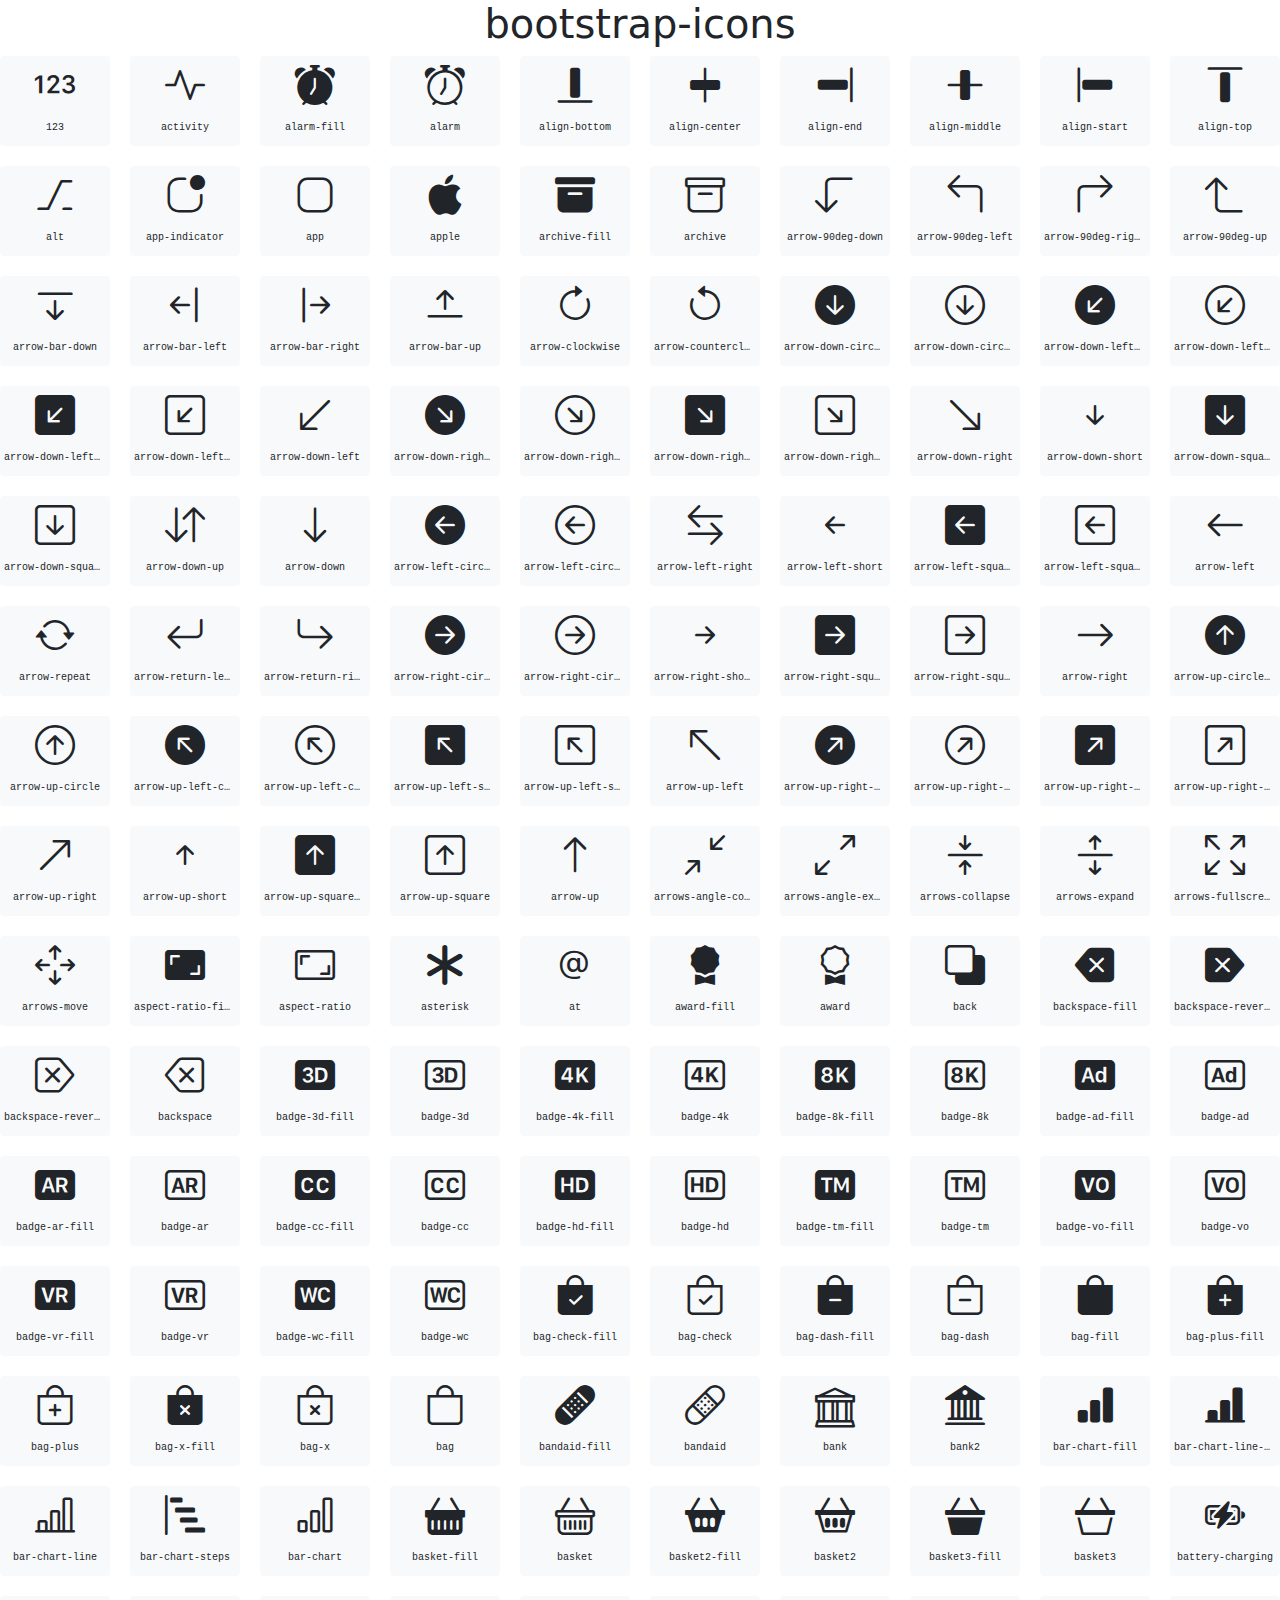
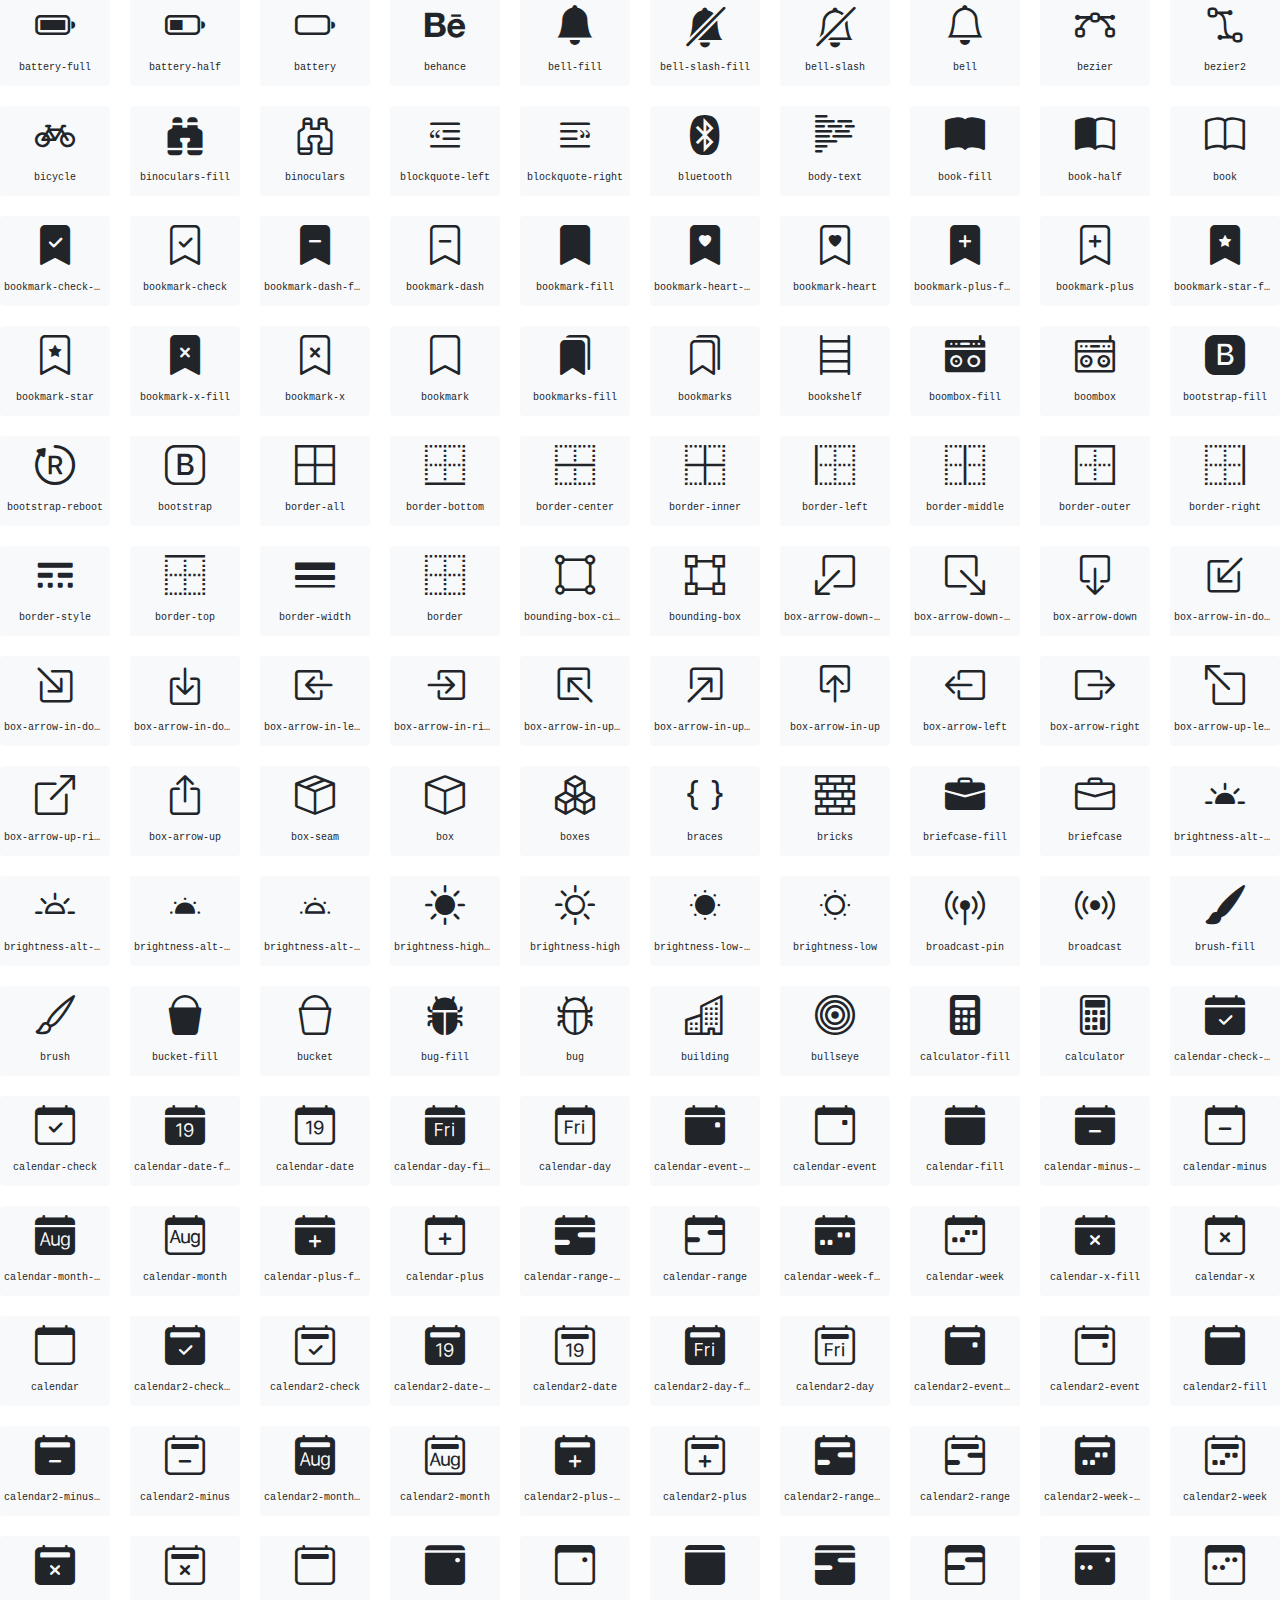
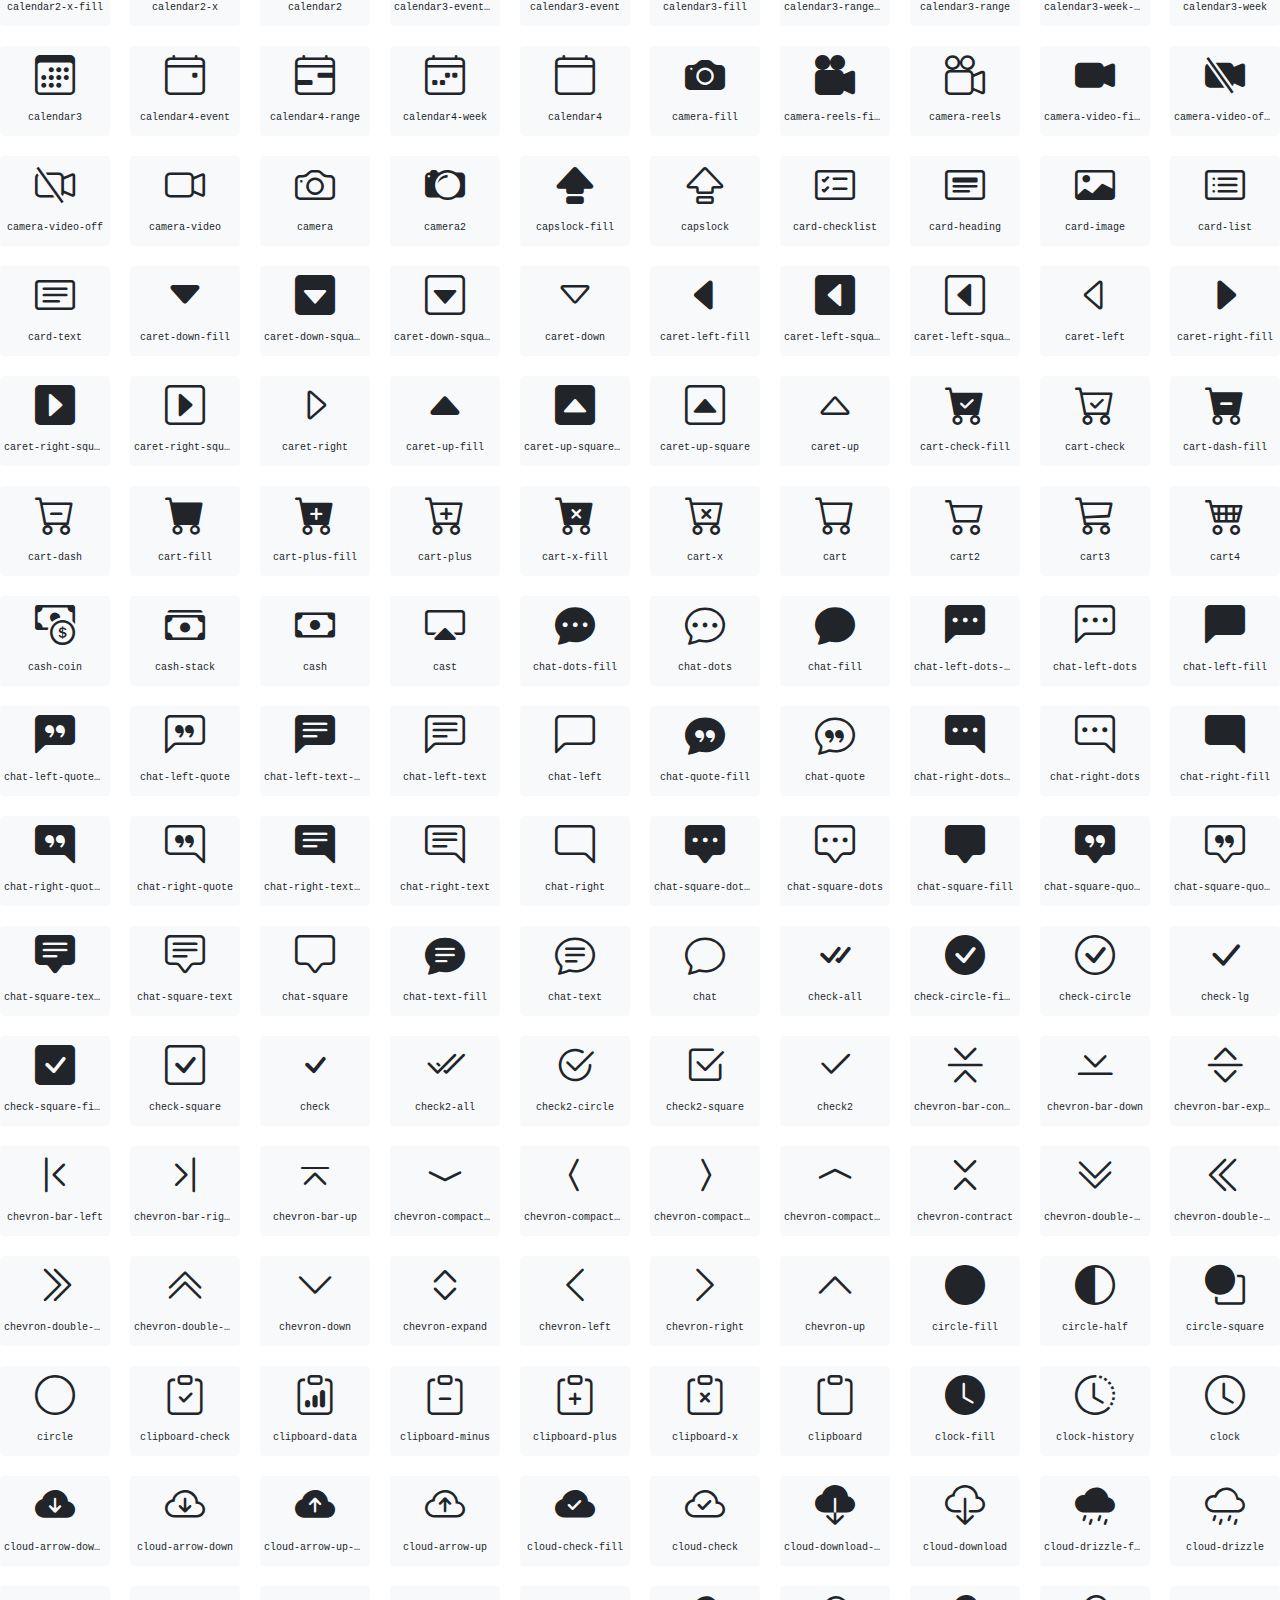
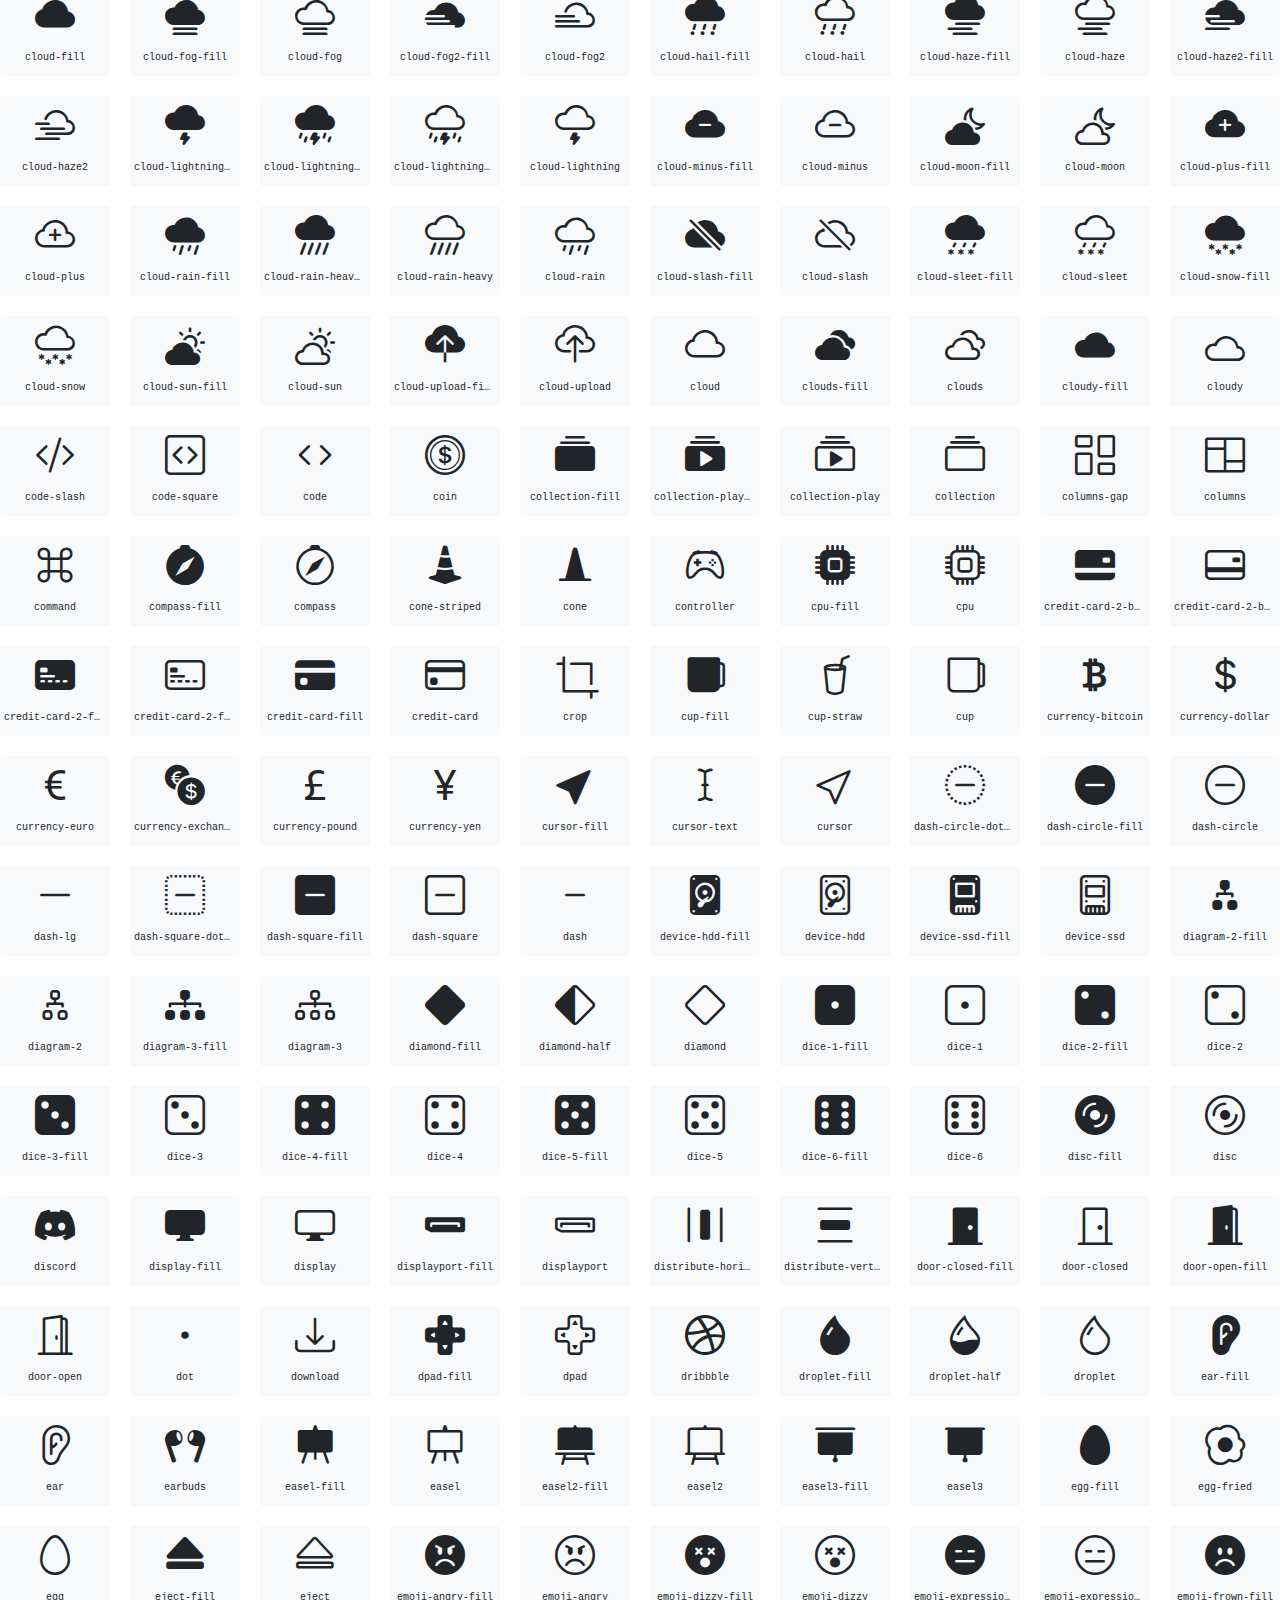
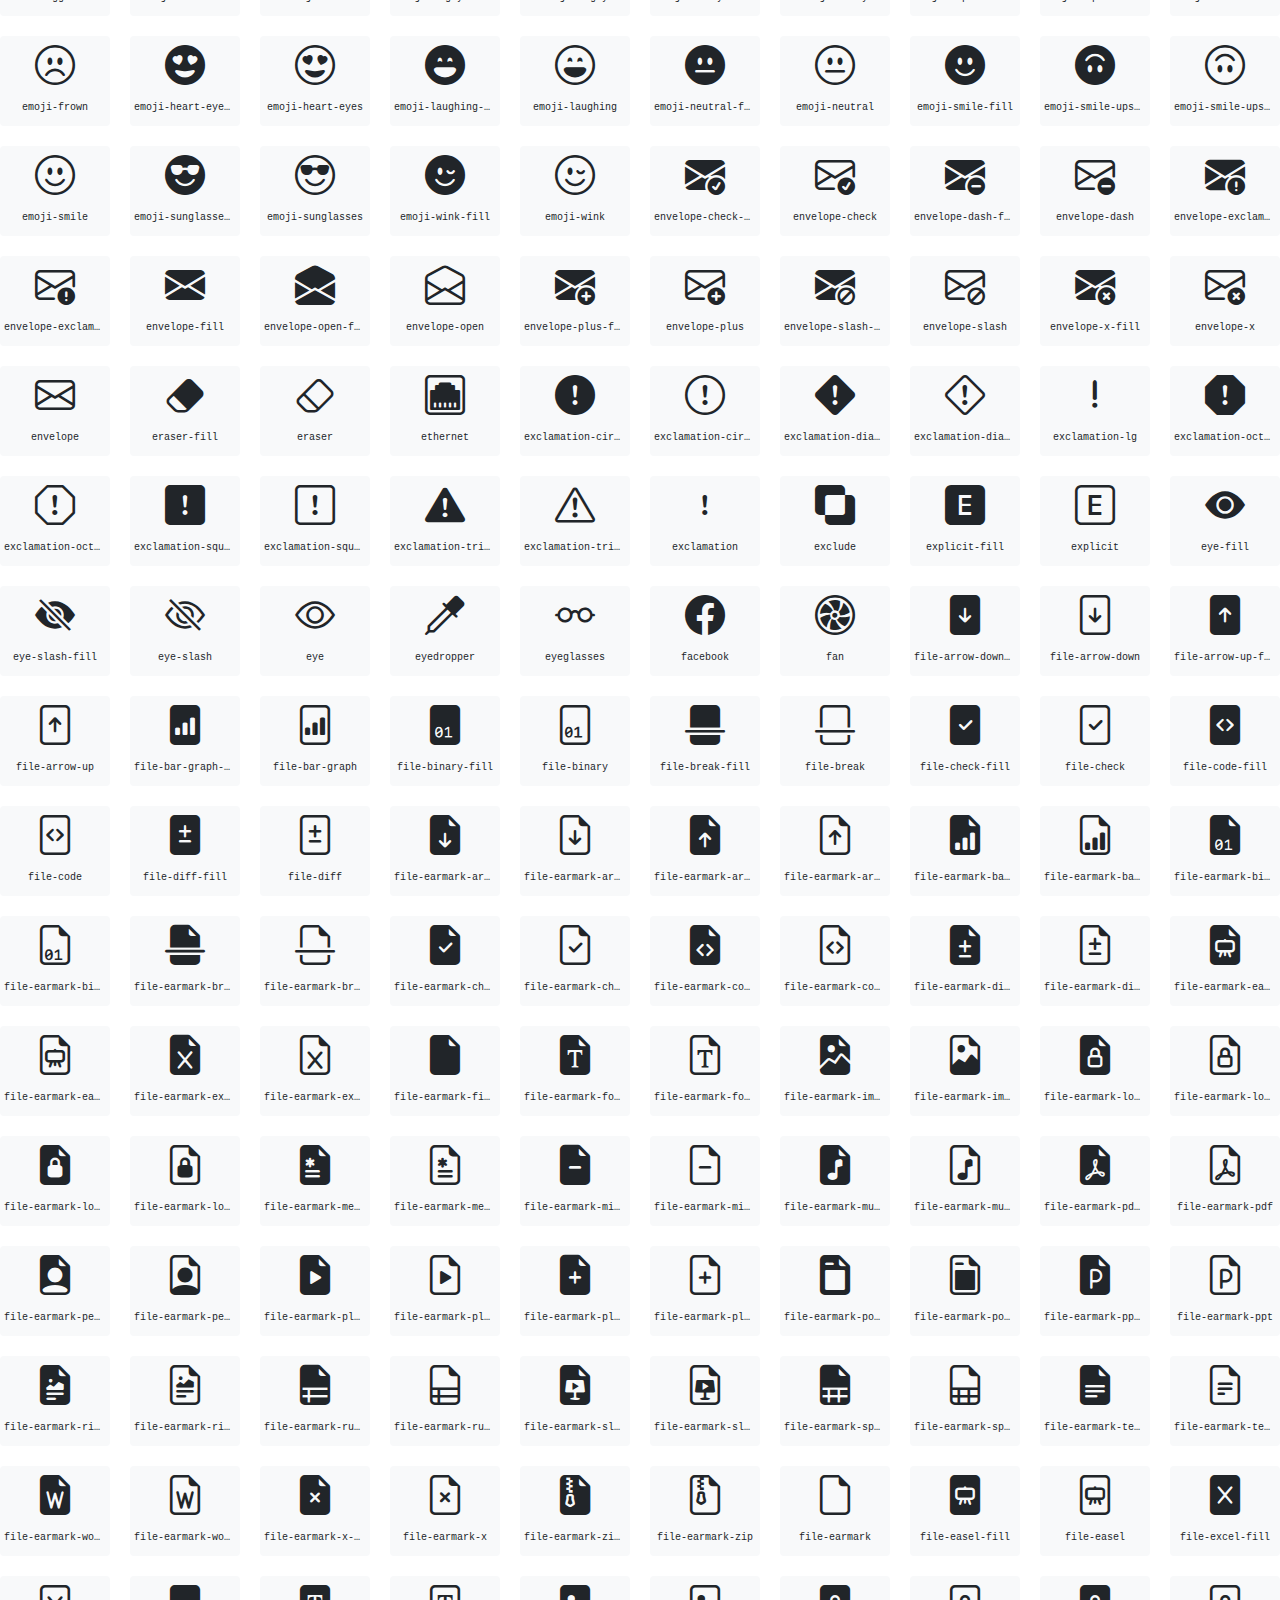
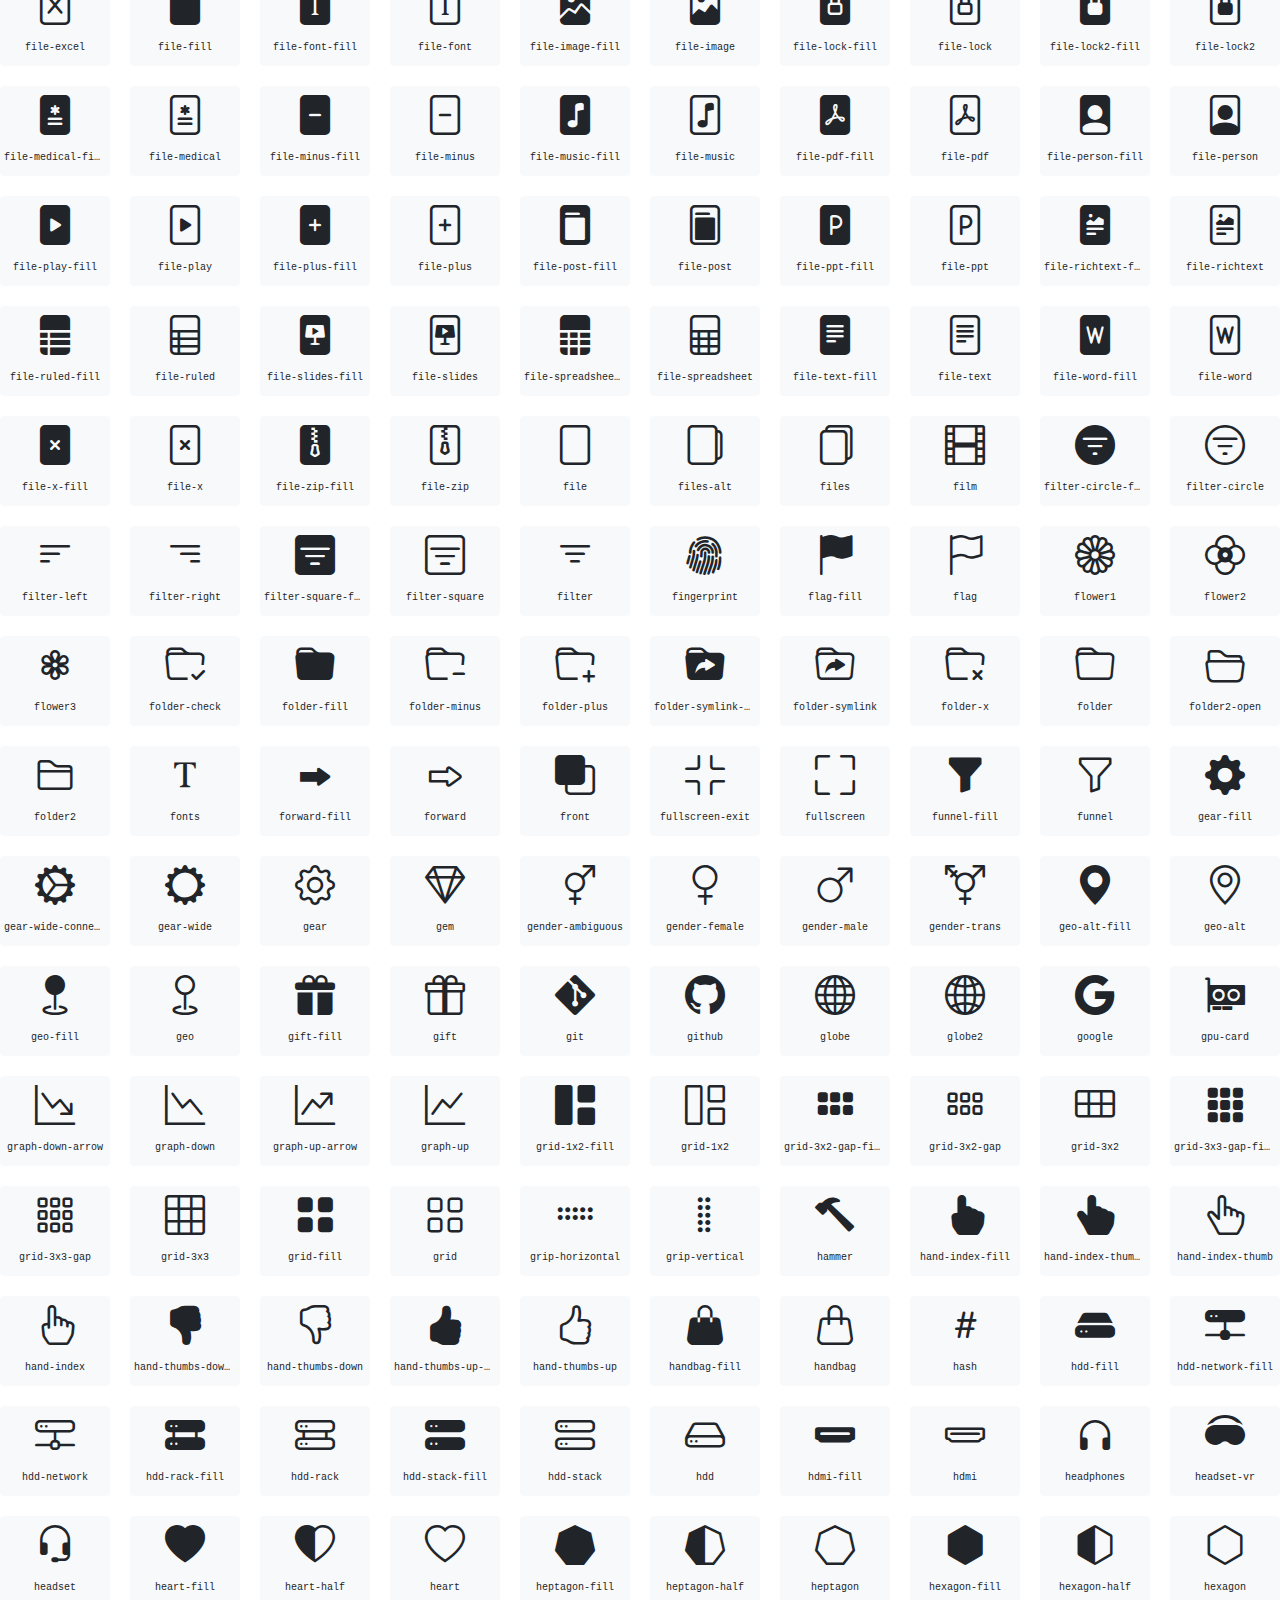
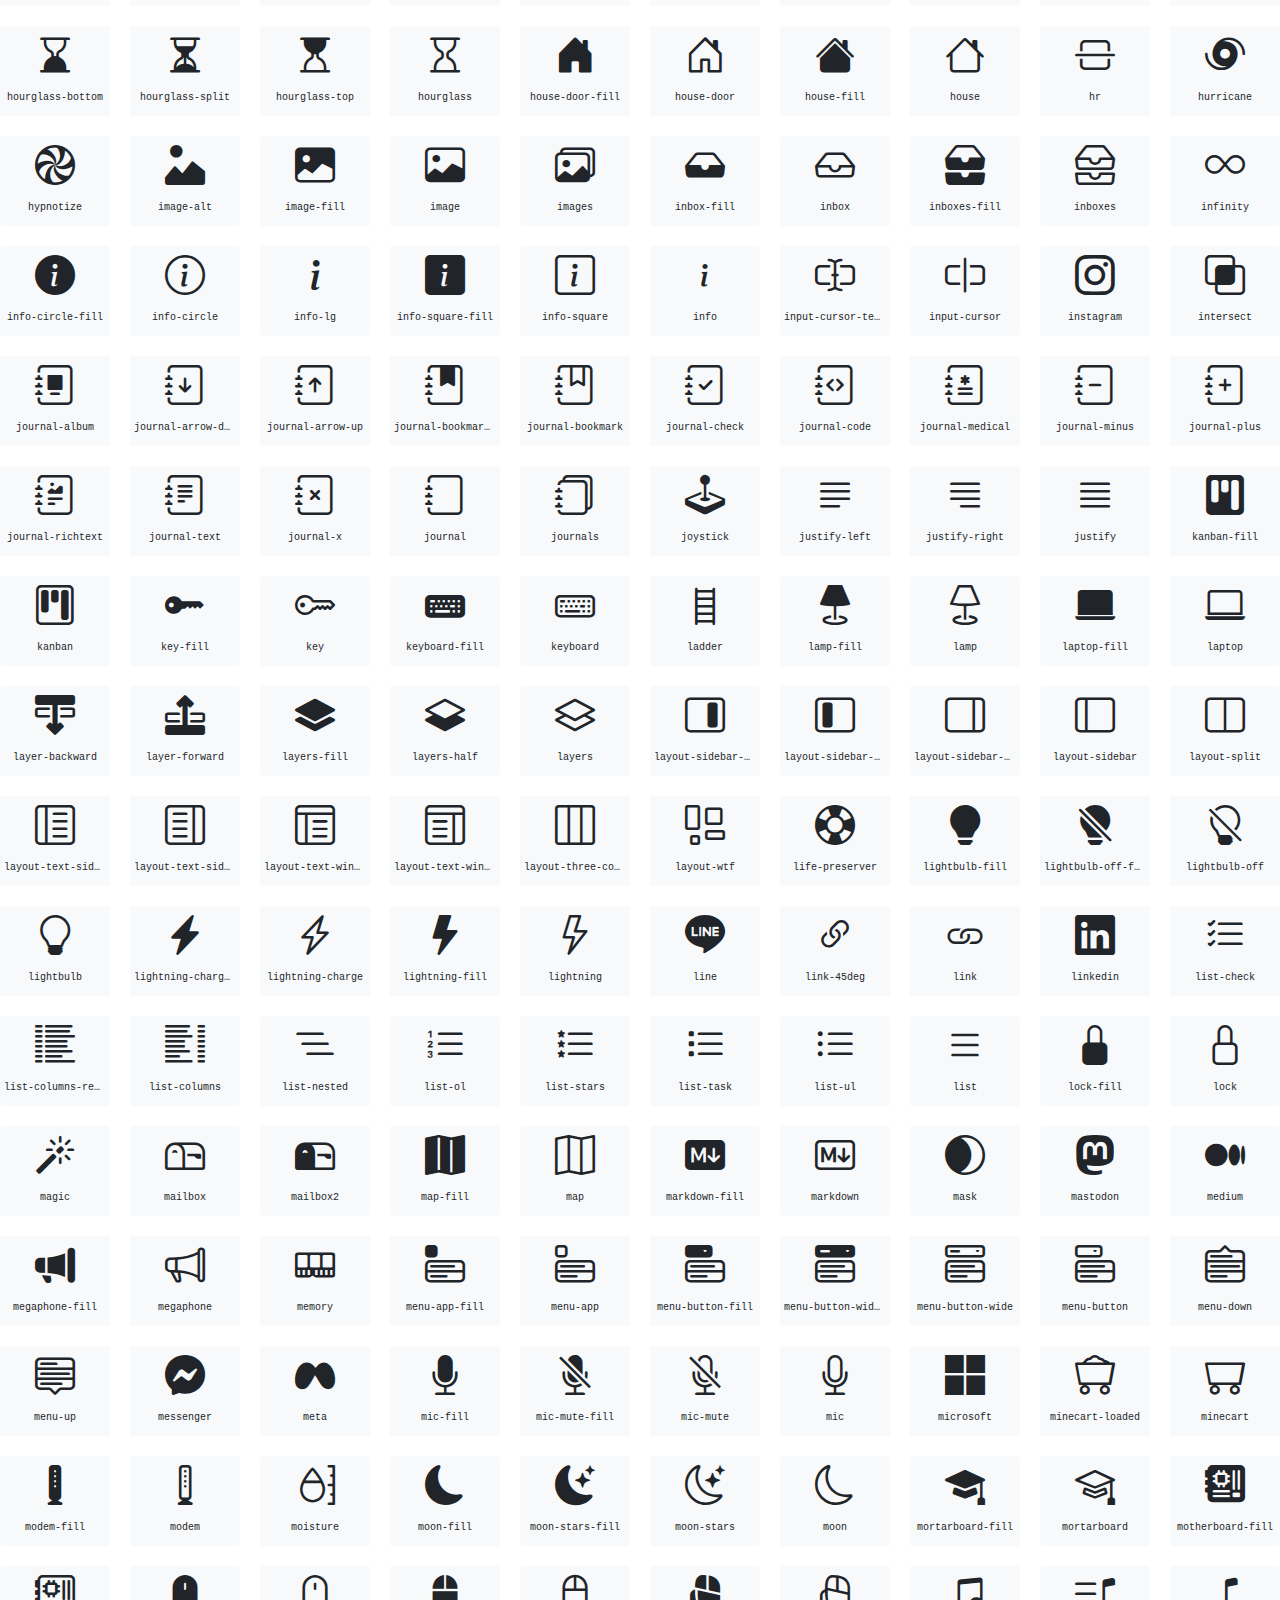
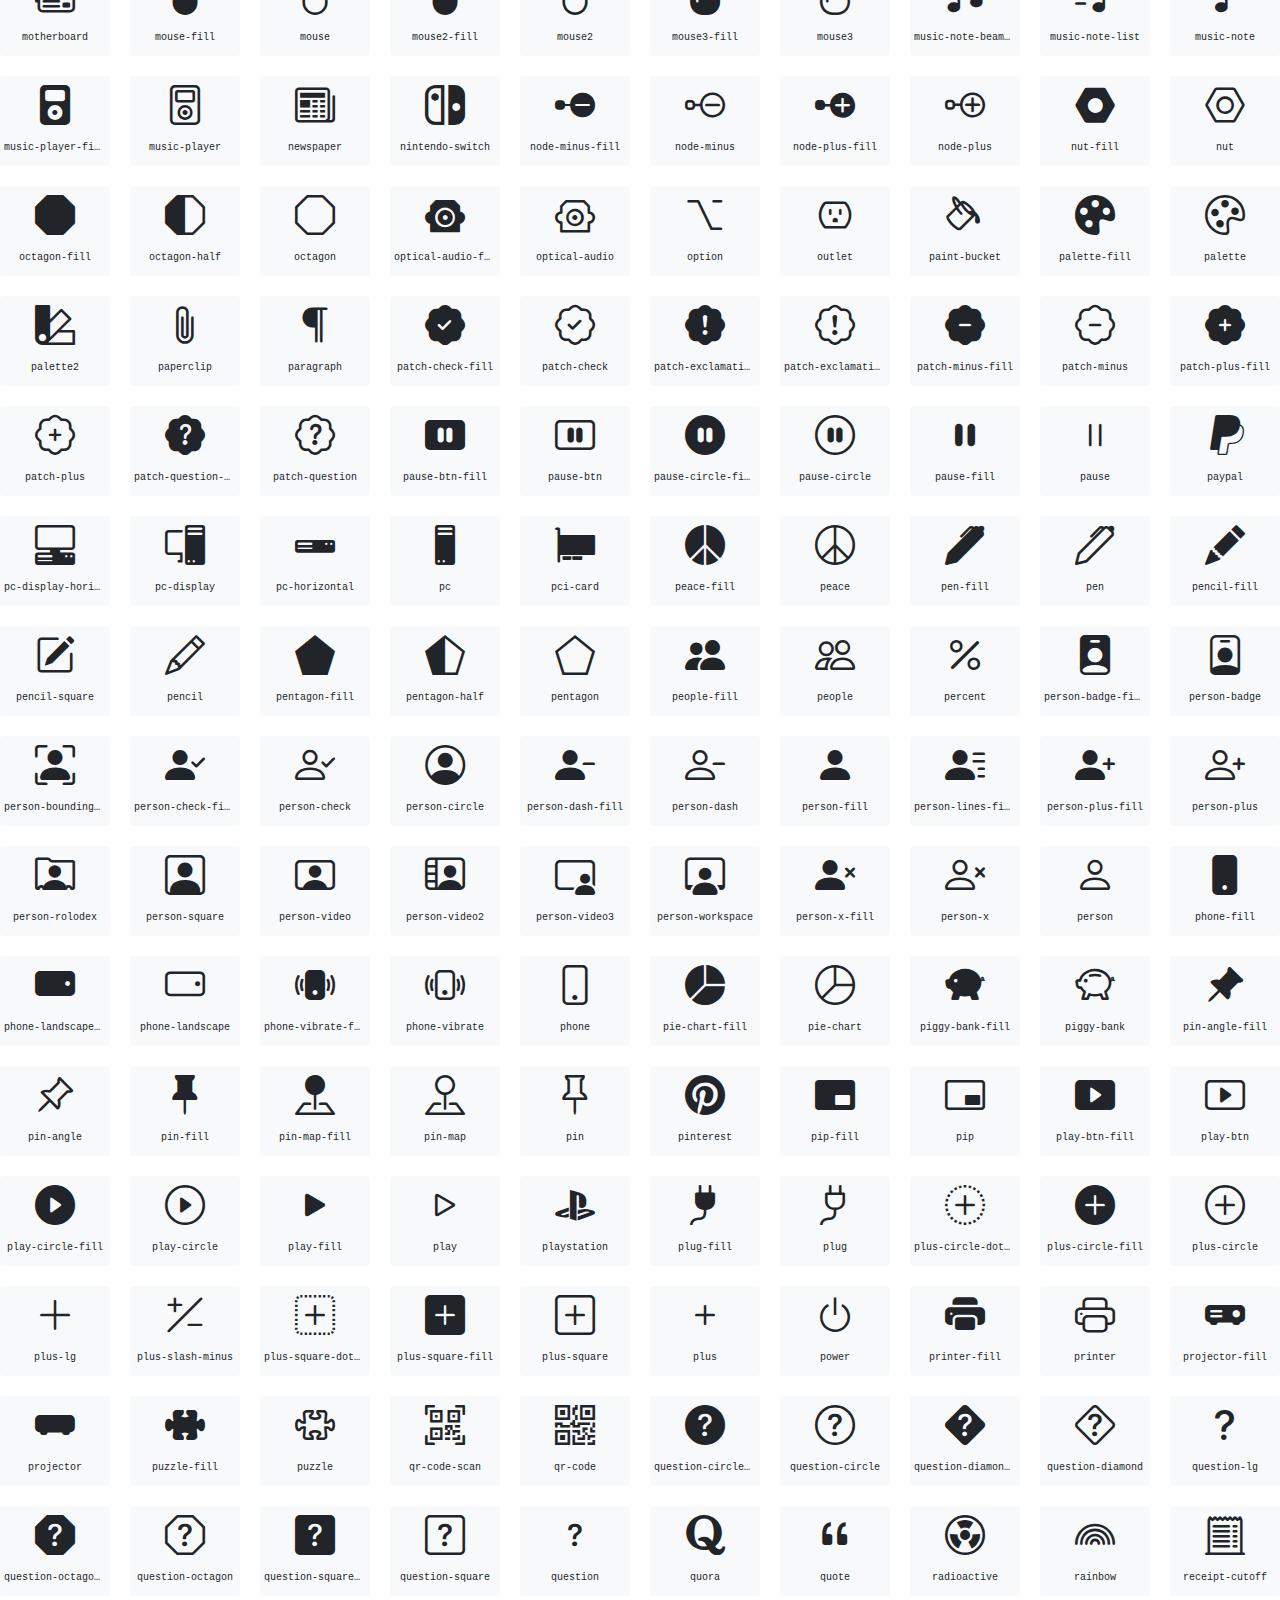
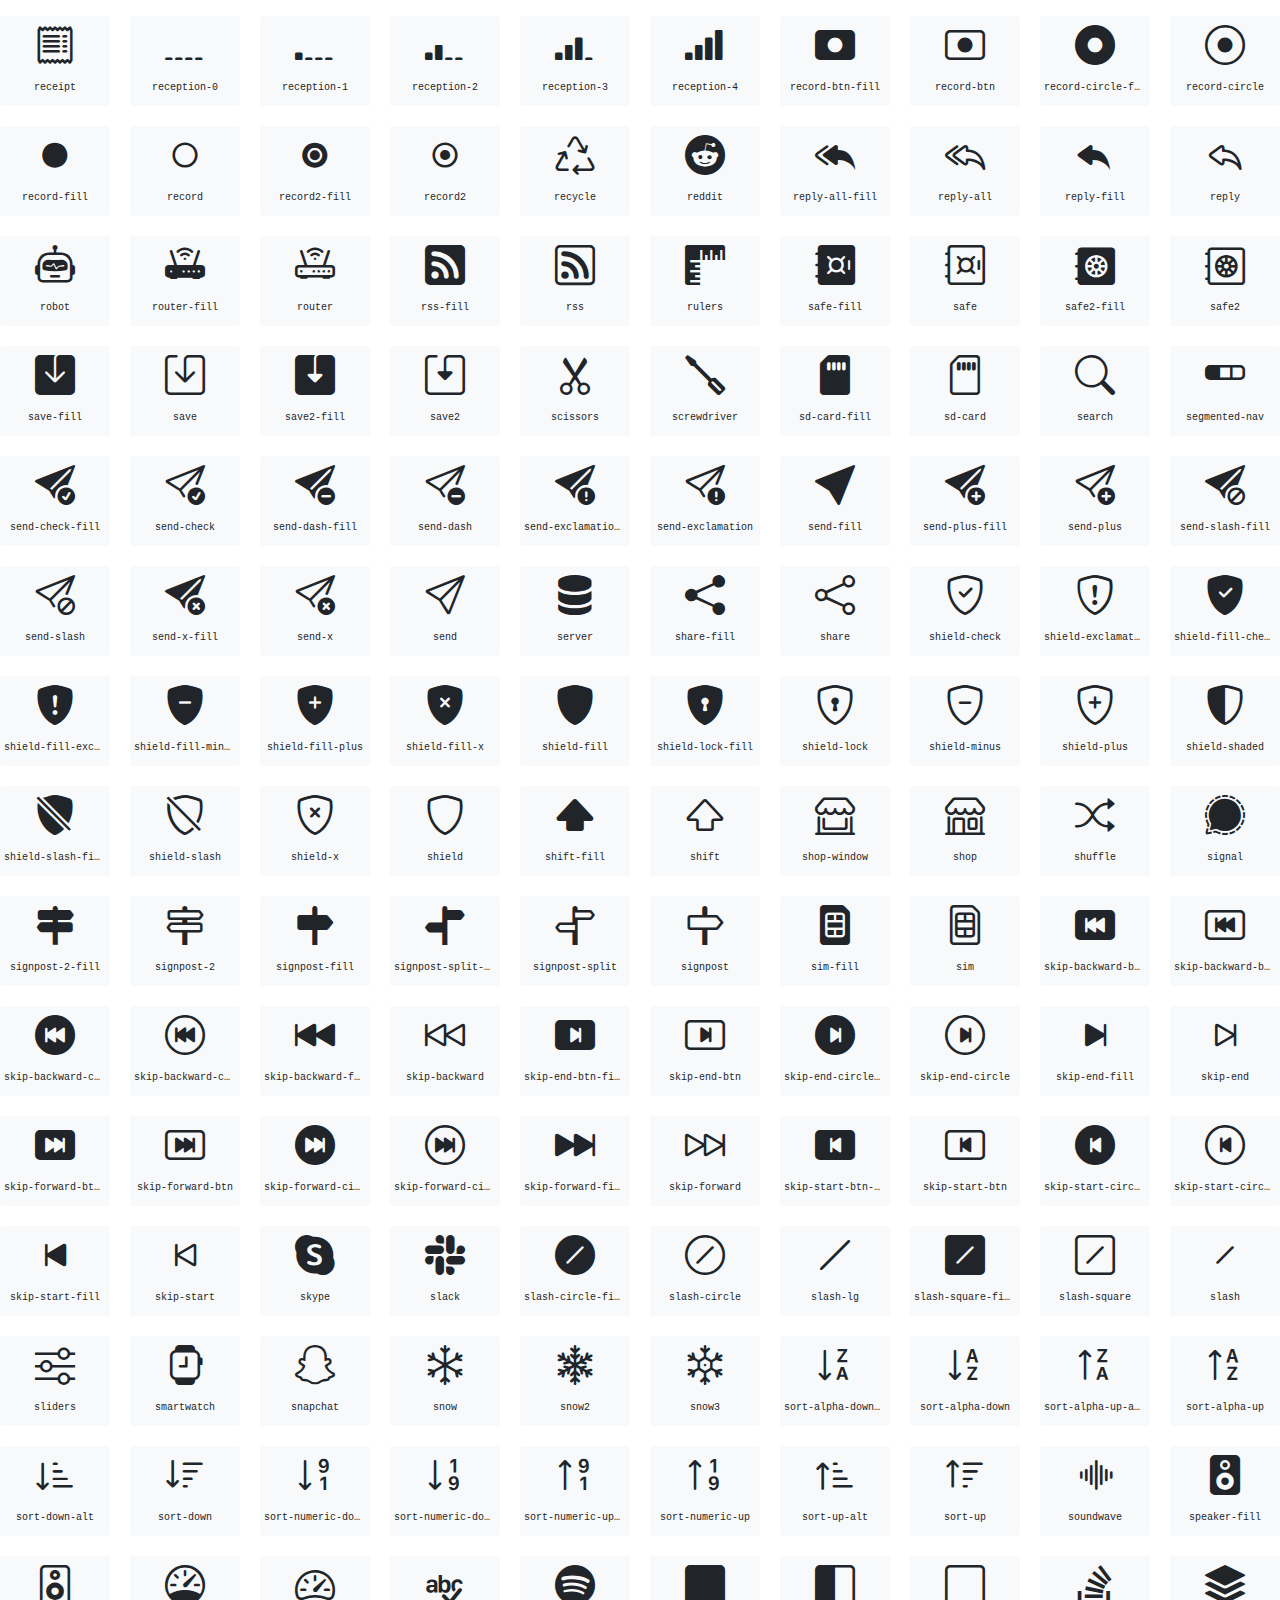
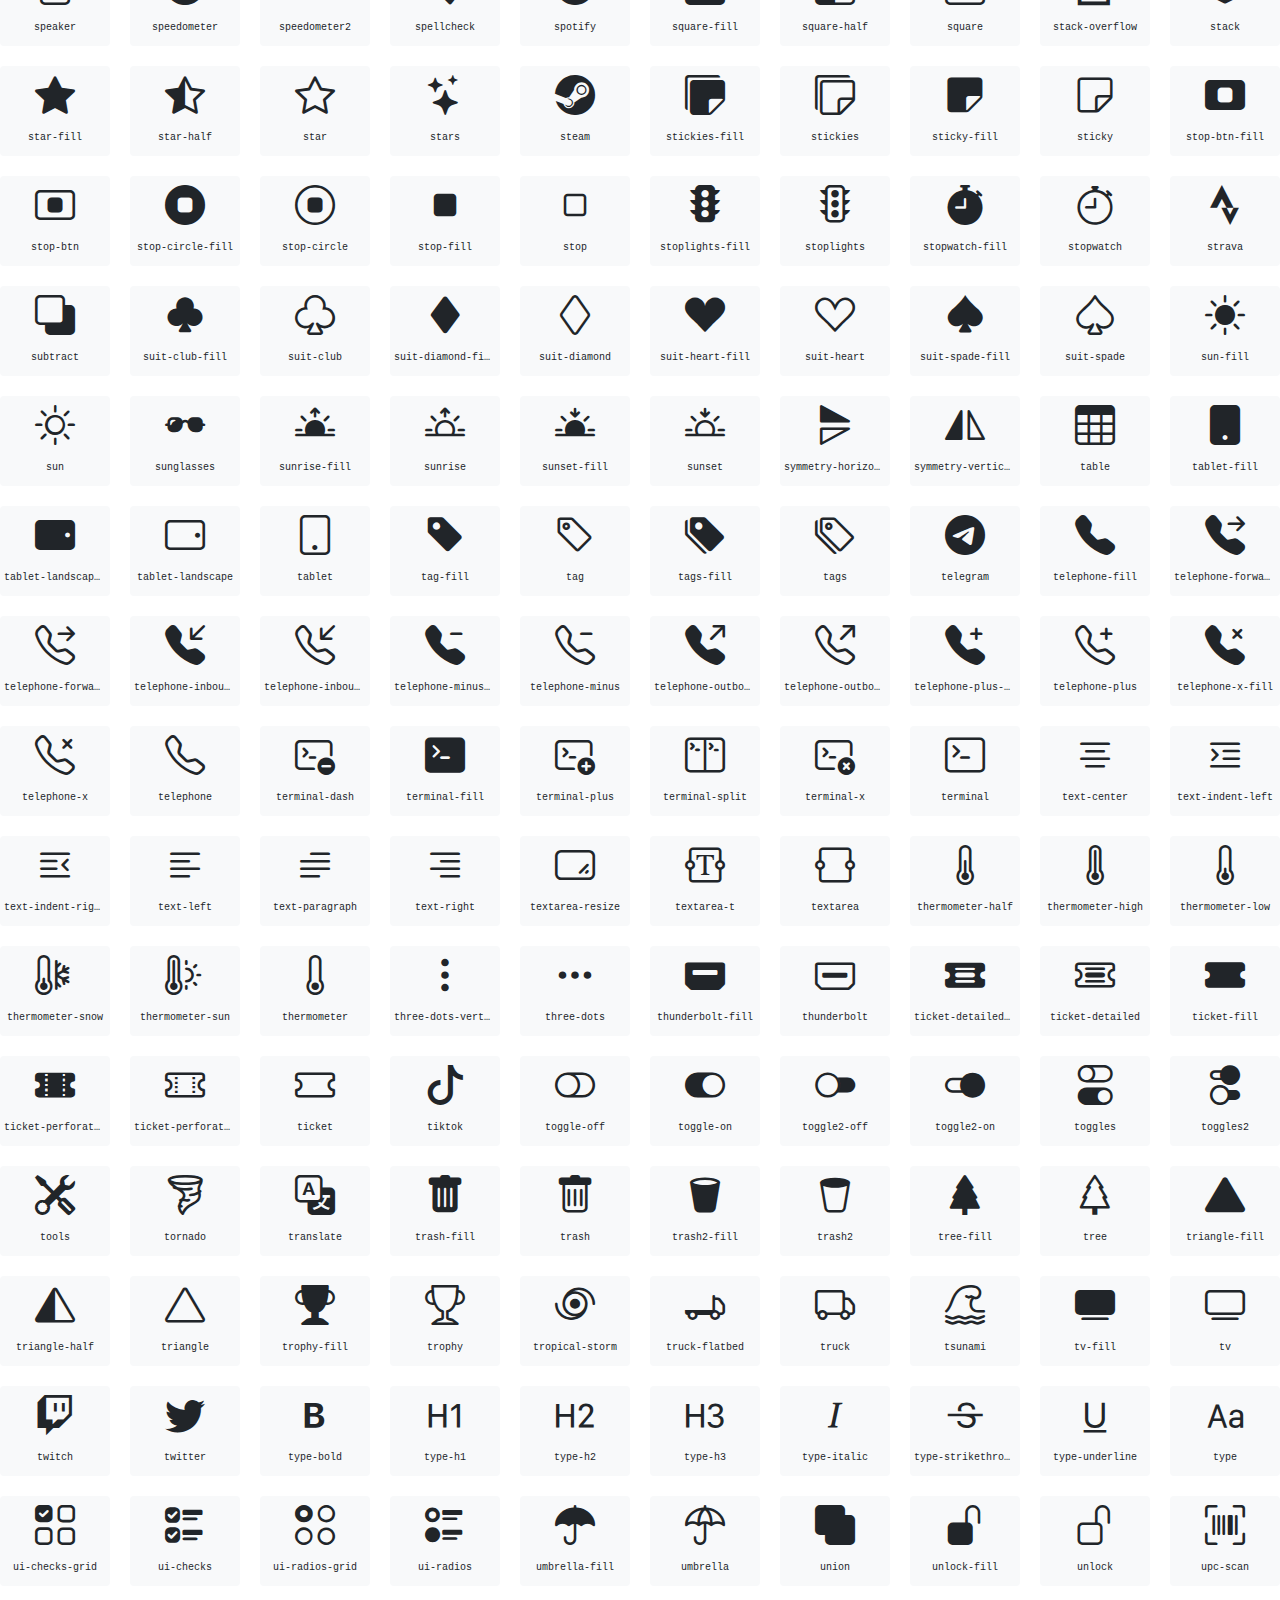
<file: assets/fonts/index.html>
<!doctype html>
<html lang="en">
<head>
  <meta charset="utf-8">
  <title>bootstrap-icons</title>

  <style>
    .icons {
      display: grid;
      max-width: 100%;
      grid-template-columns: repeat(auto-fit, minmax(100px, 1fr) );
      gap: 1.25rem;
    }
    .icon {
      background-color: var(--bs-light);
      border-radius: .25rem;
    }
    .bi {
      margin: .25rem;
      font-size: 2.5rem;
    }
    .label {
      font-family: var(--bs-font-monospace);
    }
    .label {
      display: inline-block;
      width: 100%;
      overflow: hidden;
      padding: .25rem;
      font-size: .625rem;
      text-overflow: ellipsis;
      white-space: nowrap;
    }
  </style>

  <link rel="stylesheet" href="/assets/css/bootstrap.min.css">
  <link rel="stylesheet" href="bootstrap-icons.css">
</head>
<body class="text-center">

  <h1>bootstrap-icons</h1>

  <div class="icons">
    <div class="icon">
      <i class="bi bi-123"></i>
      <div class="label">123</div>
    </div>
    <div class="icon">
      <i class="bi bi-activity"></i>
      <div class="label">activity</div>
    </div>
    <div class="icon">
      <i class="bi bi-alarm-fill"></i>
      <div class="label">alarm-fill</div>
    </div>
    <div class="icon">
      <i class="bi bi-alarm"></i>
      <div class="label">alarm</div>
    </div>
    <div class="icon">
      <i class="bi bi-align-bottom"></i>
      <div class="label">align-bottom</div>
    </div>
    <div class="icon">
      <i class="bi bi-align-center"></i>
      <div class="label">align-center</div>
    </div>
    <div class="icon">
      <i class="bi bi-align-end"></i>
      <div class="label">align-end</div>
    </div>
    <div class="icon">
      <i class="bi bi-align-middle"></i>
      <div class="label">align-middle</div>
    </div>
    <div class="icon">
      <i class="bi bi-align-start"></i>
      <div class="label">align-start</div>
    </div>
    <div class="icon">
      <i class="bi bi-align-top"></i>
      <div class="label">align-top</div>
    </div>
    <div class="icon">
      <i class="bi bi-alt"></i>
      <div class="label">alt</div>
    </div>
    <div class="icon">
      <i class="bi bi-app-indicator"></i>
      <div class="label">app-indicator</div>
    </div>
    <div class="icon">
      <i class="bi bi-app"></i>
      <div class="label">app</div>
    </div>
    <div class="icon">
      <i class="bi bi-apple"></i>
      <div class="label">apple</div>
    </div>
    <div class="icon">
      <i class="bi bi-archive-fill"></i>
      <div class="label">archive-fill</div>
    </div>
    <div class="icon">
      <i class="bi bi-archive"></i>
      <div class="label">archive</div>
    </div>
    <div class="icon">
      <i class="bi bi-arrow-90deg-down"></i>
      <div class="label">arrow-90deg-down</div>
    </div>
    <div class="icon">
      <i class="bi bi-arrow-90deg-left"></i>
      <div class="label">arrow-90deg-left</div>
    </div>
    <div class="icon">
      <i class="bi bi-arrow-90deg-right"></i>
      <div class="label">arrow-90deg-right</div>
    </div>
    <div class="icon">
      <i class="bi bi-arrow-90deg-up"></i>
      <div class="label">arrow-90deg-up</div>
    </div>
    <div class="icon">
      <i class="bi bi-arrow-bar-down"></i>
      <div class="label">arrow-bar-down</div>
    </div>
    <div class="icon">
      <i class="bi bi-arrow-bar-left"></i>
      <div class="label">arrow-bar-left</div>
    </div>
    <div class="icon">
      <i class="bi bi-arrow-bar-right"></i>
      <div class="label">arrow-bar-right</div>
    </div>
    <div class="icon">
      <i class="bi bi-arrow-bar-up"></i>
      <div class="label">arrow-bar-up</div>
    </div>
    <div class="icon">
      <i class="bi bi-arrow-clockwise"></i>
      <div class="label">arrow-clockwise</div>
    </div>
    <div class="icon">
      <i class="bi bi-arrow-counterclockwise"></i>
      <div class="label">arrow-counterclockwise</div>
    </div>
    <div class="icon">
      <i class="bi bi-arrow-down-circle-fill"></i>
      <div class="label">arrow-down-circle-fill</div>
    </div>
    <div class="icon">
      <i class="bi bi-arrow-down-circle"></i>
      <div class="label">arrow-down-circle</div>
    </div>
    <div class="icon">
      <i class="bi bi-arrow-down-left-circle-fill"></i>
      <div class="label">arrow-down-left-circle-fill</div>
    </div>
    <div class="icon">
      <i class="bi bi-arrow-down-left-circle"></i>
      <div class="label">arrow-down-left-circle</div>
    </div>
    <div class="icon">
      <i class="bi bi-arrow-down-left-square-fill"></i>
      <div class="label">arrow-down-left-square-fill</div>
    </div>
    <div class="icon">
      <i class="bi bi-arrow-down-left-square"></i>
      <div class="label">arrow-down-left-square</div>
    </div>
    <div class="icon">
      <i class="bi bi-arrow-down-left"></i>
      <div class="label">arrow-down-left</div>
    </div>
    <div class="icon">
      <i class="bi bi-arrow-down-right-circle-fill"></i>
      <div class="label">arrow-down-right-circle-fill</div>
    </div>
    <div class="icon">
      <i class="bi bi-arrow-down-right-circle"></i>
      <div class="label">arrow-down-right-circle</div>
    </div>
    <div class="icon">
      <i class="bi bi-arrow-down-right-square-fill"></i>
      <div class="label">arrow-down-right-square-fill</div>
    </div>
    <div class="icon">
      <i class="bi bi-arrow-down-right-square"></i>
      <div class="label">arrow-down-right-square</div>
    </div>
    <div class="icon">
      <i class="bi bi-arrow-down-right"></i>
      <div class="label">arrow-down-right</div>
    </div>
    <div class="icon">
      <i class="bi bi-arrow-down-short"></i>
      <div class="label">arrow-down-short</div>
    </div>
    <div class="icon">
      <i class="bi bi-arrow-down-square-fill"></i>
      <div class="label">arrow-down-square-fill</div>
    </div>
    <div class="icon">
      <i class="bi bi-arrow-down-square"></i>
      <div class="label">arrow-down-square</div>
    </div>
    <div class="icon">
      <i class="bi bi-arrow-down-up"></i>
      <div class="label">arrow-down-up</div>
    </div>
    <div class="icon">
      <i class="bi bi-arrow-down"></i>
      <div class="label">arrow-down</div>
    </div>
    <div class="icon">
      <i class="bi bi-arrow-left-circle-fill"></i>
      <div class="label">arrow-left-circle-fill</div>
    </div>
    <div class="icon">
      <i class="bi bi-arrow-left-circle"></i>
      <div class="label">arrow-left-circle</div>
    </div>
    <div class="icon">
      <i class="bi bi-arrow-left-right"></i>
      <div class="label">arrow-left-right</div>
    </div>
    <div class="icon">
      <i class="bi bi-arrow-left-short"></i>
      <div class="label">arrow-left-short</div>
    </div>
    <div class="icon">
      <i class="bi bi-arrow-left-square-fill"></i>
      <div class="label">arrow-left-square-fill</div>
    </div>
    <div class="icon">
      <i class="bi bi-arrow-left-square"></i>
      <div class="label">arrow-left-square</div>
    </div>
    <div class="icon">
      <i class="bi bi-arrow-left"></i>
      <div class="label">arrow-left</div>
    </div>
    <div class="icon">
      <i class="bi bi-arrow-repeat"></i>
      <div class="label">arrow-repeat</div>
    </div>
    <div class="icon">
      <i class="bi bi-arrow-return-left"></i>
      <div class="label">arrow-return-left</div>
    </div>
    <div class="icon">
      <i class="bi bi-arrow-return-right"></i>
      <div class="label">arrow-return-right</div>
    </div>
    <div class="icon">
      <i class="bi bi-arrow-right-circle-fill"></i>
      <div class="label">arrow-right-circle-fill</div>
    </div>
    <div class="icon">
      <i class="bi bi-arrow-right-circle"></i>
      <div class="label">arrow-right-circle</div>
    </div>
    <div class="icon">
      <i class="bi bi-arrow-right-short"></i>
      <div class="label">arrow-right-short</div>
    </div>
    <div class="icon">
      <i class="bi bi-arrow-right-square-fill"></i>
      <div class="label">arrow-right-square-fill</div>
    </div>
    <div class="icon">
      <i class="bi bi-arrow-right-square"></i>
      <div class="label">arrow-right-square</div>
    </div>
    <div class="icon">
      <i class="bi bi-arrow-right"></i>
      <div class="label">arrow-right</div>
    </div>
    <div class="icon">
      <i class="bi bi-arrow-up-circle-fill"></i>
      <div class="label">arrow-up-circle-fill</div>
    </div>
    <div class="icon">
      <i class="bi bi-arrow-up-circle"></i>
      <div class="label">arrow-up-circle</div>
    </div>
    <div class="icon">
      <i class="bi bi-arrow-up-left-circle-fill"></i>
      <div class="label">arrow-up-left-circle-fill</div>
    </div>
    <div class="icon">
      <i class="bi bi-arrow-up-left-circle"></i>
      <div class="label">arrow-up-left-circle</div>
    </div>
    <div class="icon">
      <i class="bi bi-arrow-up-left-square-fill"></i>
      <div class="label">arrow-up-left-square-fill</div>
    </div>
    <div class="icon">
      <i class="bi bi-arrow-up-left-square"></i>
      <div class="label">arrow-up-left-square</div>
    </div>
    <div class="icon">
      <i class="bi bi-arrow-up-left"></i>
      <div class="label">arrow-up-left</div>
    </div>
    <div class="icon">
      <i class="bi bi-arrow-up-right-circle-fill"></i>
      <div class="label">arrow-up-right-circle-fill</div>
    </div>
    <div class="icon">
      <i class="bi bi-arrow-up-right-circle"></i>
      <div class="label">arrow-up-right-circle</div>
    </div>
    <div class="icon">
      <i class="bi bi-arrow-up-right-square-fill"></i>
      <div class="label">arrow-up-right-square-fill</div>
    </div>
    <div class="icon">
      <i class="bi bi-arrow-up-right-square"></i>
      <div class="label">arrow-up-right-square</div>
    </div>
    <div class="icon">
      <i class="bi bi-arrow-up-right"></i>
      <div class="label">arrow-up-right</div>
    </div>
    <div class="icon">
      <i class="bi bi-arrow-up-short"></i>
      <div class="label">arrow-up-short</div>
    </div>
    <div class="icon">
      <i class="bi bi-arrow-up-square-fill"></i>
      <div class="label">arrow-up-square-fill</div>
    </div>
    <div class="icon">
      <i class="bi bi-arrow-up-square"></i>
      <div class="label">arrow-up-square</div>
    </div>
    <div class="icon">
      <i class="bi bi-arrow-up"></i>
      <div class="label">arrow-up</div>
    </div>
    <div class="icon">
      <i class="bi bi-arrows-angle-contract"></i>
      <div class="label">arrows-angle-contract</div>
    </div>
    <div class="icon">
      <i class="bi bi-arrows-angle-expand"></i>
      <div class="label">arrows-angle-expand</div>
    </div>
    <div class="icon">
      <i class="bi bi-arrows-collapse"></i>
      <div class="label">arrows-collapse</div>
    </div>
    <div class="icon">
      <i class="bi bi-arrows-expand"></i>
      <div class="label">arrows-expand</div>
    </div>
    <div class="icon">
      <i class="bi bi-arrows-fullscreen"></i>
      <div class="label">arrows-fullscreen</div>
    </div>
    <div class="icon">
      <i class="bi bi-arrows-move"></i>
      <div class="label">arrows-move</div>
    </div>
    <div class="icon">
      <i class="bi bi-aspect-ratio-fill"></i>
      <div class="label">aspect-ratio-fill</div>
    </div>
    <div class="icon">
      <i class="bi bi-aspect-ratio"></i>
      <div class="label">aspect-ratio</div>
    </div>
    <div class="icon">
      <i class="bi bi-asterisk"></i>
      <div class="label">asterisk</div>
    </div>
    <div class="icon">
      <i class="bi bi-at"></i>
      <div class="label">at</div>
    </div>
    <div class="icon">
      <i class="bi bi-award-fill"></i>
      <div class="label">award-fill</div>
    </div>
    <div class="icon">
      <i class="bi bi-award"></i>
      <div class="label">award</div>
    </div>
    <div class="icon">
      <i class="bi bi-back"></i>
      <div class="label">back</div>
    </div>
    <div class="icon">
      <i class="bi bi-backspace-fill"></i>
      <div class="label">backspace-fill</div>
    </div>
    <div class="icon">
      <i class="bi bi-backspace-reverse-fill"></i>
      <div class="label">backspace-reverse-fill</div>
    </div>
    <div class="icon">
      <i class="bi bi-backspace-reverse"></i>
      <div class="label">backspace-reverse</div>
    </div>
    <div class="icon">
      <i class="bi bi-backspace"></i>
      <div class="label">backspace</div>
    </div>
    <div class="icon">
      <i class="bi bi-badge-3d-fill"></i>
      <div class="label">badge-3d-fill</div>
    </div>
    <div class="icon">
      <i class="bi bi-badge-3d"></i>
      <div class="label">badge-3d</div>
    </div>
    <div class="icon">
      <i class="bi bi-badge-4k-fill"></i>
      <div class="label">badge-4k-fill</div>
    </div>
    <div class="icon">
      <i class="bi bi-badge-4k"></i>
      <div class="label">badge-4k</div>
    </div>
    <div class="icon">
      <i class="bi bi-badge-8k-fill"></i>
      <div class="label">badge-8k-fill</div>
    </div>
    <div class="icon">
      <i class="bi bi-badge-8k"></i>
      <div class="label">badge-8k</div>
    </div>
    <div class="icon">
      <i class="bi bi-badge-ad-fill"></i>
      <div class="label">badge-ad-fill</div>
    </div>
    <div class="icon">
      <i class="bi bi-badge-ad"></i>
      <div class="label">badge-ad</div>
    </div>
    <div class="icon">
      <i class="bi bi-badge-ar-fill"></i>
      <div class="label">badge-ar-fill</div>
    </div>
    <div class="icon">
      <i class="bi bi-badge-ar"></i>
      <div class="label">badge-ar</div>
    </div>
    <div class="icon">
      <i class="bi bi-badge-cc-fill"></i>
      <div class="label">badge-cc-fill</div>
    </div>
    <div class="icon">
      <i class="bi bi-badge-cc"></i>
      <div class="label">badge-cc</div>
    </div>
    <div class="icon">
      <i class="bi bi-badge-hd-fill"></i>
      <div class="label">badge-hd-fill</div>
    </div>
    <div class="icon">
      <i class="bi bi-badge-hd"></i>
      <div class="label">badge-hd</div>
    </div>
    <div class="icon">
      <i class="bi bi-badge-tm-fill"></i>
      <div class="label">badge-tm-fill</div>
    </div>
    <div class="icon">
      <i class="bi bi-badge-tm"></i>
      <div class="label">badge-tm</div>
    </div>
    <div class="icon">
      <i class="bi bi-badge-vo-fill"></i>
      <div class="label">badge-vo-fill</div>
    </div>
    <div class="icon">
      <i class="bi bi-badge-vo"></i>
      <div class="label">badge-vo</div>
    </div>
    <div class="icon">
      <i class="bi bi-badge-vr-fill"></i>
      <div class="label">badge-vr-fill</div>
    </div>
    <div class="icon">
      <i class="bi bi-badge-vr"></i>
      <div class="label">badge-vr</div>
    </div>
    <div class="icon">
      <i class="bi bi-badge-wc-fill"></i>
      <div class="label">badge-wc-fill</div>
    </div>
    <div class="icon">
      <i class="bi bi-badge-wc"></i>
      <div class="label">badge-wc</div>
    </div>
    <div class="icon">
      <i class="bi bi-bag-check-fill"></i>
      <div class="label">bag-check-fill</div>
    </div>
    <div class="icon">
      <i class="bi bi-bag-check"></i>
      <div class="label">bag-check</div>
    </div>
    <div class="icon">
      <i class="bi bi-bag-dash-fill"></i>
      <div class="label">bag-dash-fill</div>
    </div>
    <div class="icon">
      <i class="bi bi-bag-dash"></i>
      <div class="label">bag-dash</div>
    </div>
    <div class="icon">
      <i class="bi bi-bag-fill"></i>
      <div class="label">bag-fill</div>
    </div>
    <div class="icon">
      <i class="bi bi-bag-plus-fill"></i>
      <div class="label">bag-plus-fill</div>
    </div>
    <div class="icon">
      <i class="bi bi-bag-plus"></i>
      <div class="label">bag-plus</div>
    </div>
    <div class="icon">
      <i class="bi bi-bag-x-fill"></i>
      <div class="label">bag-x-fill</div>
    </div>
    <div class="icon">
      <i class="bi bi-bag-x"></i>
      <div class="label">bag-x</div>
    </div>
    <div class="icon">
      <i class="bi bi-bag"></i>
      <div class="label">bag</div>
    </div>
    <div class="icon">
      <i class="bi bi-bandaid-fill"></i>
      <div class="label">bandaid-fill</div>
    </div>
    <div class="icon">
      <i class="bi bi-bandaid"></i>
      <div class="label">bandaid</div>
    </div>
    <div class="icon">
      <i class="bi bi-bank"></i>
      <div class="label">bank</div>
    </div>
    <div class="icon">
      <i class="bi bi-bank2"></i>
      <div class="label">bank2</div>
    </div>
    <div class="icon">
      <i class="bi bi-bar-chart-fill"></i>
      <div class="label">bar-chart-fill</div>
    </div>
    <div class="icon">
      <i class="bi bi-bar-chart-line-fill"></i>
      <div class="label">bar-chart-line-fill</div>
    </div>
    <div class="icon">
      <i class="bi bi-bar-chart-line"></i>
      <div class="label">bar-chart-line</div>
    </div>
    <div class="icon">
      <i class="bi bi-bar-chart-steps"></i>
      <div class="label">bar-chart-steps</div>
    </div>
    <div class="icon">
      <i class="bi bi-bar-chart"></i>
      <div class="label">bar-chart</div>
    </div>
    <div class="icon">
      <i class="bi bi-basket-fill"></i>
      <div class="label">basket-fill</div>
    </div>
    <div class="icon">
      <i class="bi bi-basket"></i>
      <div class="label">basket</div>
    </div>
    <div class="icon">
      <i class="bi bi-basket2-fill"></i>
      <div class="label">basket2-fill</div>
    </div>
    <div class="icon">
      <i class="bi bi-basket2"></i>
      <div class="label">basket2</div>
    </div>
    <div class="icon">
      <i class="bi bi-basket3-fill"></i>
      <div class="label">basket3-fill</div>
    </div>
    <div class="icon">
      <i class="bi bi-basket3"></i>
      <div class="label">basket3</div>
    </div>
    <div class="icon">
      <i class="bi bi-battery-charging"></i>
      <div class="label">battery-charging</div>
    </div>
    <div class="icon">
      <i class="bi bi-battery-full"></i>
      <div class="label">battery-full</div>
    </div>
    <div class="icon">
      <i class="bi bi-battery-half"></i>
      <div class="label">battery-half</div>
    </div>
    <div class="icon">
      <i class="bi bi-battery"></i>
      <div class="label">battery</div>
    </div>
    <div class="icon">
      <i class="bi bi-behance"></i>
      <div class="label">behance</div>
    </div>
    <div class="icon">
      <i class="bi bi-bell-fill"></i>
      <div class="label">bell-fill</div>
    </div>
    <div class="icon">
      <i class="bi bi-bell-slash-fill"></i>
      <div class="label">bell-slash-fill</div>
    </div>
    <div class="icon">
      <i class="bi bi-bell-slash"></i>
      <div class="label">bell-slash</div>
    </div>
    <div class="icon">
      <i class="bi bi-bell"></i>
      <div class="label">bell</div>
    </div>
    <div class="icon">
      <i class="bi bi-bezier"></i>
      <div class="label">bezier</div>
    </div>
    <div class="icon">
      <i class="bi bi-bezier2"></i>
      <div class="label">bezier2</div>
    </div>
    <div class="icon">
      <i class="bi bi-bicycle"></i>
      <div class="label">bicycle</div>
    </div>
    <div class="icon">
      <i class="bi bi-binoculars-fill"></i>
      <div class="label">binoculars-fill</div>
    </div>
    <div class="icon">
      <i class="bi bi-binoculars"></i>
      <div class="label">binoculars</div>
    </div>
    <div class="icon">
      <i class="bi bi-blockquote-left"></i>
      <div class="label">blockquote-left</div>
    </div>
    <div class="icon">
      <i class="bi bi-blockquote-right"></i>
      <div class="label">blockquote-right</div>
    </div>
    <div class="icon">
      <i class="bi bi-bluetooth"></i>
      <div class="label">bluetooth</div>
    </div>
    <div class="icon">
      <i class="bi bi-body-text"></i>
      <div class="label">body-text</div>
    </div>
    <div class="icon">
      <i class="bi bi-book-fill"></i>
      <div class="label">book-fill</div>
    </div>
    <div class="icon">
      <i class="bi bi-book-half"></i>
      <div class="label">book-half</div>
    </div>
    <div class="icon">
      <i class="bi bi-book"></i>
      <div class="label">book</div>
    </div>
    <div class="icon">
      <i class="bi bi-bookmark-check-fill"></i>
      <div class="label">bookmark-check-fill</div>
    </div>
    <div class="icon">
      <i class="bi bi-bookmark-check"></i>
      <div class="label">bookmark-check</div>
    </div>
    <div class="icon">
      <i class="bi bi-bookmark-dash-fill"></i>
      <div class="label">bookmark-dash-fill</div>
    </div>
    <div class="icon">
      <i class="bi bi-bookmark-dash"></i>
      <div class="label">bookmark-dash</div>
    </div>
    <div class="icon">
      <i class="bi bi-bookmark-fill"></i>
      <div class="label">bookmark-fill</div>
    </div>
    <div class="icon">
      <i class="bi bi-bookmark-heart-fill"></i>
      <div class="label">bookmark-heart-fill</div>
    </div>
    <div class="icon">
      <i class="bi bi-bookmark-heart"></i>
      <div class="label">bookmark-heart</div>
    </div>
    <div class="icon">
      <i class="bi bi-bookmark-plus-fill"></i>
      <div class="label">bookmark-plus-fill</div>
    </div>
    <div class="icon">
      <i class="bi bi-bookmark-plus"></i>
      <div class="label">bookmark-plus</div>
    </div>
    <div class="icon">
      <i class="bi bi-bookmark-star-fill"></i>
      <div class="label">bookmark-star-fill</div>
    </div>
    <div class="icon">
      <i class="bi bi-bookmark-star"></i>
      <div class="label">bookmark-star</div>
    </div>
    <div class="icon">
      <i class="bi bi-bookmark-x-fill"></i>
      <div class="label">bookmark-x-fill</div>
    </div>
    <div class="icon">
      <i class="bi bi-bookmark-x"></i>
      <div class="label">bookmark-x</div>
    </div>
    <div class="icon">
      <i class="bi bi-bookmark"></i>
      <div class="label">bookmark</div>
    </div>
    <div class="icon">
      <i class="bi bi-bookmarks-fill"></i>
      <div class="label">bookmarks-fill</div>
    </div>
    <div class="icon">
      <i class="bi bi-bookmarks"></i>
      <div class="label">bookmarks</div>
    </div>
    <div class="icon">
      <i class="bi bi-bookshelf"></i>
      <div class="label">bookshelf</div>
    </div>
    <div class="icon">
      <i class="bi bi-boombox-fill"></i>
      <div class="label">boombox-fill</div>
    </div>
    <div class="icon">
      <i class="bi bi-boombox"></i>
      <div class="label">boombox</div>
    </div>
    <div class="icon">
      <i class="bi bi-bootstrap-fill"></i>
      <div class="label">bootstrap-fill</div>
    </div>
    <div class="icon">
      <i class="bi bi-bootstrap-reboot"></i>
      <div class="label">bootstrap-reboot</div>
    </div>
    <div class="icon">
      <i class="bi bi-bootstrap"></i>
      <div class="label">bootstrap</div>
    </div>
    <div class="icon">
      <i class="bi bi-border-all"></i>
      <div class="label">border-all</div>
    </div>
    <div class="icon">
      <i class="bi bi-border-bottom"></i>
      <div class="label">border-bottom</div>
    </div>
    <div class="icon">
      <i class="bi bi-border-center"></i>
      <div class="label">border-center</div>
    </div>
    <div class="icon">
      <i class="bi bi-border-inner"></i>
      <div class="label">border-inner</div>
    </div>
    <div class="icon">
      <i class="bi bi-border-left"></i>
      <div class="label">border-left</div>
    </div>
    <div class="icon">
      <i class="bi bi-border-middle"></i>
      <div class="label">border-middle</div>
    </div>
    <div class="icon">
      <i class="bi bi-border-outer"></i>
      <div class="label">border-outer</div>
    </div>
    <div class="icon">
      <i class="bi bi-border-right"></i>
      <div class="label">border-right</div>
    </div>
    <div class="icon">
      <i class="bi bi-border-style"></i>
      <div class="label">border-style</div>
    </div>
    <div class="icon">
      <i class="bi bi-border-top"></i>
      <div class="label">border-top</div>
    </div>
    <div class="icon">
      <i class="bi bi-border-width"></i>
      <div class="label">border-width</div>
    </div>
    <div class="icon">
      <i class="bi bi-border"></i>
      <div class="label">border</div>
    </div>
    <div class="icon">
      <i class="bi bi-bounding-box-circles"></i>
      <div class="label">bounding-box-circles</div>
    </div>
    <div class="icon">
      <i class="bi bi-bounding-box"></i>
      <div class="label">bounding-box</div>
    </div>
    <div class="icon">
      <i class="bi bi-box-arrow-down-left"></i>
      <div class="label">box-arrow-down-left</div>
    </div>
    <div class="icon">
      <i class="bi bi-box-arrow-down-right"></i>
      <div class="label">box-arrow-down-right</div>
    </div>
    <div class="icon">
      <i class="bi bi-box-arrow-down"></i>
      <div class="label">box-arrow-down</div>
    </div>
    <div class="icon">
      <i class="bi bi-box-arrow-in-down-left"></i>
      <div class="label">box-arrow-in-down-left</div>
    </div>
    <div class="icon">
      <i class="bi bi-box-arrow-in-down-right"></i>
      <div class="label">box-arrow-in-down-right</div>
    </div>
    <div class="icon">
      <i class="bi bi-box-arrow-in-down"></i>
      <div class="label">box-arrow-in-down</div>
    </div>
    <div class="icon">
      <i class="bi bi-box-arrow-in-left"></i>
      <div class="label">box-arrow-in-left</div>
    </div>
    <div class="icon">
      <i class="bi bi-box-arrow-in-right"></i>
      <div class="label">box-arrow-in-right</div>
    </div>
    <div class="icon">
      <i class="bi bi-box-arrow-in-up-left"></i>
      <div class="label">box-arrow-in-up-left</div>
    </div>
    <div class="icon">
      <i class="bi bi-box-arrow-in-up-right"></i>
      <div class="label">box-arrow-in-up-right</div>
    </div>
    <div class="icon">
      <i class="bi bi-box-arrow-in-up"></i>
      <div class="label">box-arrow-in-up</div>
    </div>
    <div class="icon">
      <i class="bi bi-box-arrow-left"></i>
      <div class="label">box-arrow-left</div>
    </div>
    <div class="icon">
      <i class="bi bi-box-arrow-right"></i>
      <div class="label">box-arrow-right</div>
    </div>
    <div class="icon">
      <i class="bi bi-box-arrow-up-left"></i>
      <div class="label">box-arrow-up-left</div>
    </div>
    <div class="icon">
      <i class="bi bi-box-arrow-up-right"></i>
      <div class="label">box-arrow-up-right</div>
    </div>
    <div class="icon">
      <i class="bi bi-box-arrow-up"></i>
      <div class="label">box-arrow-up</div>
    </div>
    <div class="icon">
      <i class="bi bi-box-seam"></i>
      <div class="label">box-seam</div>
    </div>
    <div class="icon">
      <i class="bi bi-box"></i>
      <div class="label">box</div>
    </div>
    <div class="icon">
      <i class="bi bi-boxes"></i>
      <div class="label">boxes</div>
    </div>
    <div class="icon">
      <i class="bi bi-braces"></i>
      <div class="label">braces</div>
    </div>
    <div class="icon">
      <i class="bi bi-bricks"></i>
      <div class="label">bricks</div>
    </div>
    <div class="icon">
      <i class="bi bi-briefcase-fill"></i>
      <div class="label">briefcase-fill</div>
    </div>
    <div class="icon">
      <i class="bi bi-briefcase"></i>
      <div class="label">briefcase</div>
    </div>
    <div class="icon">
      <i class="bi bi-brightness-alt-high-fill"></i>
      <div class="label">brightness-alt-high-fill</div>
    </div>
    <div class="icon">
      <i class="bi bi-brightness-alt-high"></i>
      <div class="label">brightness-alt-high</div>
    </div>
    <div class="icon">
      <i class="bi bi-brightness-alt-low-fill"></i>
      <div class="label">brightness-alt-low-fill</div>
    </div>
    <div class="icon">
      <i class="bi bi-brightness-alt-low"></i>
      <div class="label">brightness-alt-low</div>
    </div>
    <div class="icon">
      <i class="bi bi-brightness-high-fill"></i>
      <div class="label">brightness-high-fill</div>
    </div>
    <div class="icon">
      <i class="bi bi-brightness-high"></i>
      <div class="label">brightness-high</div>
    </div>
    <div class="icon">
      <i class="bi bi-brightness-low-fill"></i>
      <div class="label">brightness-low-fill</div>
    </div>
    <div class="icon">
      <i class="bi bi-brightness-low"></i>
      <div class="label">brightness-low</div>
    </div>
    <div class="icon">
      <i class="bi bi-broadcast-pin"></i>
      <div class="label">broadcast-pin</div>
    </div>
    <div class="icon">
      <i class="bi bi-broadcast"></i>
      <div class="label">broadcast</div>
    </div>
    <div class="icon">
      <i class="bi bi-brush-fill"></i>
      <div class="label">brush-fill</div>
    </div>
    <div class="icon">
      <i class="bi bi-brush"></i>
      <div class="label">brush</div>
    </div>
    <div class="icon">
      <i class="bi bi-bucket-fill"></i>
      <div class="label">bucket-fill</div>
    </div>
    <div class="icon">
      <i class="bi bi-bucket"></i>
      <div class="label">bucket</div>
    </div>
    <div class="icon">
      <i class="bi bi-bug-fill"></i>
      <div class="label">bug-fill</div>
    </div>
    <div class="icon">
      <i class="bi bi-bug"></i>
      <div class="label">bug</div>
    </div>
    <div class="icon">
      <i class="bi bi-building"></i>
      <div class="label">building</div>
    </div>
    <div class="icon">
      <i class="bi bi-bullseye"></i>
      <div class="label">bullseye</div>
    </div>
    <div class="icon">
      <i class="bi bi-calculator-fill"></i>
      <div class="label">calculator-fill</div>
    </div>
    <div class="icon">
      <i class="bi bi-calculator"></i>
      <div class="label">calculator</div>
    </div>
    <div class="icon">
      <i class="bi bi-calendar-check-fill"></i>
      <div class="label">calendar-check-fill</div>
    </div>
    <div class="icon">
      <i class="bi bi-calendar-check"></i>
      <div class="label">calendar-check</div>
    </div>
    <div class="icon">
      <i class="bi bi-calendar-date-fill"></i>
      <div class="label">calendar-date-fill</div>
    </div>
    <div class="icon">
      <i class="bi bi-calendar-date"></i>
      <div class="label">calendar-date</div>
    </div>
    <div class="icon">
      <i class="bi bi-calendar-day-fill"></i>
      <div class="label">calendar-day-fill</div>
    </div>
    <div class="icon">
      <i class="bi bi-calendar-day"></i>
      <div class="label">calendar-day</div>
    </div>
    <div class="icon">
      <i class="bi bi-calendar-event-fill"></i>
      <div class="label">calendar-event-fill</div>
    </div>
    <div class="icon">
      <i class="bi bi-calendar-event"></i>
      <div class="label">calendar-event</div>
    </div>
    <div class="icon">
      <i class="bi bi-calendar-fill"></i>
      <div class="label">calendar-fill</div>
    </div>
    <div class="icon">
      <i class="bi bi-calendar-minus-fill"></i>
      <div class="label">calendar-minus-fill</div>
    </div>
    <div class="icon">
      <i class="bi bi-calendar-minus"></i>
      <div class="label">calendar-minus</div>
    </div>
    <div class="icon">
      <i class="bi bi-calendar-month-fill"></i>
      <div class="label">calendar-month-fill</div>
    </div>
    <div class="icon">
      <i class="bi bi-calendar-month"></i>
      <div class="label">calendar-month</div>
    </div>
    <div class="icon">
      <i class="bi bi-calendar-plus-fill"></i>
      <div class="label">calendar-plus-fill</div>
    </div>
    <div class="icon">
      <i class="bi bi-calendar-plus"></i>
      <div class="label">calendar-plus</div>
    </div>
    <div class="icon">
      <i class="bi bi-calendar-range-fill"></i>
      <div class="label">calendar-range-fill</div>
    </div>
    <div class="icon">
      <i class="bi bi-calendar-range"></i>
      <div class="label">calendar-range</div>
    </div>
    <div class="icon">
      <i class="bi bi-calendar-week-fill"></i>
      <div class="label">calendar-week-fill</div>
    </div>
    <div class="icon">
      <i class="bi bi-calendar-week"></i>
      <div class="label">calendar-week</div>
    </div>
    <div class="icon">
      <i class="bi bi-calendar-x-fill"></i>
      <div class="label">calendar-x-fill</div>
    </div>
    <div class="icon">
      <i class="bi bi-calendar-x"></i>
      <div class="label">calendar-x</div>
    </div>
    <div class="icon">
      <i class="bi bi-calendar"></i>
      <div class="label">calendar</div>
    </div>
    <div class="icon">
      <i class="bi bi-calendar2-check-fill"></i>
      <div class="label">calendar2-check-fill</div>
    </div>
    <div class="icon">
      <i class="bi bi-calendar2-check"></i>
      <div class="label">calendar2-check</div>
    </div>
    <div class="icon">
      <i class="bi bi-calendar2-date-fill"></i>
      <div class="label">calendar2-date-fill</div>
    </div>
    <div class="icon">
      <i class="bi bi-calendar2-date"></i>
      <div class="label">calendar2-date</div>
    </div>
    <div class="icon">
      <i class="bi bi-calendar2-day-fill"></i>
      <div class="label">calendar2-day-fill</div>
    </div>
    <div class="icon">
      <i class="bi bi-calendar2-day"></i>
      <div class="label">calendar2-day</div>
    </div>
    <div class="icon">
      <i class="bi bi-calendar2-event-fill"></i>
      <div class="label">calendar2-event-fill</div>
    </div>
    <div class="icon">
      <i class="bi bi-calendar2-event"></i>
      <div class="label">calendar2-event</div>
    </div>
    <div class="icon">
      <i class="bi bi-calendar2-fill"></i>
      <div class="label">calendar2-fill</div>
    </div>
    <div class="icon">
      <i class="bi bi-calendar2-minus-fill"></i>
      <div class="label">calendar2-minus-fill</div>
    </div>
    <div class="icon">
      <i class="bi bi-calendar2-minus"></i>
      <div class="label">calendar2-minus</div>
    </div>
    <div class="icon">
      <i class="bi bi-calendar2-month-fill"></i>
      <div class="label">calendar2-month-fill</div>
    </div>
    <div class="icon">
      <i class="bi bi-calendar2-month"></i>
      <div class="label">calendar2-month</div>
    </div>
    <div class="icon">
      <i class="bi bi-calendar2-plus-fill"></i>
      <div class="label">calendar2-plus-fill</div>
    </div>
    <div class="icon">
      <i class="bi bi-calendar2-plus"></i>
      <div class="label">calendar2-plus</div>
    </div>
    <div class="icon">
      <i class="bi bi-calendar2-range-fill"></i>
      <div class="label">calendar2-range-fill</div>
    </div>
    <div class="icon">
      <i class="bi bi-calendar2-range"></i>
      <div class="label">calendar2-range</div>
    </div>
    <div class="icon">
      <i class="bi bi-calendar2-week-fill"></i>
      <div class="label">calendar2-week-fill</div>
    </div>
    <div class="icon">
      <i class="bi bi-calendar2-week"></i>
      <div class="label">calendar2-week</div>
    </div>
    <div class="icon">
      <i class="bi bi-calendar2-x-fill"></i>
      <div class="label">calendar2-x-fill</div>
    </div>
    <div class="icon">
      <i class="bi bi-calendar2-x"></i>
      <div class="label">calendar2-x</div>
    </div>
    <div class="icon">
      <i class="bi bi-calendar2"></i>
      <div class="label">calendar2</div>
    </div>
    <div class="icon">
      <i class="bi bi-calendar3-event-fill"></i>
      <div class="label">calendar3-event-fill</div>
    </div>
    <div class="icon">
      <i class="bi bi-calendar3-event"></i>
      <div class="label">calendar3-event</div>
    </div>
    <div class="icon">
      <i class="bi bi-calendar3-fill"></i>
      <div class="label">calendar3-fill</div>
    </div>
    <div class="icon">
      <i class="bi bi-calendar3-range-fill"></i>
      <div class="label">calendar3-range-fill</div>
    </div>
    <div class="icon">
      <i class="bi bi-calendar3-range"></i>
      <div class="label">calendar3-range</div>
    </div>
    <div class="icon">
      <i class="bi bi-calendar3-week-fill"></i>
      <div class="label">calendar3-week-fill</div>
    </div>
    <div class="icon">
      <i class="bi bi-calendar3-week"></i>
      <div class="label">calendar3-week</div>
    </div>
    <div class="icon">
      <i class="bi bi-calendar3"></i>
      <div class="label">calendar3</div>
    </div>
    <div class="icon">
      <i class="bi bi-calendar4-event"></i>
      <div class="label">calendar4-event</div>
    </div>
    <div class="icon">
      <i class="bi bi-calendar4-range"></i>
      <div class="label">calendar4-range</div>
    </div>
    <div class="icon">
      <i class="bi bi-calendar4-week"></i>
      <div class="label">calendar4-week</div>
    </div>
    <div class="icon">
      <i class="bi bi-calendar4"></i>
      <div class="label">calendar4</div>
    </div>
    <div class="icon">
      <i class="bi bi-camera-fill"></i>
      <div class="label">camera-fill</div>
    </div>
    <div class="icon">
      <i class="bi bi-camera-reels-fill"></i>
      <div class="label">camera-reels-fill</div>
    </div>
    <div class="icon">
      <i class="bi bi-camera-reels"></i>
      <div class="label">camera-reels</div>
    </div>
    <div class="icon">
      <i class="bi bi-camera-video-fill"></i>
      <div class="label">camera-video-fill</div>
    </div>
    <div class="icon">
      <i class="bi bi-camera-video-off-fill"></i>
      <div class="label">camera-video-off-fill</div>
    </div>
    <div class="icon">
      <i class="bi bi-camera-video-off"></i>
      <div class="label">camera-video-off</div>
    </div>
    <div class="icon">
      <i class="bi bi-camera-video"></i>
      <div class="label">camera-video</div>
    </div>
    <div class="icon">
      <i class="bi bi-camera"></i>
      <div class="label">camera</div>
    </div>
    <div class="icon">
      <i class="bi bi-camera2"></i>
      <div class="label">camera2</div>
    </div>
    <div class="icon">
      <i class="bi bi-capslock-fill"></i>
      <div class="label">capslock-fill</div>
    </div>
    <div class="icon">
      <i class="bi bi-capslock"></i>
      <div class="label">capslock</div>
    </div>
    <div class="icon">
      <i class="bi bi-card-checklist"></i>
      <div class="label">card-checklist</div>
    </div>
    <div class="icon">
      <i class="bi bi-card-heading"></i>
      <div class="label">card-heading</div>
    </div>
    <div class="icon">
      <i class="bi bi-card-image"></i>
      <div class="label">card-image</div>
    </div>
    <div class="icon">
      <i class="bi bi-card-list"></i>
      <div class="label">card-list</div>
    </div>
    <div class="icon">
      <i class="bi bi-card-text"></i>
      <div class="label">card-text</div>
    </div>
    <div class="icon">
      <i class="bi bi-caret-down-fill"></i>
      <div class="label">caret-down-fill</div>
    </div>
    <div class="icon">
      <i class="bi bi-caret-down-square-fill"></i>
      <div class="label">caret-down-square-fill</div>
    </div>
    <div class="icon">
      <i class="bi bi-caret-down-square"></i>
      <div class="label">caret-down-square</div>
    </div>
    <div class="icon">
      <i class="bi bi-caret-down"></i>
      <div class="label">caret-down</div>
    </div>
    <div class="icon">
      <i class="bi bi-caret-left-fill"></i>
      <div class="label">caret-left-fill</div>
    </div>
    <div class="icon">
      <i class="bi bi-caret-left-square-fill"></i>
      <div class="label">caret-left-square-fill</div>
    </div>
    <div class="icon">
      <i class="bi bi-caret-left-square"></i>
      <div class="label">caret-left-square</div>
    </div>
    <div class="icon">
      <i class="bi bi-caret-left"></i>
      <div class="label">caret-left</div>
    </div>
    <div class="icon">
      <i class="bi bi-caret-right-fill"></i>
      <div class="label">caret-right-fill</div>
    </div>
    <div class="icon">
      <i class="bi bi-caret-right-square-fill"></i>
      <div class="label">caret-right-square-fill</div>
    </div>
    <div class="icon">
      <i class="bi bi-caret-right-square"></i>
      <div class="label">caret-right-square</div>
    </div>
    <div class="icon">
      <i class="bi bi-caret-right"></i>
      <div class="label">caret-right</div>
    </div>
    <div class="icon">
      <i class="bi bi-caret-up-fill"></i>
      <div class="label">caret-up-fill</div>
    </div>
    <div class="icon">
      <i class="bi bi-caret-up-square-fill"></i>
      <div class="label">caret-up-square-fill</div>
    </div>
    <div class="icon">
      <i class="bi bi-caret-up-square"></i>
      <div class="label">caret-up-square</div>
    </div>
    <div class="icon">
      <i class="bi bi-caret-up"></i>
      <div class="label">caret-up</div>
    </div>
    <div class="icon">
      <i class="bi bi-cart-check-fill"></i>
      <div class="label">cart-check-fill</div>
    </div>
    <div class="icon">
      <i class="bi bi-cart-check"></i>
      <div class="label">cart-check</div>
    </div>
    <div class="icon">
      <i class="bi bi-cart-dash-fill"></i>
      <div class="label">cart-dash-fill</div>
    </div>
    <div class="icon">
      <i class="bi bi-cart-dash"></i>
      <div class="label">cart-dash</div>
    </div>
    <div class="icon">
      <i class="bi bi-cart-fill"></i>
      <div class="label">cart-fill</div>
    </div>
    <div class="icon">
      <i class="bi bi-cart-plus-fill"></i>
      <div class="label">cart-plus-fill</div>
    </div>
    <div class="icon">
      <i class="bi bi-cart-plus"></i>
      <div class="label">cart-plus</div>
    </div>
    <div class="icon">
      <i class="bi bi-cart-x-fill"></i>
      <div class="label">cart-x-fill</div>
    </div>
    <div class="icon">
      <i class="bi bi-cart-x"></i>
      <div class="label">cart-x</div>
    </div>
    <div class="icon">
      <i class="bi bi-cart"></i>
      <div class="label">cart</div>
    </div>
    <div class="icon">
      <i class="bi bi-cart2"></i>
      <div class="label">cart2</div>
    </div>
    <div class="icon">
      <i class="bi bi-cart3"></i>
      <div class="label">cart3</div>
    </div>
    <div class="icon">
      <i class="bi bi-cart4"></i>
      <div class="label">cart4</div>
    </div>
    <div class="icon">
      <i class="bi bi-cash-coin"></i>
      <div class="label">cash-coin</div>
    </div>
    <div class="icon">
      <i class="bi bi-cash-stack"></i>
      <div class="label">cash-stack</div>
    </div>
    <div class="icon">
      <i class="bi bi-cash"></i>
      <div class="label">cash</div>
    </div>
    <div class="icon">
      <i class="bi bi-cast"></i>
      <div class="label">cast</div>
    </div>
    <div class="icon">
      <i class="bi bi-chat-dots-fill"></i>
      <div class="label">chat-dots-fill</div>
    </div>
    <div class="icon">
      <i class="bi bi-chat-dots"></i>
      <div class="label">chat-dots</div>
    </div>
    <div class="icon">
      <i class="bi bi-chat-fill"></i>
      <div class="label">chat-fill</div>
    </div>
    <div class="icon">
      <i class="bi bi-chat-left-dots-fill"></i>
      <div class="label">chat-left-dots-fill</div>
    </div>
    <div class="icon">
      <i class="bi bi-chat-left-dots"></i>
      <div class="label">chat-left-dots</div>
    </div>
    <div class="icon">
      <i class="bi bi-chat-left-fill"></i>
      <div class="label">chat-left-fill</div>
    </div>
    <div class="icon">
      <i class="bi bi-chat-left-quote-fill"></i>
      <div class="label">chat-left-quote-fill</div>
    </div>
    <div class="icon">
      <i class="bi bi-chat-left-quote"></i>
      <div class="label">chat-left-quote</div>
    </div>
    <div class="icon">
      <i class="bi bi-chat-left-text-fill"></i>
      <div class="label">chat-left-text-fill</div>
    </div>
    <div class="icon">
      <i class="bi bi-chat-left-text"></i>
      <div class="label">chat-left-text</div>
    </div>
    <div class="icon">
      <i class="bi bi-chat-left"></i>
      <div class="label">chat-left</div>
    </div>
    <div class="icon">
      <i class="bi bi-chat-quote-fill"></i>
      <div class="label">chat-quote-fill</div>
    </div>
    <div class="icon">
      <i class="bi bi-chat-quote"></i>
      <div class="label">chat-quote</div>
    </div>
    <div class="icon">
      <i class="bi bi-chat-right-dots-fill"></i>
      <div class="label">chat-right-dots-fill</div>
    </div>
    <div class="icon">
      <i class="bi bi-chat-right-dots"></i>
      <div class="label">chat-right-dots</div>
    </div>
    <div class="icon">
      <i class="bi bi-chat-right-fill"></i>
      <div class="label">chat-right-fill</div>
    </div>
    <div class="icon">
      <i class="bi bi-chat-right-quote-fill"></i>
      <div class="label">chat-right-quote-fill</div>
    </div>
    <div class="icon">
      <i class="bi bi-chat-right-quote"></i>
      <div class="label">chat-right-quote</div>
    </div>
    <div class="icon">
      <i class="bi bi-chat-right-text-fill"></i>
      <div class="label">chat-right-text-fill</div>
    </div>
    <div class="icon">
      <i class="bi bi-chat-right-text"></i>
      <div class="label">chat-right-text</div>
    </div>
    <div class="icon">
      <i class="bi bi-chat-right"></i>
      <div class="label">chat-right</div>
    </div>
    <div class="icon">
      <i class="bi bi-chat-square-dots-fill"></i>
      <div class="label">chat-square-dots-fill</div>
    </div>
    <div class="icon">
      <i class="bi bi-chat-square-dots"></i>
      <div class="label">chat-square-dots</div>
    </div>
    <div class="icon">
      <i class="bi bi-chat-square-fill"></i>
      <div class="label">chat-square-fill</div>
    </div>
    <div class="icon">
      <i class="bi bi-chat-square-quote-fill"></i>
      <div class="label">chat-square-quote-fill</div>
    </div>
    <div class="icon">
      <i class="bi bi-chat-square-quote"></i>
      <div class="label">chat-square-quote</div>
    </div>
    <div class="icon">
      <i class="bi bi-chat-square-text-fill"></i>
      <div class="label">chat-square-text-fill</div>
    </div>
    <div class="icon">
      <i class="bi bi-chat-square-text"></i>
      <div class="label">chat-square-text</div>
    </div>
    <div class="icon">
      <i class="bi bi-chat-square"></i>
      <div class="label">chat-square</div>
    </div>
    <div class="icon">
      <i class="bi bi-chat-text-fill"></i>
      <div class="label">chat-text-fill</div>
    </div>
    <div class="icon">
      <i class="bi bi-chat-text"></i>
      <div class="label">chat-text</div>
    </div>
    <div class="icon">
      <i class="bi bi-chat"></i>
      <div class="label">chat</div>
    </div>
    <div class="icon">
      <i class="bi bi-check-all"></i>
      <div class="label">check-all</div>
    </div>
    <div class="icon">
      <i class="bi bi-check-circle-fill"></i>
      <div class="label">check-circle-fill</div>
    </div>
    <div class="icon">
      <i class="bi bi-check-circle"></i>
      <div class="label">check-circle</div>
    </div>
    <div class="icon">
      <i class="bi bi-check-lg"></i>
      <div class="label">check-lg</div>
    </div>
    <div class="icon">
      <i class="bi bi-check-square-fill"></i>
      <div class="label">check-square-fill</div>
    </div>
    <div class="icon">
      <i class="bi bi-check-square"></i>
      <div class="label">check-square</div>
    </div>
    <div class="icon">
      <i class="bi bi-check"></i>
      <div class="label">check</div>
    </div>
    <div class="icon">
      <i class="bi bi-check2-all"></i>
      <div class="label">check2-all</div>
    </div>
    <div class="icon">
      <i class="bi bi-check2-circle"></i>
      <div class="label">check2-circle</div>
    </div>
    <div class="icon">
      <i class="bi bi-check2-square"></i>
      <div class="label">check2-square</div>
    </div>
    <div class="icon">
      <i class="bi bi-check2"></i>
      <div class="label">check2</div>
    </div>
    <div class="icon">
      <i class="bi bi-chevron-bar-contract"></i>
      <div class="label">chevron-bar-contract</div>
    </div>
    <div class="icon">
      <i class="bi bi-chevron-bar-down"></i>
      <div class="label">chevron-bar-down</div>
    </div>
    <div class="icon">
      <i class="bi bi-chevron-bar-expand"></i>
      <div class="label">chevron-bar-expand</div>
    </div>
    <div class="icon">
      <i class="bi bi-chevron-bar-left"></i>
      <div class="label">chevron-bar-left</div>
    </div>
    <div class="icon">
      <i class="bi bi-chevron-bar-right"></i>
      <div class="label">chevron-bar-right</div>
    </div>
    <div class="icon">
      <i class="bi bi-chevron-bar-up"></i>
      <div class="label">chevron-bar-up</div>
    </div>
    <div class="icon">
      <i class="bi bi-chevron-compact-down"></i>
      <div class="label">chevron-compact-down</div>
    </div>
    <div class="icon">
      <i class="bi bi-chevron-compact-left"></i>
      <div class="label">chevron-compact-left</div>
    </div>
    <div class="icon">
      <i class="bi bi-chevron-compact-right"></i>
      <div class="label">chevron-compact-right</div>
    </div>
    <div class="icon">
      <i class="bi bi-chevron-compact-up"></i>
      <div class="label">chevron-compact-up</div>
    </div>
    <div class="icon">
      <i class="bi bi-chevron-contract"></i>
      <div class="label">chevron-contract</div>
    </div>
    <div class="icon">
      <i class="bi bi-chevron-double-down"></i>
      <div class="label">chevron-double-down</div>
    </div>
    <div class="icon">
      <i class="bi bi-chevron-double-left"></i>
      <div class="label">chevron-double-left</div>
    </div>
    <div class="icon">
      <i class="bi bi-chevron-double-right"></i>
      <div class="label">chevron-double-right</div>
    </div>
    <div class="icon">
      <i class="bi bi-chevron-double-up"></i>
      <div class="label">chevron-double-up</div>
    </div>
    <div class="icon">
      <i class="bi bi-chevron-down"></i>
      <div class="label">chevron-down</div>
    </div>
    <div class="icon">
      <i class="bi bi-chevron-expand"></i>
      <div class="label">chevron-expand</div>
    </div>
    <div class="icon">
      <i class="bi bi-chevron-left"></i>
      <div class="label">chevron-left</div>
    </div>
    <div class="icon">
      <i class="bi bi-chevron-right"></i>
      <div class="label">chevron-right</div>
    </div>
    <div class="icon">
      <i class="bi bi-chevron-up"></i>
      <div class="label">chevron-up</div>
    </div>
    <div class="icon">
      <i class="bi bi-circle-fill"></i>
      <div class="label">circle-fill</div>
    </div>
    <div class="icon">
      <i class="bi bi-circle-half"></i>
      <div class="label">circle-half</div>
    </div>
    <div class="icon">
      <i class="bi bi-circle-square"></i>
      <div class="label">circle-square</div>
    </div>
    <div class="icon">
      <i class="bi bi-circle"></i>
      <div class="label">circle</div>
    </div>
    <div class="icon">
      <i class="bi bi-clipboard-check"></i>
      <div class="label">clipboard-check</div>
    </div>
    <div class="icon">
      <i class="bi bi-clipboard-data"></i>
      <div class="label">clipboard-data</div>
    </div>
    <div class="icon">
      <i class="bi bi-clipboard-minus"></i>
      <div class="label">clipboard-minus</div>
    </div>
    <div class="icon">
      <i class="bi bi-clipboard-plus"></i>
      <div class="label">clipboard-plus</div>
    </div>
    <div class="icon">
      <i class="bi bi-clipboard-x"></i>
      <div class="label">clipboard-x</div>
    </div>
    <div class="icon">
      <i class="bi bi-clipboard"></i>
      <div class="label">clipboard</div>
    </div>
    <div class="icon">
      <i class="bi bi-clock-fill"></i>
      <div class="label">clock-fill</div>
    </div>
    <div class="icon">
      <i class="bi bi-clock-history"></i>
      <div class="label">clock-history</div>
    </div>
    <div class="icon">
      <i class="bi bi-clock"></i>
      <div class="label">clock</div>
    </div>
    <div class="icon">
      <i class="bi bi-cloud-arrow-down-fill"></i>
      <div class="label">cloud-arrow-down-fill</div>
    </div>
    <div class="icon">
      <i class="bi bi-cloud-arrow-down"></i>
      <div class="label">cloud-arrow-down</div>
    </div>
    <div class="icon">
      <i class="bi bi-cloud-arrow-up-fill"></i>
      <div class="label">cloud-arrow-up-fill</div>
    </div>
    <div class="icon">
      <i class="bi bi-cloud-arrow-up"></i>
      <div class="label">cloud-arrow-up</div>
    </div>
    <div class="icon">
      <i class="bi bi-cloud-check-fill"></i>
      <div class="label">cloud-check-fill</div>
    </div>
    <div class="icon">
      <i class="bi bi-cloud-check"></i>
      <div class="label">cloud-check</div>
    </div>
    <div class="icon">
      <i class="bi bi-cloud-download-fill"></i>
      <div class="label">cloud-download-fill</div>
    </div>
    <div class="icon">
      <i class="bi bi-cloud-download"></i>
      <div class="label">cloud-download</div>
    </div>
    <div class="icon">
      <i class="bi bi-cloud-drizzle-fill"></i>
      <div class="label">cloud-drizzle-fill</div>
    </div>
    <div class="icon">
      <i class="bi bi-cloud-drizzle"></i>
      <div class="label">cloud-drizzle</div>
    </div>
    <div class="icon">
      <i class="bi bi-cloud-fill"></i>
      <div class="label">cloud-fill</div>
    </div>
    <div class="icon">
      <i class="bi bi-cloud-fog-fill"></i>
      <div class="label">cloud-fog-fill</div>
    </div>
    <div class="icon">
      <i class="bi bi-cloud-fog"></i>
      <div class="label">cloud-fog</div>
    </div>
    <div class="icon">
      <i class="bi bi-cloud-fog2-fill"></i>
      <div class="label">cloud-fog2-fill</div>
    </div>
    <div class="icon">
      <i class="bi bi-cloud-fog2"></i>
      <div class="label">cloud-fog2</div>
    </div>
    <div class="icon">
      <i class="bi bi-cloud-hail-fill"></i>
      <div class="label">cloud-hail-fill</div>
    </div>
    <div class="icon">
      <i class="bi bi-cloud-hail"></i>
      <div class="label">cloud-hail</div>
    </div>
    <div class="icon">
      <i class="bi bi-cloud-haze-fill"></i>
      <div class="label">cloud-haze-fill</div>
    </div>
    <div class="icon">
      <i class="bi bi-cloud-haze"></i>
      <div class="label">cloud-haze</div>
    </div>
    <div class="icon">
      <i class="bi bi-cloud-haze2-fill"></i>
      <div class="label">cloud-haze2-fill</div>
    </div>
    <div class="icon">
      <i class="bi bi-cloud-haze2"></i>
      <div class="label">cloud-haze2</div>
    </div>
    <div class="icon">
      <i class="bi bi-cloud-lightning-fill"></i>
      <div class="label">cloud-lightning-fill</div>
    </div>
    <div class="icon">
      <i class="bi bi-cloud-lightning-rain-fill"></i>
      <div class="label">cloud-lightning-rain-fill</div>
    </div>
    <div class="icon">
      <i class="bi bi-cloud-lightning-rain"></i>
      <div class="label">cloud-lightning-rain</div>
    </div>
    <div class="icon">
      <i class="bi bi-cloud-lightning"></i>
      <div class="label">cloud-lightning</div>
    </div>
    <div class="icon">
      <i class="bi bi-cloud-minus-fill"></i>
      <div class="label">cloud-minus-fill</div>
    </div>
    <div class="icon">
      <i class="bi bi-cloud-minus"></i>
      <div class="label">cloud-minus</div>
    </div>
    <div class="icon">
      <i class="bi bi-cloud-moon-fill"></i>
      <div class="label">cloud-moon-fill</div>
    </div>
    <div class="icon">
      <i class="bi bi-cloud-moon"></i>
      <div class="label">cloud-moon</div>
    </div>
    <div class="icon">
      <i class="bi bi-cloud-plus-fill"></i>
      <div class="label">cloud-plus-fill</div>
    </div>
    <div class="icon">
      <i class="bi bi-cloud-plus"></i>
      <div class="label">cloud-plus</div>
    </div>
    <div class="icon">
      <i class="bi bi-cloud-rain-fill"></i>
      <div class="label">cloud-rain-fill</div>
    </div>
    <div class="icon">
      <i class="bi bi-cloud-rain-heavy-fill"></i>
      <div class="label">cloud-rain-heavy-fill</div>
    </div>
    <div class="icon">
      <i class="bi bi-cloud-rain-heavy"></i>
      <div class="label">cloud-rain-heavy</div>
    </div>
    <div class="icon">
      <i class="bi bi-cloud-rain"></i>
      <div class="label">cloud-rain</div>
    </div>
    <div class="icon">
      <i class="bi bi-cloud-slash-fill"></i>
      <div class="label">cloud-slash-fill</div>
    </div>
    <div class="icon">
      <i class="bi bi-cloud-slash"></i>
      <div class="label">cloud-slash</div>
    </div>
    <div class="icon">
      <i class="bi bi-cloud-sleet-fill"></i>
      <div class="label">cloud-sleet-fill</div>
    </div>
    <div class="icon">
      <i class="bi bi-cloud-sleet"></i>
      <div class="label">cloud-sleet</div>
    </div>
    <div class="icon">
      <i class="bi bi-cloud-snow-fill"></i>
      <div class="label">cloud-snow-fill</div>
    </div>
    <div class="icon">
      <i class="bi bi-cloud-snow"></i>
      <div class="label">cloud-snow</div>
    </div>
    <div class="icon">
      <i class="bi bi-cloud-sun-fill"></i>
      <div class="label">cloud-sun-fill</div>
    </div>
    <div class="icon">
      <i class="bi bi-cloud-sun"></i>
      <div class="label">cloud-sun</div>
    </div>
    <div class="icon">
      <i class="bi bi-cloud-upload-fill"></i>
      <div class="label">cloud-upload-fill</div>
    </div>
    <div class="icon">
      <i class="bi bi-cloud-upload"></i>
      <div class="label">cloud-upload</div>
    </div>
    <div class="icon">
      <i class="bi bi-cloud"></i>
      <div class="label">cloud</div>
    </div>
    <div class="icon">
      <i class="bi bi-clouds-fill"></i>
      <div class="label">clouds-fill</div>
    </div>
    <div class="icon">
      <i class="bi bi-clouds"></i>
      <div class="label">clouds</div>
    </div>
    <div class="icon">
      <i class="bi bi-cloudy-fill"></i>
      <div class="label">cloudy-fill</div>
    </div>
    <div class="icon">
      <i class="bi bi-cloudy"></i>
      <div class="label">cloudy</div>
    </div>
    <div class="icon">
      <i class="bi bi-code-slash"></i>
      <div class="label">code-slash</div>
    </div>
    <div class="icon">
      <i class="bi bi-code-square"></i>
      <div class="label">code-square</div>
    </div>
    <div class="icon">
      <i class="bi bi-code"></i>
      <div class="label">code</div>
    </div>
    <div class="icon">
      <i class="bi bi-coin"></i>
      <div class="label">coin</div>
    </div>
    <div class="icon">
      <i class="bi bi-collection-fill"></i>
      <div class="label">collection-fill</div>
    </div>
    <div class="icon">
      <i class="bi bi-collection-play-fill"></i>
      <div class="label">collection-play-fill</div>
    </div>
    <div class="icon">
      <i class="bi bi-collection-play"></i>
      <div class="label">collection-play</div>
    </div>
    <div class="icon">
      <i class="bi bi-collection"></i>
      <div class="label">collection</div>
    </div>
    <div class="icon">
      <i class="bi bi-columns-gap"></i>
      <div class="label">columns-gap</div>
    </div>
    <div class="icon">
      <i class="bi bi-columns"></i>
      <div class="label">columns</div>
    </div>
    <div class="icon">
      <i class="bi bi-command"></i>
      <div class="label">command</div>
    </div>
    <div class="icon">
      <i class="bi bi-compass-fill"></i>
      <div class="label">compass-fill</div>
    </div>
    <div class="icon">
      <i class="bi bi-compass"></i>
      <div class="label">compass</div>
    </div>
    <div class="icon">
      <i class="bi bi-cone-striped"></i>
      <div class="label">cone-striped</div>
    </div>
    <div class="icon">
      <i class="bi bi-cone"></i>
      <div class="label">cone</div>
    </div>
    <div class="icon">
      <i class="bi bi-controller"></i>
      <div class="label">controller</div>
    </div>
    <div class="icon">
      <i class="bi bi-cpu-fill"></i>
      <div class="label">cpu-fill</div>
    </div>
    <div class="icon">
      <i class="bi bi-cpu"></i>
      <div class="label">cpu</div>
    </div>
    <div class="icon">
      <i class="bi bi-credit-card-2-back-fill"></i>
      <div class="label">credit-card-2-back-fill</div>
    </div>
    <div class="icon">
      <i class="bi bi-credit-card-2-back"></i>
      <div class="label">credit-card-2-back</div>
    </div>
    <div class="icon">
      <i class="bi bi-credit-card-2-front-fill"></i>
      <div class="label">credit-card-2-front-fill</div>
    </div>
    <div class="icon">
      <i class="bi bi-credit-card-2-front"></i>
      <div class="label">credit-card-2-front</div>
    </div>
    <div class="icon">
      <i class="bi bi-credit-card-fill"></i>
      <div class="label">credit-card-fill</div>
    </div>
    <div class="icon">
      <i class="bi bi-credit-card"></i>
      <div class="label">credit-card</div>
    </div>
    <div class="icon">
      <i class="bi bi-crop"></i>
      <div class="label">crop</div>
    </div>
    <div class="icon">
      <i class="bi bi-cup-fill"></i>
      <div class="label">cup-fill</div>
    </div>
    <div class="icon">
      <i class="bi bi-cup-straw"></i>
      <div class="label">cup-straw</div>
    </div>
    <div class="icon">
      <i class="bi bi-cup"></i>
      <div class="label">cup</div>
    </div>
    <div class="icon">
      <i class="bi bi-currency-bitcoin"></i>
      <div class="label">currency-bitcoin</div>
    </div>
    <div class="icon">
      <i class="bi bi-currency-dollar"></i>
      <div class="label">currency-dollar</div>
    </div>
    <div class="icon">
      <i class="bi bi-currency-euro"></i>
      <div class="label">currency-euro</div>
    </div>
    <div class="icon">
      <i class="bi bi-currency-exchange"></i>
      <div class="label">currency-exchange</div>
    </div>
    <div class="icon">
      <i class="bi bi-currency-pound"></i>
      <div class="label">currency-pound</div>
    </div>
    <div class="icon">
      <i class="bi bi-currency-yen"></i>
      <div class="label">currency-yen</div>
    </div>
    <div class="icon">
      <i class="bi bi-cursor-fill"></i>
      <div class="label">cursor-fill</div>
    </div>
    <div class="icon">
      <i class="bi bi-cursor-text"></i>
      <div class="label">cursor-text</div>
    </div>
    <div class="icon">
      <i class="bi bi-cursor"></i>
      <div class="label">cursor</div>
    </div>
    <div class="icon">
      <i class="bi bi-dash-circle-dotted"></i>
      <div class="label">dash-circle-dotted</div>
    </div>
    <div class="icon">
      <i class="bi bi-dash-circle-fill"></i>
      <div class="label">dash-circle-fill</div>
    </div>
    <div class="icon">
      <i class="bi bi-dash-circle"></i>
      <div class="label">dash-circle</div>
    </div>
    <div class="icon">
      <i class="bi bi-dash-lg"></i>
      <div class="label">dash-lg</div>
    </div>
    <div class="icon">
      <i class="bi bi-dash-square-dotted"></i>
      <div class="label">dash-square-dotted</div>
    </div>
    <div class="icon">
      <i class="bi bi-dash-square-fill"></i>
      <div class="label">dash-square-fill</div>
    </div>
    <div class="icon">
      <i class="bi bi-dash-square"></i>
      <div class="label">dash-square</div>
    </div>
    <div class="icon">
      <i class="bi bi-dash"></i>
      <div class="label">dash</div>
    </div>
    <div class="icon">
      <i class="bi bi-device-hdd-fill"></i>
      <div class="label">device-hdd-fill</div>
    </div>
    <div class="icon">
      <i class="bi bi-device-hdd"></i>
      <div class="label">device-hdd</div>
    </div>
    <div class="icon">
      <i class="bi bi-device-ssd-fill"></i>
      <div class="label">device-ssd-fill</div>
    </div>
    <div class="icon">
      <i class="bi bi-device-ssd"></i>
      <div class="label">device-ssd</div>
    </div>
    <div class="icon">
      <i class="bi bi-diagram-2-fill"></i>
      <div class="label">diagram-2-fill</div>
    </div>
    <div class="icon">
      <i class="bi bi-diagram-2"></i>
      <div class="label">diagram-2</div>
    </div>
    <div class="icon">
      <i class="bi bi-diagram-3-fill"></i>
      <div class="label">diagram-3-fill</div>
    </div>
    <div class="icon">
      <i class="bi bi-diagram-3"></i>
      <div class="label">diagram-3</div>
    </div>
    <div class="icon">
      <i class="bi bi-diamond-fill"></i>
      <div class="label">diamond-fill</div>
    </div>
    <div class="icon">
      <i class="bi bi-diamond-half"></i>
      <div class="label">diamond-half</div>
    </div>
    <div class="icon">
      <i class="bi bi-diamond"></i>
      <div class="label">diamond</div>
    </div>
    <div class="icon">
      <i class="bi bi-dice-1-fill"></i>
      <div class="label">dice-1-fill</div>
    </div>
    <div class="icon">
      <i class="bi bi-dice-1"></i>
      <div class="label">dice-1</div>
    </div>
    <div class="icon">
      <i class="bi bi-dice-2-fill"></i>
      <div class="label">dice-2-fill</div>
    </div>
    <div class="icon">
      <i class="bi bi-dice-2"></i>
      <div class="label">dice-2</div>
    </div>
    <div class="icon">
      <i class="bi bi-dice-3-fill"></i>
      <div class="label">dice-3-fill</div>
    </div>
    <div class="icon">
      <i class="bi bi-dice-3"></i>
      <div class="label">dice-3</div>
    </div>
    <div class="icon">
      <i class="bi bi-dice-4-fill"></i>
      <div class="label">dice-4-fill</div>
    </div>
    <div class="icon">
      <i class="bi bi-dice-4"></i>
      <div class="label">dice-4</div>
    </div>
    <div class="icon">
      <i class="bi bi-dice-5-fill"></i>
      <div class="label">dice-5-fill</div>
    </div>
    <div class="icon">
      <i class="bi bi-dice-5"></i>
      <div class="label">dice-5</div>
    </div>
    <div class="icon">
      <i class="bi bi-dice-6-fill"></i>
      <div class="label">dice-6-fill</div>
    </div>
    <div class="icon">
      <i class="bi bi-dice-6"></i>
      <div class="label">dice-6</div>
    </div>
    <div class="icon">
      <i class="bi bi-disc-fill"></i>
      <div class="label">disc-fill</div>
    </div>
    <div class="icon">
      <i class="bi bi-disc"></i>
      <div class="label">disc</div>
    </div>
    <div class="icon">
      <i class="bi bi-discord"></i>
      <div class="label">discord</div>
    </div>
    <div class="icon">
      <i class="bi bi-display-fill"></i>
      <div class="label">display-fill</div>
    </div>
    <div class="icon">
      <i class="bi bi-display"></i>
      <div class="label">display</div>
    </div>
    <div class="icon">
      <i class="bi bi-displayport-fill"></i>
      <div class="label">displayport-fill</div>
    </div>
    <div class="icon">
      <i class="bi bi-displayport"></i>
      <div class="label">displayport</div>
    </div>
    <div class="icon">
      <i class="bi bi-distribute-horizontal"></i>
      <div class="label">distribute-horizontal</div>
    </div>
    <div class="icon">
      <i class="bi bi-distribute-vertical"></i>
      <div class="label">distribute-vertical</div>
    </div>
    <div class="icon">
      <i class="bi bi-door-closed-fill"></i>
      <div class="label">door-closed-fill</div>
    </div>
    <div class="icon">
      <i class="bi bi-door-closed"></i>
      <div class="label">door-closed</div>
    </div>
    <div class="icon">
      <i class="bi bi-door-open-fill"></i>
      <div class="label">door-open-fill</div>
    </div>
    <div class="icon">
      <i class="bi bi-door-open"></i>
      <div class="label">door-open</div>
    </div>
    <div class="icon">
      <i class="bi bi-dot"></i>
      <div class="label">dot</div>
    </div>
    <div class="icon">
      <i class="bi bi-download"></i>
      <div class="label">download</div>
    </div>
    <div class="icon">
      <i class="bi bi-dpad-fill"></i>
      <div class="label">dpad-fill</div>
    </div>
    <div class="icon">
      <i class="bi bi-dpad"></i>
      <div class="label">dpad</div>
    </div>
    <div class="icon">
      <i class="bi bi-dribbble"></i>
      <div class="label">dribbble</div>
    </div>
    <div class="icon">
      <i class="bi bi-droplet-fill"></i>
      <div class="label">droplet-fill</div>
    </div>
    <div class="icon">
      <i class="bi bi-droplet-half"></i>
      <div class="label">droplet-half</div>
    </div>
    <div class="icon">
      <i class="bi bi-droplet"></i>
      <div class="label">droplet</div>
    </div>
    <div class="icon">
      <i class="bi bi-ear-fill"></i>
      <div class="label">ear-fill</div>
    </div>
    <div class="icon">
      <i class="bi bi-ear"></i>
      <div class="label">ear</div>
    </div>
    <div class="icon">
      <i class="bi bi-earbuds"></i>
      <div class="label">earbuds</div>
    </div>
    <div class="icon">
      <i class="bi bi-easel-fill"></i>
      <div class="label">easel-fill</div>
    </div>
    <div class="icon">
      <i class="bi bi-easel"></i>
      <div class="label">easel</div>
    </div>
    <div class="icon">
      <i class="bi bi-easel2-fill"></i>
      <div class="label">easel2-fill</div>
    </div>
    <div class="icon">
      <i class="bi bi-easel2"></i>
      <div class="label">easel2</div>
    </div>
    <div class="icon">
      <i class="bi bi-easel3-fill"></i>
      <div class="label">easel3-fill</div>
    </div>
    <div class="icon">
      <i class="bi bi-easel3"></i>
      <div class="label">easel3</div>
    </div>
    <div class="icon">
      <i class="bi bi-egg-fill"></i>
      <div class="label">egg-fill</div>
    </div>
    <div class="icon">
      <i class="bi bi-egg-fried"></i>
      <div class="label">egg-fried</div>
    </div>
    <div class="icon">
      <i class="bi bi-egg"></i>
      <div class="label">egg</div>
    </div>
    <div class="icon">
      <i class="bi bi-eject-fill"></i>
      <div class="label">eject-fill</div>
    </div>
    <div class="icon">
      <i class="bi bi-eject"></i>
      <div class="label">eject</div>
    </div>
    <div class="icon">
      <i class="bi bi-emoji-angry-fill"></i>
      <div class="label">emoji-angry-fill</div>
    </div>
    <div class="icon">
      <i class="bi bi-emoji-angry"></i>
      <div class="label">emoji-angry</div>
    </div>
    <div class="icon">
      <i class="bi bi-emoji-dizzy-fill"></i>
      <div class="label">emoji-dizzy-fill</div>
    </div>
    <div class="icon">
      <i class="bi bi-emoji-dizzy"></i>
      <div class="label">emoji-dizzy</div>
    </div>
    <div class="icon">
      <i class="bi bi-emoji-expressionless-fill"></i>
      <div class="label">emoji-expressionless-fill</div>
    </div>
    <div class="icon">
      <i class="bi bi-emoji-expressionless"></i>
      <div class="label">emoji-expressionless</div>
    </div>
    <div class="icon">
      <i class="bi bi-emoji-frown-fill"></i>
      <div class="label">emoji-frown-fill</div>
    </div>
    <div class="icon">
      <i class="bi bi-emoji-frown"></i>
      <div class="label">emoji-frown</div>
    </div>
    <div class="icon">
      <i class="bi bi-emoji-heart-eyes-fill"></i>
      <div class="label">emoji-heart-eyes-fill</div>
    </div>
    <div class="icon">
      <i class="bi bi-emoji-heart-eyes"></i>
      <div class="label">emoji-heart-eyes</div>
    </div>
    <div class="icon">
      <i class="bi bi-emoji-laughing-fill"></i>
      <div class="label">emoji-laughing-fill</div>
    </div>
    <div class="icon">
      <i class="bi bi-emoji-laughing"></i>
      <div class="label">emoji-laughing</div>
    </div>
    <div class="icon">
      <i class="bi bi-emoji-neutral-fill"></i>
      <div class="label">emoji-neutral-fill</div>
    </div>
    <div class="icon">
      <i class="bi bi-emoji-neutral"></i>
      <div class="label">emoji-neutral</div>
    </div>
    <div class="icon">
      <i class="bi bi-emoji-smile-fill"></i>
      <div class="label">emoji-smile-fill</div>
    </div>
    <div class="icon">
      <i class="bi bi-emoji-smile-upside-down-fill"></i>
      <div class="label">emoji-smile-upside-down-fill</div>
    </div>
    <div class="icon">
      <i class="bi bi-emoji-smile-upside-down"></i>
      <div class="label">emoji-smile-upside-down</div>
    </div>
    <div class="icon">
      <i class="bi bi-emoji-smile"></i>
      <div class="label">emoji-smile</div>
    </div>
    <div class="icon">
      <i class="bi bi-emoji-sunglasses-fill"></i>
      <div class="label">emoji-sunglasses-fill</div>
    </div>
    <div class="icon">
      <i class="bi bi-emoji-sunglasses"></i>
      <div class="label">emoji-sunglasses</div>
    </div>
    <div class="icon">
      <i class="bi bi-emoji-wink-fill"></i>
      <div class="label">emoji-wink-fill</div>
    </div>
    <div class="icon">
      <i class="bi bi-emoji-wink"></i>
      <div class="label">emoji-wink</div>
    </div>
    <div class="icon">
      <i class="bi bi-envelope-check-fill"></i>
      <div class="label">envelope-check-fill</div>
    </div>
    <div class="icon">
      <i class="bi bi-envelope-check"></i>
      <div class="label">envelope-check</div>
    </div>
    <div class="icon">
      <i class="bi bi-envelope-dash-fill"></i>
      <div class="label">envelope-dash-fill</div>
    </div>
    <div class="icon">
      <i class="bi bi-envelope-dash"></i>
      <div class="label">envelope-dash</div>
    </div>
    <div class="icon">
      <i class="bi bi-envelope-exclamation-fill"></i>
      <div class="label">envelope-exclamation-fill</div>
    </div>
    <div class="icon">
      <i class="bi bi-envelope-exclamation"></i>
      <div class="label">envelope-exclamation</div>
    </div>
    <div class="icon">
      <i class="bi bi-envelope-fill"></i>
      <div class="label">envelope-fill</div>
    </div>
    <div class="icon">
      <i class="bi bi-envelope-open-fill"></i>
      <div class="label">envelope-open-fill</div>
    </div>
    <div class="icon">
      <i class="bi bi-envelope-open"></i>
      <div class="label">envelope-open</div>
    </div>
    <div class="icon">
      <i class="bi bi-envelope-plus-fill"></i>
      <div class="label">envelope-plus-fill</div>
    </div>
    <div class="icon">
      <i class="bi bi-envelope-plus"></i>
      <div class="label">envelope-plus</div>
    </div>
    <div class="icon">
      <i class="bi bi-envelope-slash-fill"></i>
      <div class="label">envelope-slash-fill</div>
    </div>
    <div class="icon">
      <i class="bi bi-envelope-slash"></i>
      <div class="label">envelope-slash</div>
    </div>
    <div class="icon">
      <i class="bi bi-envelope-x-fill"></i>
      <div class="label">envelope-x-fill</div>
    </div>
    <div class="icon">
      <i class="bi bi-envelope-x"></i>
      <div class="label">envelope-x</div>
    </div>
    <div class="icon">
      <i class="bi bi-envelope"></i>
      <div class="label">envelope</div>
    </div>
    <div class="icon">
      <i class="bi bi-eraser-fill"></i>
      <div class="label">eraser-fill</div>
    </div>
    <div class="icon">
      <i class="bi bi-eraser"></i>
      <div class="label">eraser</div>
    </div>
    <div class="icon">
      <i class="bi bi-ethernet"></i>
      <div class="label">ethernet</div>
    </div>
    <div class="icon">
      <i class="bi bi-exclamation-circle-fill"></i>
      <div class="label">exclamation-circle-fill</div>
    </div>
    <div class="icon">
      <i class="bi bi-exclamation-circle"></i>
      <div class="label">exclamation-circle</div>
    </div>
    <div class="icon">
      <i class="bi bi-exclamation-diamond-fill"></i>
      <div class="label">exclamation-diamond-fill</div>
    </div>
    <div class="icon">
      <i class="bi bi-exclamation-diamond"></i>
      <div class="label">exclamation-diamond</div>
    </div>
    <div class="icon">
      <i class="bi bi-exclamation-lg"></i>
      <div class="label">exclamation-lg</div>
    </div>
    <div class="icon">
      <i class="bi bi-exclamation-octagon-fill"></i>
      <div class="label">exclamation-octagon-fill</div>
    </div>
    <div class="icon">
      <i class="bi bi-exclamation-octagon"></i>
      <div class="label">exclamation-octagon</div>
    </div>
    <div class="icon">
      <i class="bi bi-exclamation-square-fill"></i>
      <div class="label">exclamation-square-fill</div>
    </div>
    <div class="icon">
      <i class="bi bi-exclamation-square"></i>
      <div class="label">exclamation-square</div>
    </div>
    <div class="icon">
      <i class="bi bi-exclamation-triangle-fill"></i>
      <div class="label">exclamation-triangle-fill</div>
    </div>
    <div class="icon">
      <i class="bi bi-exclamation-triangle"></i>
      <div class="label">exclamation-triangle</div>
    </div>
    <div class="icon">
      <i class="bi bi-exclamation"></i>
      <div class="label">exclamation</div>
    </div>
    <div class="icon">
      <i class="bi bi-exclude"></i>
      <div class="label">exclude</div>
    </div>
    <div class="icon">
      <i class="bi bi-explicit-fill"></i>
      <div class="label">explicit-fill</div>
    </div>
    <div class="icon">
      <i class="bi bi-explicit"></i>
      <div class="label">explicit</div>
    </div>
    <div class="icon">
      <i class="bi bi-eye-fill"></i>
      <div class="label">eye-fill</div>
    </div>
    <div class="icon">
      <i class="bi bi-eye-slash-fill"></i>
      <div class="label">eye-slash-fill</div>
    </div>
    <div class="icon">
      <i class="bi bi-eye-slash"></i>
      <div class="label">eye-slash</div>
    </div>
    <div class="icon">
      <i class="bi bi-eye"></i>
      <div class="label">eye</div>
    </div>
    <div class="icon">
      <i class="bi bi-eyedropper"></i>
      <div class="label">eyedropper</div>
    </div>
    <div class="icon">
      <i class="bi bi-eyeglasses"></i>
      <div class="label">eyeglasses</div>
    </div>
    <div class="icon">
      <i class="bi bi-facebook"></i>
      <div class="label">facebook</div>
    </div>
    <div class="icon">
      <i class="bi bi-fan"></i>
      <div class="label">fan</div>
    </div>
    <div class="icon">
      <i class="bi bi-file-arrow-down-fill"></i>
      <div class="label">file-arrow-down-fill</div>
    </div>
    <div class="icon">
      <i class="bi bi-file-arrow-down"></i>
      <div class="label">file-arrow-down</div>
    </div>
    <div class="icon">
      <i class="bi bi-file-arrow-up-fill"></i>
      <div class="label">file-arrow-up-fill</div>
    </div>
    <div class="icon">
      <i class="bi bi-file-arrow-up"></i>
      <div class="label">file-arrow-up</div>
    </div>
    <div class="icon">
      <i class="bi bi-file-bar-graph-fill"></i>
      <div class="label">file-bar-graph-fill</div>
    </div>
    <div class="icon">
      <i class="bi bi-file-bar-graph"></i>
      <div class="label">file-bar-graph</div>
    </div>
    <div class="icon">
      <i class="bi bi-file-binary-fill"></i>
      <div class="label">file-binary-fill</div>
    </div>
    <div class="icon">
      <i class="bi bi-file-binary"></i>
      <div class="label">file-binary</div>
    </div>
    <div class="icon">
      <i class="bi bi-file-break-fill"></i>
      <div class="label">file-break-fill</div>
    </div>
    <div class="icon">
      <i class="bi bi-file-break"></i>
      <div class="label">file-break</div>
    </div>
    <div class="icon">
      <i class="bi bi-file-check-fill"></i>
      <div class="label">file-check-fill</div>
    </div>
    <div class="icon">
      <i class="bi bi-file-check"></i>
      <div class="label">file-check</div>
    </div>
    <div class="icon">
      <i class="bi bi-file-code-fill"></i>
      <div class="label">file-code-fill</div>
    </div>
    <div class="icon">
      <i class="bi bi-file-code"></i>
      <div class="label">file-code</div>
    </div>
    <div class="icon">
      <i class="bi bi-file-diff-fill"></i>
      <div class="label">file-diff-fill</div>
    </div>
    <div class="icon">
      <i class="bi bi-file-diff"></i>
      <div class="label">file-diff</div>
    </div>
    <div class="icon">
      <i class="bi bi-file-earmark-arrow-down-fill"></i>
      <div class="label">file-earmark-arrow-down-fill</div>
    </div>
    <div class="icon">
      <i class="bi bi-file-earmark-arrow-down"></i>
      <div class="label">file-earmark-arrow-down</div>
    </div>
    <div class="icon">
      <i class="bi bi-file-earmark-arrow-up-fill"></i>
      <div class="label">file-earmark-arrow-up-fill</div>
    </div>
    <div class="icon">
      <i class="bi bi-file-earmark-arrow-up"></i>
      <div class="label">file-earmark-arrow-up</div>
    </div>
    <div class="icon">
      <i class="bi bi-file-earmark-bar-graph-fill"></i>
      <div class="label">file-earmark-bar-graph-fill</div>
    </div>
    <div class="icon">
      <i class="bi bi-file-earmark-bar-graph"></i>
      <div class="label">file-earmark-bar-graph</div>
    </div>
    <div class="icon">
      <i class="bi bi-file-earmark-binary-fill"></i>
      <div class="label">file-earmark-binary-fill</div>
    </div>
    <div class="icon">
      <i class="bi bi-file-earmark-binary"></i>
      <div class="label">file-earmark-binary</div>
    </div>
    <div class="icon">
      <i class="bi bi-file-earmark-break-fill"></i>
      <div class="label">file-earmark-break-fill</div>
    </div>
    <div class="icon">
      <i class="bi bi-file-earmark-break"></i>
      <div class="label">file-earmark-break</div>
    </div>
    <div class="icon">
      <i class="bi bi-file-earmark-check-fill"></i>
      <div class="label">file-earmark-check-fill</div>
    </div>
    <div class="icon">
      <i class="bi bi-file-earmark-check"></i>
      <div class="label">file-earmark-check</div>
    </div>
    <div class="icon">
      <i class="bi bi-file-earmark-code-fill"></i>
      <div class="label">file-earmark-code-fill</div>
    </div>
    <div class="icon">
      <i class="bi bi-file-earmark-code"></i>
      <div class="label">file-earmark-code</div>
    </div>
    <div class="icon">
      <i class="bi bi-file-earmark-diff-fill"></i>
      <div class="label">file-earmark-diff-fill</div>
    </div>
    <div class="icon">
      <i class="bi bi-file-earmark-diff"></i>
      <div class="label">file-earmark-diff</div>
    </div>
    <div class="icon">
      <i class="bi bi-file-earmark-easel-fill"></i>
      <div class="label">file-earmark-easel-fill</div>
    </div>
    <div class="icon">
      <i class="bi bi-file-earmark-easel"></i>
      <div class="label">file-earmark-easel</div>
    </div>
    <div class="icon">
      <i class="bi bi-file-earmark-excel-fill"></i>
      <div class="label">file-earmark-excel-fill</div>
    </div>
    <div class="icon">
      <i class="bi bi-file-earmark-excel"></i>
      <div class="label">file-earmark-excel</div>
    </div>
    <div class="icon">
      <i class="bi bi-file-earmark-fill"></i>
      <div class="label">file-earmark-fill</div>
    </div>
    <div class="icon">
      <i class="bi bi-file-earmark-font-fill"></i>
      <div class="label">file-earmark-font-fill</div>
    </div>
    <div class="icon">
      <i class="bi bi-file-earmark-font"></i>
      <div class="label">file-earmark-font</div>
    </div>
    <div class="icon">
      <i class="bi bi-file-earmark-image-fill"></i>
      <div class="label">file-earmark-image-fill</div>
    </div>
    <div class="icon">
      <i class="bi bi-file-earmark-image"></i>
      <div class="label">file-earmark-image</div>
    </div>
    <div class="icon">
      <i class="bi bi-file-earmark-lock-fill"></i>
      <div class="label">file-earmark-lock-fill</div>
    </div>
    <div class="icon">
      <i class="bi bi-file-earmark-lock"></i>
      <div class="label">file-earmark-lock</div>
    </div>
    <div class="icon">
      <i class="bi bi-file-earmark-lock2-fill"></i>
      <div class="label">file-earmark-lock2-fill</div>
    </div>
    <div class="icon">
      <i class="bi bi-file-earmark-lock2"></i>
      <div class="label">file-earmark-lock2</div>
    </div>
    <div class="icon">
      <i class="bi bi-file-earmark-medical-fill"></i>
      <div class="label">file-earmark-medical-fill</div>
    </div>
    <div class="icon">
      <i class="bi bi-file-earmark-medical"></i>
      <div class="label">file-earmark-medical</div>
    </div>
    <div class="icon">
      <i class="bi bi-file-earmark-minus-fill"></i>
      <div class="label">file-earmark-minus-fill</div>
    </div>
    <div class="icon">
      <i class="bi bi-file-earmark-minus"></i>
      <div class="label">file-earmark-minus</div>
    </div>
    <div class="icon">
      <i class="bi bi-file-earmark-music-fill"></i>
      <div class="label">file-earmark-music-fill</div>
    </div>
    <div class="icon">
      <i class="bi bi-file-earmark-music"></i>
      <div class="label">file-earmark-music</div>
    </div>
    <div class="icon">
      <i class="bi bi-file-earmark-pdf-fill"></i>
      <div class="label">file-earmark-pdf-fill</div>
    </div>
    <div class="icon">
      <i class="bi bi-file-earmark-pdf"></i>
      <div class="label">file-earmark-pdf</div>
    </div>
    <div class="icon">
      <i class="bi bi-file-earmark-person-fill"></i>
      <div class="label">file-earmark-person-fill</div>
    </div>
    <div class="icon">
      <i class="bi bi-file-earmark-person"></i>
      <div class="label">file-earmark-person</div>
    </div>
    <div class="icon">
      <i class="bi bi-file-earmark-play-fill"></i>
      <div class="label">file-earmark-play-fill</div>
    </div>
    <div class="icon">
      <i class="bi bi-file-earmark-play"></i>
      <div class="label">file-earmark-play</div>
    </div>
    <div class="icon">
      <i class="bi bi-file-earmark-plus-fill"></i>
      <div class="label">file-earmark-plus-fill</div>
    </div>
    <div class="icon">
      <i class="bi bi-file-earmark-plus"></i>
      <div class="label">file-earmark-plus</div>
    </div>
    <div class="icon">
      <i class="bi bi-file-earmark-post-fill"></i>
      <div class="label">file-earmark-post-fill</div>
    </div>
    <div class="icon">
      <i class="bi bi-file-earmark-post"></i>
      <div class="label">file-earmark-post</div>
    </div>
    <div class="icon">
      <i class="bi bi-file-earmark-ppt-fill"></i>
      <div class="label">file-earmark-ppt-fill</div>
    </div>
    <div class="icon">
      <i class="bi bi-file-earmark-ppt"></i>
      <div class="label">file-earmark-ppt</div>
    </div>
    <div class="icon">
      <i class="bi bi-file-earmark-richtext-fill"></i>
      <div class="label">file-earmark-richtext-fill</div>
    </div>
    <div class="icon">
      <i class="bi bi-file-earmark-richtext"></i>
      <div class="label">file-earmark-richtext</div>
    </div>
    <div class="icon">
      <i class="bi bi-file-earmark-ruled-fill"></i>
      <div class="label">file-earmark-ruled-fill</div>
    </div>
    <div class="icon">
      <i class="bi bi-file-earmark-ruled"></i>
      <div class="label">file-earmark-ruled</div>
    </div>
    <div class="icon">
      <i class="bi bi-file-earmark-slides-fill"></i>
      <div class="label">file-earmark-slides-fill</div>
    </div>
    <div class="icon">
      <i class="bi bi-file-earmark-slides"></i>
      <div class="label">file-earmark-slides</div>
    </div>
    <div class="icon">
      <i class="bi bi-file-earmark-spreadsheet-fill"></i>
      <div class="label">file-earmark-spreadsheet-fill</div>
    </div>
    <div class="icon">
      <i class="bi bi-file-earmark-spreadsheet"></i>
      <div class="label">file-earmark-spreadsheet</div>
    </div>
    <div class="icon">
      <i class="bi bi-file-earmark-text-fill"></i>
      <div class="label">file-earmark-text-fill</div>
    </div>
    <div class="icon">
      <i class="bi bi-file-earmark-text"></i>
      <div class="label">file-earmark-text</div>
    </div>
    <div class="icon">
      <i class="bi bi-file-earmark-word-fill"></i>
      <div class="label">file-earmark-word-fill</div>
    </div>
    <div class="icon">
      <i class="bi bi-file-earmark-word"></i>
      <div class="label">file-earmark-word</div>
    </div>
    <div class="icon">
      <i class="bi bi-file-earmark-x-fill"></i>
      <div class="label">file-earmark-x-fill</div>
    </div>
    <div class="icon">
      <i class="bi bi-file-earmark-x"></i>
      <div class="label">file-earmark-x</div>
    </div>
    <div class="icon">
      <i class="bi bi-file-earmark-zip-fill"></i>
      <div class="label">file-earmark-zip-fill</div>
    </div>
    <div class="icon">
      <i class="bi bi-file-earmark-zip"></i>
      <div class="label">file-earmark-zip</div>
    </div>
    <div class="icon">
      <i class="bi bi-file-earmark"></i>
      <div class="label">file-earmark</div>
    </div>
    <div class="icon">
      <i class="bi bi-file-easel-fill"></i>
      <div class="label">file-easel-fill</div>
    </div>
    <div class="icon">
      <i class="bi bi-file-easel"></i>
      <div class="label">file-easel</div>
    </div>
    <div class="icon">
      <i class="bi bi-file-excel-fill"></i>
      <div class="label">file-excel-fill</div>
    </div>
    <div class="icon">
      <i class="bi bi-file-excel"></i>
      <div class="label">file-excel</div>
    </div>
    <div class="icon">
      <i class="bi bi-file-fill"></i>
      <div class="label">file-fill</div>
    </div>
    <div class="icon">
      <i class="bi bi-file-font-fill"></i>
      <div class="label">file-font-fill</div>
    </div>
    <div class="icon">
      <i class="bi bi-file-font"></i>
      <div class="label">file-font</div>
    </div>
    <div class="icon">
      <i class="bi bi-file-image-fill"></i>
      <div class="label">file-image-fill</div>
    </div>
    <div class="icon">
      <i class="bi bi-file-image"></i>
      <div class="label">file-image</div>
    </div>
    <div class="icon">
      <i class="bi bi-file-lock-fill"></i>
      <div class="label">file-lock-fill</div>
    </div>
    <div class="icon">
      <i class="bi bi-file-lock"></i>
      <div class="label">file-lock</div>
    </div>
    <div class="icon">
      <i class="bi bi-file-lock2-fill"></i>
      <div class="label">file-lock2-fill</div>
    </div>
    <div class="icon">
      <i class="bi bi-file-lock2"></i>
      <div class="label">file-lock2</div>
    </div>
    <div class="icon">
      <i class="bi bi-file-medical-fill"></i>
      <div class="label">file-medical-fill</div>
    </div>
    <div class="icon">
      <i class="bi bi-file-medical"></i>
      <div class="label">file-medical</div>
    </div>
    <div class="icon">
      <i class="bi bi-file-minus-fill"></i>
      <div class="label">file-minus-fill</div>
    </div>
    <div class="icon">
      <i class="bi bi-file-minus"></i>
      <div class="label">file-minus</div>
    </div>
    <div class="icon">
      <i class="bi bi-file-music-fill"></i>
      <div class="label">file-music-fill</div>
    </div>
    <div class="icon">
      <i class="bi bi-file-music"></i>
      <div class="label">file-music</div>
    </div>
    <div class="icon">
      <i class="bi bi-file-pdf-fill"></i>
      <div class="label">file-pdf-fill</div>
    </div>
    <div class="icon">
      <i class="bi bi-file-pdf"></i>
      <div class="label">file-pdf</div>
    </div>
    <div class="icon">
      <i class="bi bi-file-person-fill"></i>
      <div class="label">file-person-fill</div>
    </div>
    <div class="icon">
      <i class="bi bi-file-person"></i>
      <div class="label">file-person</div>
    </div>
    <div class="icon">
      <i class="bi bi-file-play-fill"></i>
      <div class="label">file-play-fill</div>
    </div>
    <div class="icon">
      <i class="bi bi-file-play"></i>
      <div class="label">file-play</div>
    </div>
    <div class="icon">
      <i class="bi bi-file-plus-fill"></i>
      <div class="label">file-plus-fill</div>
    </div>
    <div class="icon">
      <i class="bi bi-file-plus"></i>
      <div class="label">file-plus</div>
    </div>
    <div class="icon">
      <i class="bi bi-file-post-fill"></i>
      <div class="label">file-post-fill</div>
    </div>
    <div class="icon">
      <i class="bi bi-file-post"></i>
      <div class="label">file-post</div>
    </div>
    <div class="icon">
      <i class="bi bi-file-ppt-fill"></i>
      <div class="label">file-ppt-fill</div>
    </div>
    <div class="icon">
      <i class="bi bi-file-ppt"></i>
      <div class="label">file-ppt</div>
    </div>
    <div class="icon">
      <i class="bi bi-file-richtext-fill"></i>
      <div class="label">file-richtext-fill</div>
    </div>
    <div class="icon">
      <i class="bi bi-file-richtext"></i>
      <div class="label">file-richtext</div>
    </div>
    <div class="icon">
      <i class="bi bi-file-ruled-fill"></i>
      <div class="label">file-ruled-fill</div>
    </div>
    <div class="icon">
      <i class="bi bi-file-ruled"></i>
      <div class="label">file-ruled</div>
    </div>
    <div class="icon">
      <i class="bi bi-file-slides-fill"></i>
      <div class="label">file-slides-fill</div>
    </div>
    <div class="icon">
      <i class="bi bi-file-slides"></i>
      <div class="label">file-slides</div>
    </div>
    <div class="icon">
      <i class="bi bi-file-spreadsheet-fill"></i>
      <div class="label">file-spreadsheet-fill</div>
    </div>
    <div class="icon">
      <i class="bi bi-file-spreadsheet"></i>
      <div class="label">file-spreadsheet</div>
    </div>
    <div class="icon">
      <i class="bi bi-file-text-fill"></i>
      <div class="label">file-text-fill</div>
    </div>
    <div class="icon">
      <i class="bi bi-file-text"></i>
      <div class="label">file-text</div>
    </div>
    <div class="icon">
      <i class="bi bi-file-word-fill"></i>
      <div class="label">file-word-fill</div>
    </div>
    <div class="icon">
      <i class="bi bi-file-word"></i>
      <div class="label">file-word</div>
    </div>
    <div class="icon">
      <i class="bi bi-file-x-fill"></i>
      <div class="label">file-x-fill</div>
    </div>
    <div class="icon">
      <i class="bi bi-file-x"></i>
      <div class="label">file-x</div>
    </div>
    <div class="icon">
      <i class="bi bi-file-zip-fill"></i>
      <div class="label">file-zip-fill</div>
    </div>
    <div class="icon">
      <i class="bi bi-file-zip"></i>
      <div class="label">file-zip</div>
    </div>
    <div class="icon">
      <i class="bi bi-file"></i>
      <div class="label">file</div>
    </div>
    <div class="icon">
      <i class="bi bi-files-alt"></i>
      <div class="label">files-alt</div>
    </div>
    <div class="icon">
      <i class="bi bi-files"></i>
      <div class="label">files</div>
    </div>
    <div class="icon">
      <i class="bi bi-film"></i>
      <div class="label">film</div>
    </div>
    <div class="icon">
      <i class="bi bi-filter-circle-fill"></i>
      <div class="label">filter-circle-fill</div>
    </div>
    <div class="icon">
      <i class="bi bi-filter-circle"></i>
      <div class="label">filter-circle</div>
    </div>
    <div class="icon">
      <i class="bi bi-filter-left"></i>
      <div class="label">filter-left</div>
    </div>
    <div class="icon">
      <i class="bi bi-filter-right"></i>
      <div class="label">filter-right</div>
    </div>
    <div class="icon">
      <i class="bi bi-filter-square-fill"></i>
      <div class="label">filter-square-fill</div>
    </div>
    <div class="icon">
      <i class="bi bi-filter-square"></i>
      <div class="label">filter-square</div>
    </div>
    <div class="icon">
      <i class="bi bi-filter"></i>
      <div class="label">filter</div>
    </div>
    <div class="icon">
      <i class="bi bi-fingerprint"></i>
      <div class="label">fingerprint</div>
    </div>
    <div class="icon">
      <i class="bi bi-flag-fill"></i>
      <div class="label">flag-fill</div>
    </div>
    <div class="icon">
      <i class="bi bi-flag"></i>
      <div class="label">flag</div>
    </div>
    <div class="icon">
      <i class="bi bi-flower1"></i>
      <div class="label">flower1</div>
    </div>
    <div class="icon">
      <i class="bi bi-flower2"></i>
      <div class="label">flower2</div>
    </div>
    <div class="icon">
      <i class="bi bi-flower3"></i>
      <div class="label">flower3</div>
    </div>
    <div class="icon">
      <i class="bi bi-folder-check"></i>
      <div class="label">folder-check</div>
    </div>
    <div class="icon">
      <i class="bi bi-folder-fill"></i>
      <div class="label">folder-fill</div>
    </div>
    <div class="icon">
      <i class="bi bi-folder-minus"></i>
      <div class="label">folder-minus</div>
    </div>
    <div class="icon">
      <i class="bi bi-folder-plus"></i>
      <div class="label">folder-plus</div>
    </div>
    <div class="icon">
      <i class="bi bi-folder-symlink-fill"></i>
      <div class="label">folder-symlink-fill</div>
    </div>
    <div class="icon">
      <i class="bi bi-folder-symlink"></i>
      <div class="label">folder-symlink</div>
    </div>
    <div class="icon">
      <i class="bi bi-folder-x"></i>
      <div class="label">folder-x</div>
    </div>
    <div class="icon">
      <i class="bi bi-folder"></i>
      <div class="label">folder</div>
    </div>
    <div class="icon">
      <i class="bi bi-folder2-open"></i>
      <div class="label">folder2-open</div>
    </div>
    <div class="icon">
      <i class="bi bi-folder2"></i>
      <div class="label">folder2</div>
    </div>
    <div class="icon">
      <i class="bi bi-fonts"></i>
      <div class="label">fonts</div>
    </div>
    <div class="icon">
      <i class="bi bi-forward-fill"></i>
      <div class="label">forward-fill</div>
    </div>
    <div class="icon">
      <i class="bi bi-forward"></i>
      <div class="label">forward</div>
    </div>
    <div class="icon">
      <i class="bi bi-front"></i>
      <div class="label">front</div>
    </div>
    <div class="icon">
      <i class="bi bi-fullscreen-exit"></i>
      <div class="label">fullscreen-exit</div>
    </div>
    <div class="icon">
      <i class="bi bi-fullscreen"></i>
      <div class="label">fullscreen</div>
    </div>
    <div class="icon">
      <i class="bi bi-funnel-fill"></i>
      <div class="label">funnel-fill</div>
    </div>
    <div class="icon">
      <i class="bi bi-funnel"></i>
      <div class="label">funnel</div>
    </div>
    <div class="icon">
      <i class="bi bi-gear-fill"></i>
      <div class="label">gear-fill</div>
    </div>
    <div class="icon">
      <i class="bi bi-gear-wide-connected"></i>
      <div class="label">gear-wide-connected</div>
    </div>
    <div class="icon">
      <i class="bi bi-gear-wide"></i>
      <div class="label">gear-wide</div>
    </div>
    <div class="icon">
      <i class="bi bi-gear"></i>
      <div class="label">gear</div>
    </div>
    <div class="icon">
      <i class="bi bi-gem"></i>
      <div class="label">gem</div>
    </div>
    <div class="icon">
      <i class="bi bi-gender-ambiguous"></i>
      <div class="label">gender-ambiguous</div>
    </div>
    <div class="icon">
      <i class="bi bi-gender-female"></i>
      <div class="label">gender-female</div>
    </div>
    <div class="icon">
      <i class="bi bi-gender-male"></i>
      <div class="label">gender-male</div>
    </div>
    <div class="icon">
      <i class="bi bi-gender-trans"></i>
      <div class="label">gender-trans</div>
    </div>
    <div class="icon">
      <i class="bi bi-geo-alt-fill"></i>
      <div class="label">geo-alt-fill</div>
    </div>
    <div class="icon">
      <i class="bi bi-geo-alt"></i>
      <div class="label">geo-alt</div>
    </div>
    <div class="icon">
      <i class="bi bi-geo-fill"></i>
      <div class="label">geo-fill</div>
    </div>
    <div class="icon">
      <i class="bi bi-geo"></i>
      <div class="label">geo</div>
    </div>
    <div class="icon">
      <i class="bi bi-gift-fill"></i>
      <div class="label">gift-fill</div>
    </div>
    <div class="icon">
      <i class="bi bi-gift"></i>
      <div class="label">gift</div>
    </div>
    <div class="icon">
      <i class="bi bi-git"></i>
      <div class="label">git</div>
    </div>
    <div class="icon">
      <i class="bi bi-github"></i>
      <div class="label">github</div>
    </div>
    <div class="icon">
      <i class="bi bi-globe"></i>
      <div class="label">globe</div>
    </div>
    <div class="icon">
      <i class="bi bi-globe2"></i>
      <div class="label">globe2</div>
    </div>
    <div class="icon">
      <i class="bi bi-google"></i>
      <div class="label">google</div>
    </div>
    <div class="icon">
      <i class="bi bi-gpu-card"></i>
      <div class="label">gpu-card</div>
    </div>
    <div class="icon">
      <i class="bi bi-graph-down-arrow"></i>
      <div class="label">graph-down-arrow</div>
    </div>
    <div class="icon">
      <i class="bi bi-graph-down"></i>
      <div class="label">graph-down</div>
    </div>
    <div class="icon">
      <i class="bi bi-graph-up-arrow"></i>
      <div class="label">graph-up-arrow</div>
    </div>
    <div class="icon">
      <i class="bi bi-graph-up"></i>
      <div class="label">graph-up</div>
    </div>
    <div class="icon">
      <i class="bi bi-grid-1x2-fill"></i>
      <div class="label">grid-1x2-fill</div>
    </div>
    <div class="icon">
      <i class="bi bi-grid-1x2"></i>
      <div class="label">grid-1x2</div>
    </div>
    <div class="icon">
      <i class="bi bi-grid-3x2-gap-fill"></i>
      <div class="label">grid-3x2-gap-fill</div>
    </div>
    <div class="icon">
      <i class="bi bi-grid-3x2-gap"></i>
      <div class="label">grid-3x2-gap</div>
    </div>
    <div class="icon">
      <i class="bi bi-grid-3x2"></i>
      <div class="label">grid-3x2</div>
    </div>
    <div class="icon">
      <i class="bi bi-grid-3x3-gap-fill"></i>
      <div class="label">grid-3x3-gap-fill</div>
    </div>
    <div class="icon">
      <i class="bi bi-grid-3x3-gap"></i>
      <div class="label">grid-3x3-gap</div>
    </div>
    <div class="icon">
      <i class="bi bi-grid-3x3"></i>
      <div class="label">grid-3x3</div>
    </div>
    <div class="icon">
      <i class="bi bi-grid-fill"></i>
      <div class="label">grid-fill</div>
    </div>
    <div class="icon">
      <i class="bi bi-grid"></i>
      <div class="label">grid</div>
    </div>
    <div class="icon">
      <i class="bi bi-grip-horizontal"></i>
      <div class="label">grip-horizontal</div>
    </div>
    <div class="icon">
      <i class="bi bi-grip-vertical"></i>
      <div class="label">grip-vertical</div>
    </div>
    <div class="icon">
      <i class="bi bi-hammer"></i>
      <div class="label">hammer</div>
    </div>
    <div class="icon">
      <i class="bi bi-hand-index-fill"></i>
      <div class="label">hand-index-fill</div>
    </div>
    <div class="icon">
      <i class="bi bi-hand-index-thumb-fill"></i>
      <div class="label">hand-index-thumb-fill</div>
    </div>
    <div class="icon">
      <i class="bi bi-hand-index-thumb"></i>
      <div class="label">hand-index-thumb</div>
    </div>
    <div class="icon">
      <i class="bi bi-hand-index"></i>
      <div class="label">hand-index</div>
    </div>
    <div class="icon">
      <i class="bi bi-hand-thumbs-down-fill"></i>
      <div class="label">hand-thumbs-down-fill</div>
    </div>
    <div class="icon">
      <i class="bi bi-hand-thumbs-down"></i>
      <div class="label">hand-thumbs-down</div>
    </div>
    <div class="icon">
      <i class="bi bi-hand-thumbs-up-fill"></i>
      <div class="label">hand-thumbs-up-fill</div>
    </div>
    <div class="icon">
      <i class="bi bi-hand-thumbs-up"></i>
      <div class="label">hand-thumbs-up</div>
    </div>
    <div class="icon">
      <i class="bi bi-handbag-fill"></i>
      <div class="label">handbag-fill</div>
    </div>
    <div class="icon">
      <i class="bi bi-handbag"></i>
      <div class="label">handbag</div>
    </div>
    <div class="icon">
      <i class="bi bi-hash"></i>
      <div class="label">hash</div>
    </div>
    <div class="icon">
      <i class="bi bi-hdd-fill"></i>
      <div class="label">hdd-fill</div>
    </div>
    <div class="icon">
      <i class="bi bi-hdd-network-fill"></i>
      <div class="label">hdd-network-fill</div>
    </div>
    <div class="icon">
      <i class="bi bi-hdd-network"></i>
      <div class="label">hdd-network</div>
    </div>
    <div class="icon">
      <i class="bi bi-hdd-rack-fill"></i>
      <div class="label">hdd-rack-fill</div>
    </div>
    <div class="icon">
      <i class="bi bi-hdd-rack"></i>
      <div class="label">hdd-rack</div>
    </div>
    <div class="icon">
      <i class="bi bi-hdd-stack-fill"></i>
      <div class="label">hdd-stack-fill</div>
    </div>
    <div class="icon">
      <i class="bi bi-hdd-stack"></i>
      <div class="label">hdd-stack</div>
    </div>
    <div class="icon">
      <i class="bi bi-hdd"></i>
      <div class="label">hdd</div>
    </div>
    <div class="icon">
      <i class="bi bi-hdmi-fill"></i>
      <div class="label">hdmi-fill</div>
    </div>
    <div class="icon">
      <i class="bi bi-hdmi"></i>
      <div class="label">hdmi</div>
    </div>
    <div class="icon">
      <i class="bi bi-headphones"></i>
      <div class="label">headphones</div>
    </div>
    <div class="icon">
      <i class="bi bi-headset-vr"></i>
      <div class="label">headset-vr</div>
    </div>
    <div class="icon">
      <i class="bi bi-headset"></i>
      <div class="label">headset</div>
    </div>
    <div class="icon">
      <i class="bi bi-heart-fill"></i>
      <div class="label">heart-fill</div>
    </div>
    <div class="icon">
      <i class="bi bi-heart-half"></i>
      <div class="label">heart-half</div>
    </div>
    <div class="icon">
      <i class="bi bi-heart"></i>
      <div class="label">heart</div>
    </div>
    <div class="icon">
      <i class="bi bi-heptagon-fill"></i>
      <div class="label">heptagon-fill</div>
    </div>
    <div class="icon">
      <i class="bi bi-heptagon-half"></i>
      <div class="label">heptagon-half</div>
    </div>
    <div class="icon">
      <i class="bi bi-heptagon"></i>
      <div class="label">heptagon</div>
    </div>
    <div class="icon">
      <i class="bi bi-hexagon-fill"></i>
      <div class="label">hexagon-fill</div>
    </div>
    <div class="icon">
      <i class="bi bi-hexagon-half"></i>
      <div class="label">hexagon-half</div>
    </div>
    <div class="icon">
      <i class="bi bi-hexagon"></i>
      <div class="label">hexagon</div>
    </div>
    <div class="icon">
      <i class="bi bi-hourglass-bottom"></i>
      <div class="label">hourglass-bottom</div>
    </div>
    <div class="icon">
      <i class="bi bi-hourglass-split"></i>
      <div class="label">hourglass-split</div>
    </div>
    <div class="icon">
      <i class="bi bi-hourglass-top"></i>
      <div class="label">hourglass-top</div>
    </div>
    <div class="icon">
      <i class="bi bi-hourglass"></i>
      <div class="label">hourglass</div>
    </div>
    <div class="icon">
      <i class="bi bi-house-door-fill"></i>
      <div class="label">house-door-fill</div>
    </div>
    <div class="icon">
      <i class="bi bi-house-door"></i>
      <div class="label">house-door</div>
    </div>
    <div class="icon">
      <i class="bi bi-house-fill"></i>
      <div class="label">house-fill</div>
    </div>
    <div class="icon">
      <i class="bi bi-house"></i>
      <div class="label">house</div>
    </div>
    <div class="icon">
      <i class="bi bi-hr"></i>
      <div class="label">hr</div>
    </div>
    <div class="icon">
      <i class="bi bi-hurricane"></i>
      <div class="label">hurricane</div>
    </div>
    <div class="icon">
      <i class="bi bi-hypnotize"></i>
      <div class="label">hypnotize</div>
    </div>
    <div class="icon">
      <i class="bi bi-image-alt"></i>
      <div class="label">image-alt</div>
    </div>
    <div class="icon">
      <i class="bi bi-image-fill"></i>
      <div class="label">image-fill</div>
    </div>
    <div class="icon">
      <i class="bi bi-image"></i>
      <div class="label">image</div>
    </div>
    <div class="icon">
      <i class="bi bi-images"></i>
      <div class="label">images</div>
    </div>
    <div class="icon">
      <i class="bi bi-inbox-fill"></i>
      <div class="label">inbox-fill</div>
    </div>
    <div class="icon">
      <i class="bi bi-inbox"></i>
      <div class="label">inbox</div>
    </div>
    <div class="icon">
      <i class="bi bi-inboxes-fill"></i>
      <div class="label">inboxes-fill</div>
    </div>
    <div class="icon">
      <i class="bi bi-inboxes"></i>
      <div class="label">inboxes</div>
    </div>
    <div class="icon">
      <i class="bi bi-infinity"></i>
      <div class="label">infinity</div>
    </div>
    <div class="icon">
      <i class="bi bi-info-circle-fill"></i>
      <div class="label">info-circle-fill</div>
    </div>
    <div class="icon">
      <i class="bi bi-info-circle"></i>
      <div class="label">info-circle</div>
    </div>
    <div class="icon">
      <i class="bi bi-info-lg"></i>
      <div class="label">info-lg</div>
    </div>
    <div class="icon">
      <i class="bi bi-info-square-fill"></i>
      <div class="label">info-square-fill</div>
    </div>
    <div class="icon">
      <i class="bi bi-info-square"></i>
      <div class="label">info-square</div>
    </div>
    <div class="icon">
      <i class="bi bi-info"></i>
      <div class="label">info</div>
    </div>
    <div class="icon">
      <i class="bi bi-input-cursor-text"></i>
      <div class="label">input-cursor-text</div>
    </div>
    <div class="icon">
      <i class="bi bi-input-cursor"></i>
      <div class="label">input-cursor</div>
    </div>
    <div class="icon">
      <i class="bi bi-instagram"></i>
      <div class="label">instagram</div>
    </div>
    <div class="icon">
      <i class="bi bi-intersect"></i>
      <div class="label">intersect</div>
    </div>
    <div class="icon">
      <i class="bi bi-journal-album"></i>
      <div class="label">journal-album</div>
    </div>
    <div class="icon">
      <i class="bi bi-journal-arrow-down"></i>
      <div class="label">journal-arrow-down</div>
    </div>
    <div class="icon">
      <i class="bi bi-journal-arrow-up"></i>
      <div class="label">journal-arrow-up</div>
    </div>
    <div class="icon">
      <i class="bi bi-journal-bookmark-fill"></i>
      <div class="label">journal-bookmark-fill</div>
    </div>
    <div class="icon">
      <i class="bi bi-journal-bookmark"></i>
      <div class="label">journal-bookmark</div>
    </div>
    <div class="icon">
      <i class="bi bi-journal-check"></i>
      <div class="label">journal-check</div>
    </div>
    <div class="icon">
      <i class="bi bi-journal-code"></i>
      <div class="label">journal-code</div>
    </div>
    <div class="icon">
      <i class="bi bi-journal-medical"></i>
      <div class="label">journal-medical</div>
    </div>
    <div class="icon">
      <i class="bi bi-journal-minus"></i>
      <div class="label">journal-minus</div>
    </div>
    <div class="icon">
      <i class="bi bi-journal-plus"></i>
      <div class="label">journal-plus</div>
    </div>
    <div class="icon">
      <i class="bi bi-journal-richtext"></i>
      <div class="label">journal-richtext</div>
    </div>
    <div class="icon">
      <i class="bi bi-journal-text"></i>
      <div class="label">journal-text</div>
    </div>
    <div class="icon">
      <i class="bi bi-journal-x"></i>
      <div class="label">journal-x</div>
    </div>
    <div class="icon">
      <i class="bi bi-journal"></i>
      <div class="label">journal</div>
    </div>
    <div class="icon">
      <i class="bi bi-journals"></i>
      <div class="label">journals</div>
    </div>
    <div class="icon">
      <i class="bi bi-joystick"></i>
      <div class="label">joystick</div>
    </div>
    <div class="icon">
      <i class="bi bi-justify-left"></i>
      <div class="label">justify-left</div>
    </div>
    <div class="icon">
      <i class="bi bi-justify-right"></i>
      <div class="label">justify-right</div>
    </div>
    <div class="icon">
      <i class="bi bi-justify"></i>
      <div class="label">justify</div>
    </div>
    <div class="icon">
      <i class="bi bi-kanban-fill"></i>
      <div class="label">kanban-fill</div>
    </div>
    <div class="icon">
      <i class="bi bi-kanban"></i>
      <div class="label">kanban</div>
    </div>
    <div class="icon">
      <i class="bi bi-key-fill"></i>
      <div class="label">key-fill</div>
    </div>
    <div class="icon">
      <i class="bi bi-key"></i>
      <div class="label">key</div>
    </div>
    <div class="icon">
      <i class="bi bi-keyboard-fill"></i>
      <div class="label">keyboard-fill</div>
    </div>
    <div class="icon">
      <i class="bi bi-keyboard"></i>
      <div class="label">keyboard</div>
    </div>
    <div class="icon">
      <i class="bi bi-ladder"></i>
      <div class="label">ladder</div>
    </div>
    <div class="icon">
      <i class="bi bi-lamp-fill"></i>
      <div class="label">lamp-fill</div>
    </div>
    <div class="icon">
      <i class="bi bi-lamp"></i>
      <div class="label">lamp</div>
    </div>
    <div class="icon">
      <i class="bi bi-laptop-fill"></i>
      <div class="label">laptop-fill</div>
    </div>
    <div class="icon">
      <i class="bi bi-laptop"></i>
      <div class="label">laptop</div>
    </div>
    <div class="icon">
      <i class="bi bi-layer-backward"></i>
      <div class="label">layer-backward</div>
    </div>
    <div class="icon">
      <i class="bi bi-layer-forward"></i>
      <div class="label">layer-forward</div>
    </div>
    <div class="icon">
      <i class="bi bi-layers-fill"></i>
      <div class="label">layers-fill</div>
    </div>
    <div class="icon">
      <i class="bi bi-layers-half"></i>
      <div class="label">layers-half</div>
    </div>
    <div class="icon">
      <i class="bi bi-layers"></i>
      <div class="label">layers</div>
    </div>
    <div class="icon">
      <i class="bi bi-layout-sidebar-inset-reverse"></i>
      <div class="label">layout-sidebar-inset-reverse</div>
    </div>
    <div class="icon">
      <i class="bi bi-layout-sidebar-inset"></i>
      <div class="label">layout-sidebar-inset</div>
    </div>
    <div class="icon">
      <i class="bi bi-layout-sidebar-reverse"></i>
      <div class="label">layout-sidebar-reverse</div>
    </div>
    <div class="icon">
      <i class="bi bi-layout-sidebar"></i>
      <div class="label">layout-sidebar</div>
    </div>
    <div class="icon">
      <i class="bi bi-layout-split"></i>
      <div class="label">layout-split</div>
    </div>
    <div class="icon">
      <i class="bi bi-layout-text-sidebar-reverse"></i>
      <div class="label">layout-text-sidebar-reverse</div>
    </div>
    <div class="icon">
      <i class="bi bi-layout-text-sidebar"></i>
      <div class="label">layout-text-sidebar</div>
    </div>
    <div class="icon">
      <i class="bi bi-layout-text-window-reverse"></i>
      <div class="label">layout-text-window-reverse</div>
    </div>
    <div class="icon">
      <i class="bi bi-layout-text-window"></i>
      <div class="label">layout-text-window</div>
    </div>
    <div class="icon">
      <i class="bi bi-layout-three-columns"></i>
      <div class="label">layout-three-columns</div>
    </div>
    <div class="icon">
      <i class="bi bi-layout-wtf"></i>
      <div class="label">layout-wtf</div>
    </div>
    <div class="icon">
      <i class="bi bi-life-preserver"></i>
      <div class="label">life-preserver</div>
    </div>
    <div class="icon">
      <i class="bi bi-lightbulb-fill"></i>
      <div class="label">lightbulb-fill</div>
    </div>
    <div class="icon">
      <i class="bi bi-lightbulb-off-fill"></i>
      <div class="label">lightbulb-off-fill</div>
    </div>
    <div class="icon">
      <i class="bi bi-lightbulb-off"></i>
      <div class="label">lightbulb-off</div>
    </div>
    <div class="icon">
      <i class="bi bi-lightbulb"></i>
      <div class="label">lightbulb</div>
    </div>
    <div class="icon">
      <i class="bi bi-lightning-charge-fill"></i>
      <div class="label">lightning-charge-fill</div>
    </div>
    <div class="icon">
      <i class="bi bi-lightning-charge"></i>
      <div class="label">lightning-charge</div>
    </div>
    <div class="icon">
      <i class="bi bi-lightning-fill"></i>
      <div class="label">lightning-fill</div>
    </div>
    <div class="icon">
      <i class="bi bi-lightning"></i>
      <div class="label">lightning</div>
    </div>
    <div class="icon">
      <i class="bi bi-line"></i>
      <div class="label">line</div>
    </div>
    <div class="icon">
      <i class="bi bi-link-45deg"></i>
      <div class="label">link-45deg</div>
    </div>
    <div class="icon">
      <i class="bi bi-link"></i>
      <div class="label">link</div>
    </div>
    <div class="icon">
      <i class="bi bi-linkedin"></i>
      <div class="label">linkedin</div>
    </div>
    <div class="icon">
      <i class="bi bi-list-check"></i>
      <div class="label">list-check</div>
    </div>
    <div class="icon">
      <i class="bi bi-list-columns-reverse"></i>
      <div class="label">list-columns-reverse</div>
    </div>
    <div class="icon">
      <i class="bi bi-list-columns"></i>
      <div class="label">list-columns</div>
    </div>
    <div class="icon">
      <i class="bi bi-list-nested"></i>
      <div class="label">list-nested</div>
    </div>
    <div class="icon">
      <i class="bi bi-list-ol"></i>
      <div class="label">list-ol</div>
    </div>
    <div class="icon">
      <i class="bi bi-list-stars"></i>
      <div class="label">list-stars</div>
    </div>
    <div class="icon">
      <i class="bi bi-list-task"></i>
      <div class="label">list-task</div>
    </div>
    <div class="icon">
      <i class="bi bi-list-ul"></i>
      <div class="label">list-ul</div>
    </div>
    <div class="icon">
      <i class="bi bi-list"></i>
      <div class="label">list</div>
    </div>
    <div class="icon">
      <i class="bi bi-lock-fill"></i>
      <div class="label">lock-fill</div>
    </div>
    <div class="icon">
      <i class="bi bi-lock"></i>
      <div class="label">lock</div>
    </div>
    <div class="icon">
      <i class="bi bi-magic"></i>
      <div class="label">magic</div>
    </div>
    <div class="icon">
      <i class="bi bi-mailbox"></i>
      <div class="label">mailbox</div>
    </div>
    <div class="icon">
      <i class="bi bi-mailbox2"></i>
      <div class="label">mailbox2</div>
    </div>
    <div class="icon">
      <i class="bi bi-map-fill"></i>
      <div class="label">map-fill</div>
    </div>
    <div class="icon">
      <i class="bi bi-map"></i>
      <div class="label">map</div>
    </div>
    <div class="icon">
      <i class="bi bi-markdown-fill"></i>
      <div class="label">markdown-fill</div>
    </div>
    <div class="icon">
      <i class="bi bi-markdown"></i>
      <div class="label">markdown</div>
    </div>
    <div class="icon">
      <i class="bi bi-mask"></i>
      <div class="label">mask</div>
    </div>
    <div class="icon">
      <i class="bi bi-mastodon"></i>
      <div class="label">mastodon</div>
    </div>
    <div class="icon">
      <i class="bi bi-medium"></i>
      <div class="label">medium</div>
    </div>
    <div class="icon">
      <i class="bi bi-megaphone-fill"></i>
      <div class="label">megaphone-fill</div>
    </div>
    <div class="icon">
      <i class="bi bi-megaphone"></i>
      <div class="label">megaphone</div>
    </div>
    <div class="icon">
      <i class="bi bi-memory"></i>
      <div class="label">memory</div>
    </div>
    <div class="icon">
      <i class="bi bi-menu-app-fill"></i>
      <div class="label">menu-app-fill</div>
    </div>
    <div class="icon">
      <i class="bi bi-menu-app"></i>
      <div class="label">menu-app</div>
    </div>
    <div class="icon">
      <i class="bi bi-menu-button-fill"></i>
      <div class="label">menu-button-fill</div>
    </div>
    <div class="icon">
      <i class="bi bi-menu-button-wide-fill"></i>
      <div class="label">menu-button-wide-fill</div>
    </div>
    <div class="icon">
      <i class="bi bi-menu-button-wide"></i>
      <div class="label">menu-button-wide</div>
    </div>
    <div class="icon">
      <i class="bi bi-menu-button"></i>
      <div class="label">menu-button</div>
    </div>
    <div class="icon">
      <i class="bi bi-menu-down"></i>
      <div class="label">menu-down</div>
    </div>
    <div class="icon">
      <i class="bi bi-menu-up"></i>
      <div class="label">menu-up</div>
    </div>
    <div class="icon">
      <i class="bi bi-messenger"></i>
      <div class="label">messenger</div>
    </div>
    <div class="icon">
      <i class="bi bi-meta"></i>
      <div class="label">meta</div>
    </div>
    <div class="icon">
      <i class="bi bi-mic-fill"></i>
      <div class="label">mic-fill</div>
    </div>
    <div class="icon">
      <i class="bi bi-mic-mute-fill"></i>
      <div class="label">mic-mute-fill</div>
    </div>
    <div class="icon">
      <i class="bi bi-mic-mute"></i>
      <div class="label">mic-mute</div>
    </div>
    <div class="icon">
      <i class="bi bi-mic"></i>
      <div class="label">mic</div>
    </div>
    <div class="icon">
      <i class="bi bi-microsoft"></i>
      <div class="label">microsoft</div>
    </div>
    <div class="icon">
      <i class="bi bi-minecart-loaded"></i>
      <div class="label">minecart-loaded</div>
    </div>
    <div class="icon">
      <i class="bi bi-minecart"></i>
      <div class="label">minecart</div>
    </div>
    <div class="icon">
      <i class="bi bi-modem-fill"></i>
      <div class="label">modem-fill</div>
    </div>
    <div class="icon">
      <i class="bi bi-modem"></i>
      <div class="label">modem</div>
    </div>
    <div class="icon">
      <i class="bi bi-moisture"></i>
      <div class="label">moisture</div>
    </div>
    <div class="icon">
      <i class="bi bi-moon-fill"></i>
      <div class="label">moon-fill</div>
    </div>
    <div class="icon">
      <i class="bi bi-moon-stars-fill"></i>
      <div class="label">moon-stars-fill</div>
    </div>
    <div class="icon">
      <i class="bi bi-moon-stars"></i>
      <div class="label">moon-stars</div>
    </div>
    <div class="icon">
      <i class="bi bi-moon"></i>
      <div class="label">moon</div>
    </div>
    <div class="icon">
      <i class="bi bi-mortarboard-fill"></i>
      <div class="label">mortarboard-fill</div>
    </div>
    <div class="icon">
      <i class="bi bi-mortarboard"></i>
      <div class="label">mortarboard</div>
    </div>
    <div class="icon">
      <i class="bi bi-motherboard-fill"></i>
      <div class="label">motherboard-fill</div>
    </div>
    <div class="icon">
      <i class="bi bi-motherboard"></i>
      <div class="label">motherboard</div>
    </div>
    <div class="icon">
      <i class="bi bi-mouse-fill"></i>
      <div class="label">mouse-fill</div>
    </div>
    <div class="icon">
      <i class="bi bi-mouse"></i>
      <div class="label">mouse</div>
    </div>
    <div class="icon">
      <i class="bi bi-mouse2-fill"></i>
      <div class="label">mouse2-fill</div>
    </div>
    <div class="icon">
      <i class="bi bi-mouse2"></i>
      <div class="label">mouse2</div>
    </div>
    <div class="icon">
      <i class="bi bi-mouse3-fill"></i>
      <div class="label">mouse3-fill</div>
    </div>
    <div class="icon">
      <i class="bi bi-mouse3"></i>
      <div class="label">mouse3</div>
    </div>
    <div class="icon">
      <i class="bi bi-music-note-beamed"></i>
      <div class="label">music-note-beamed</div>
    </div>
    <div class="icon">
      <i class="bi bi-music-note-list"></i>
      <div class="label">music-note-list</div>
    </div>
    <div class="icon">
      <i class="bi bi-music-note"></i>
      <div class="label">music-note</div>
    </div>
    <div class="icon">
      <i class="bi bi-music-player-fill"></i>
      <div class="label">music-player-fill</div>
    </div>
    <div class="icon">
      <i class="bi bi-music-player"></i>
      <div class="label">music-player</div>
    </div>
    <div class="icon">
      <i class="bi bi-newspaper"></i>
      <div class="label">newspaper</div>
    </div>
    <div class="icon">
      <i class="bi bi-nintendo-switch"></i>
      <div class="label">nintendo-switch</div>
    </div>
    <div class="icon">
      <i class="bi bi-node-minus-fill"></i>
      <div class="label">node-minus-fill</div>
    </div>
    <div class="icon">
      <i class="bi bi-node-minus"></i>
      <div class="label">node-minus</div>
    </div>
    <div class="icon">
      <i class="bi bi-node-plus-fill"></i>
      <div class="label">node-plus-fill</div>
    </div>
    <div class="icon">
      <i class="bi bi-node-plus"></i>
      <div class="label">node-plus</div>
    </div>
    <div class="icon">
      <i class="bi bi-nut-fill"></i>
      <div class="label">nut-fill</div>
    </div>
    <div class="icon">
      <i class="bi bi-nut"></i>
      <div class="label">nut</div>
    </div>
    <div class="icon">
      <i class="bi bi-octagon-fill"></i>
      <div class="label">octagon-fill</div>
    </div>
    <div class="icon">
      <i class="bi bi-octagon-half"></i>
      <div class="label">octagon-half</div>
    </div>
    <div class="icon">
      <i class="bi bi-octagon"></i>
      <div class="label">octagon</div>
    </div>
    <div class="icon">
      <i class="bi bi-optical-audio-fill"></i>
      <div class="label">optical-audio-fill</div>
    </div>
    <div class="icon">
      <i class="bi bi-optical-audio"></i>
      <div class="label">optical-audio</div>
    </div>
    <div class="icon">
      <i class="bi bi-option"></i>
      <div class="label">option</div>
    </div>
    <div class="icon">
      <i class="bi bi-outlet"></i>
      <div class="label">outlet</div>
    </div>
    <div class="icon">
      <i class="bi bi-paint-bucket"></i>
      <div class="label">paint-bucket</div>
    </div>
    <div class="icon">
      <i class="bi bi-palette-fill"></i>
      <div class="label">palette-fill</div>
    </div>
    <div class="icon">
      <i class="bi bi-palette"></i>
      <div class="label">palette</div>
    </div>
    <div class="icon">
      <i class="bi bi-palette2"></i>
      <div class="label">palette2</div>
    </div>
    <div class="icon">
      <i class="bi bi-paperclip"></i>
      <div class="label">paperclip</div>
    </div>
    <div class="icon">
      <i class="bi bi-paragraph"></i>
      <div class="label">paragraph</div>
    </div>
    <div class="icon">
      <i class="bi bi-patch-check-fill"></i>
      <div class="label">patch-check-fill</div>
    </div>
    <div class="icon">
      <i class="bi bi-patch-check"></i>
      <div class="label">patch-check</div>
    </div>
    <div class="icon">
      <i class="bi bi-patch-exclamation-fill"></i>
      <div class="label">patch-exclamation-fill</div>
    </div>
    <div class="icon">
      <i class="bi bi-patch-exclamation"></i>
      <div class="label">patch-exclamation</div>
    </div>
    <div class="icon">
      <i class="bi bi-patch-minus-fill"></i>
      <div class="label">patch-minus-fill</div>
    </div>
    <div class="icon">
      <i class="bi bi-patch-minus"></i>
      <div class="label">patch-minus</div>
    </div>
    <div class="icon">
      <i class="bi bi-patch-plus-fill"></i>
      <div class="label">patch-plus-fill</div>
    </div>
    <div class="icon">
      <i class="bi bi-patch-plus"></i>
      <div class="label">patch-plus</div>
    </div>
    <div class="icon">
      <i class="bi bi-patch-question-fill"></i>
      <div class="label">patch-question-fill</div>
    </div>
    <div class="icon">
      <i class="bi bi-patch-question"></i>
      <div class="label">patch-question</div>
    </div>
    <div class="icon">
      <i class="bi bi-pause-btn-fill"></i>
      <div class="label">pause-btn-fill</div>
    </div>
    <div class="icon">
      <i class="bi bi-pause-btn"></i>
      <div class="label">pause-btn</div>
    </div>
    <div class="icon">
      <i class="bi bi-pause-circle-fill"></i>
      <div class="label">pause-circle-fill</div>
    </div>
    <div class="icon">
      <i class="bi bi-pause-circle"></i>
      <div class="label">pause-circle</div>
    </div>
    <div class="icon">
      <i class="bi bi-pause-fill"></i>
      <div class="label">pause-fill</div>
    </div>
    <div class="icon">
      <i class="bi bi-pause"></i>
      <div class="label">pause</div>
    </div>
    <div class="icon">
      <i class="bi bi-paypal"></i>
      <div class="label">paypal</div>
    </div>
    <div class="icon">
      <i class="bi bi-pc-display-horizontal"></i>
      <div class="label">pc-display-horizontal</div>
    </div>
    <div class="icon">
      <i class="bi bi-pc-display"></i>
      <div class="label">pc-display</div>
    </div>
    <div class="icon">
      <i class="bi bi-pc-horizontal"></i>
      <div class="label">pc-horizontal</div>
    </div>
    <div class="icon">
      <i class="bi bi-pc"></i>
      <div class="label">pc</div>
    </div>
    <div class="icon">
      <i class="bi bi-pci-card"></i>
      <div class="label">pci-card</div>
    </div>
    <div class="icon">
      <i class="bi bi-peace-fill"></i>
      <div class="label">peace-fill</div>
    </div>
    <div class="icon">
      <i class="bi bi-peace"></i>
      <div class="label">peace</div>
    </div>
    <div class="icon">
      <i class="bi bi-pen-fill"></i>
      <div class="label">pen-fill</div>
    </div>
    <div class="icon">
      <i class="bi bi-pen"></i>
      <div class="label">pen</div>
    </div>
    <div class="icon">
      <i class="bi bi-pencil-fill"></i>
      <div class="label">pencil-fill</div>
    </div>
    <div class="icon">
      <i class="bi bi-pencil-square"></i>
      <div class="label">pencil-square</div>
    </div>
    <div class="icon">
      <i class="bi bi-pencil"></i>
      <div class="label">pencil</div>
    </div>
    <div class="icon">
      <i class="bi bi-pentagon-fill"></i>
      <div class="label">pentagon-fill</div>
    </div>
    <div class="icon">
      <i class="bi bi-pentagon-half"></i>
      <div class="label">pentagon-half</div>
    </div>
    <div class="icon">
      <i class="bi bi-pentagon"></i>
      <div class="label">pentagon</div>
    </div>
    <div class="icon">
      <i class="bi bi-people-fill"></i>
      <div class="label">people-fill</div>
    </div>
    <div class="icon">
      <i class="bi bi-people"></i>
      <div class="label">people</div>
    </div>
    <div class="icon">
      <i class="bi bi-percent"></i>
      <div class="label">percent</div>
    </div>
    <div class="icon">
      <i class="bi bi-person-badge-fill"></i>
      <div class="label">person-badge-fill</div>
    </div>
    <div class="icon">
      <i class="bi bi-person-badge"></i>
      <div class="label">person-badge</div>
    </div>
    <div class="icon">
      <i class="bi bi-person-bounding-box"></i>
      <div class="label">person-bounding-box</div>
    </div>
    <div class="icon">
      <i class="bi bi-person-check-fill"></i>
      <div class="label">person-check-fill</div>
    </div>
    <div class="icon">
      <i class="bi bi-person-check"></i>
      <div class="label">person-check</div>
    </div>
    <div class="icon">
      <i class="bi bi-person-circle"></i>
      <div class="label">person-circle</div>
    </div>
    <div class="icon">
      <i class="bi bi-person-dash-fill"></i>
      <div class="label">person-dash-fill</div>
    </div>
    <div class="icon">
      <i class="bi bi-person-dash"></i>
      <div class="label">person-dash</div>
    </div>
    <div class="icon">
      <i class="bi bi-person-fill"></i>
      <div class="label">person-fill</div>
    </div>
    <div class="icon">
      <i class="bi bi-person-lines-fill"></i>
      <div class="label">person-lines-fill</div>
    </div>
    <div class="icon">
      <i class="bi bi-person-plus-fill"></i>
      <div class="label">person-plus-fill</div>
    </div>
    <div class="icon">
      <i class="bi bi-person-plus"></i>
      <div class="label">person-plus</div>
    </div>
    <div class="icon">
      <i class="bi bi-person-rolodex"></i>
      <div class="label">person-rolodex</div>
    </div>
    <div class="icon">
      <i class="bi bi-person-square"></i>
      <div class="label">person-square</div>
    </div>
    <div class="icon">
      <i class="bi bi-person-video"></i>
      <div class="label">person-video</div>
    </div>
    <div class="icon">
      <i class="bi bi-person-video2"></i>
      <div class="label">person-video2</div>
    </div>
    <div class="icon">
      <i class="bi bi-person-video3"></i>
      <div class="label">person-video3</div>
    </div>
    <div class="icon">
      <i class="bi bi-person-workspace"></i>
      <div class="label">person-workspace</div>
    </div>
    <div class="icon">
      <i class="bi bi-person-x-fill"></i>
      <div class="label">person-x-fill</div>
    </div>
    <div class="icon">
      <i class="bi bi-person-x"></i>
      <div class="label">person-x</div>
    </div>
    <div class="icon">
      <i class="bi bi-person"></i>
      <div class="label">person</div>
    </div>
    <div class="icon">
      <i class="bi bi-phone-fill"></i>
      <div class="label">phone-fill</div>
    </div>
    <div class="icon">
      <i class="bi bi-phone-landscape-fill"></i>
      <div class="label">phone-landscape-fill</div>
    </div>
    <div class="icon">
      <i class="bi bi-phone-landscape"></i>
      <div class="label">phone-landscape</div>
    </div>
    <div class="icon">
      <i class="bi bi-phone-vibrate-fill"></i>
      <div class="label">phone-vibrate-fill</div>
    </div>
    <div class="icon">
      <i class="bi bi-phone-vibrate"></i>
      <div class="label">phone-vibrate</div>
    </div>
    <div class="icon">
      <i class="bi bi-phone"></i>
      <div class="label">phone</div>
    </div>
    <div class="icon">
      <i class="bi bi-pie-chart-fill"></i>
      <div class="label">pie-chart-fill</div>
    </div>
    <div class="icon">
      <i class="bi bi-pie-chart"></i>
      <div class="label">pie-chart</div>
    </div>
    <div class="icon">
      <i class="bi bi-piggy-bank-fill"></i>
      <div class="label">piggy-bank-fill</div>
    </div>
    <div class="icon">
      <i class="bi bi-piggy-bank"></i>
      <div class="label">piggy-bank</div>
    </div>
    <div class="icon">
      <i class="bi bi-pin-angle-fill"></i>
      <div class="label">pin-angle-fill</div>
    </div>
    <div class="icon">
      <i class="bi bi-pin-angle"></i>
      <div class="label">pin-angle</div>
    </div>
    <div class="icon">
      <i class="bi bi-pin-fill"></i>
      <div class="label">pin-fill</div>
    </div>
    <div class="icon">
      <i class="bi bi-pin-map-fill"></i>
      <div class="label">pin-map-fill</div>
    </div>
    <div class="icon">
      <i class="bi bi-pin-map"></i>
      <div class="label">pin-map</div>
    </div>
    <div class="icon">
      <i class="bi bi-pin"></i>
      <div class="label">pin</div>
    </div>
    <div class="icon">
      <i class="bi bi-pinterest"></i>
      <div class="label">pinterest</div>
    </div>
    <div class="icon">
      <i class="bi bi-pip-fill"></i>
      <div class="label">pip-fill</div>
    </div>
    <div class="icon">
      <i class="bi bi-pip"></i>
      <div class="label">pip</div>
    </div>
    <div class="icon">
      <i class="bi bi-play-btn-fill"></i>
      <div class="label">play-btn-fill</div>
    </div>
    <div class="icon">
      <i class="bi bi-play-btn"></i>
      <div class="label">play-btn</div>
    </div>
    <div class="icon">
      <i class="bi bi-play-circle-fill"></i>
      <div class="label">play-circle-fill</div>
    </div>
    <div class="icon">
      <i class="bi bi-play-circle"></i>
      <div class="label">play-circle</div>
    </div>
    <div class="icon">
      <i class="bi bi-play-fill"></i>
      <div class="label">play-fill</div>
    </div>
    <div class="icon">
      <i class="bi bi-play"></i>
      <div class="label">play</div>
    </div>
    <div class="icon">
      <i class="bi bi-playstation"></i>
      <div class="label">playstation</div>
    </div>
    <div class="icon">
      <i class="bi bi-plug-fill"></i>
      <div class="label">plug-fill</div>
    </div>
    <div class="icon">
      <i class="bi bi-plug"></i>
      <div class="label">plug</div>
    </div>
    <div class="icon">
      <i class="bi bi-plus-circle-dotted"></i>
      <div class="label">plus-circle-dotted</div>
    </div>
    <div class="icon">
      <i class="bi bi-plus-circle-fill"></i>
      <div class="label">plus-circle-fill</div>
    </div>
    <div class="icon">
      <i class="bi bi-plus-circle"></i>
      <div class="label">plus-circle</div>
    </div>
    <div class="icon">
      <i class="bi bi-plus-lg"></i>
      <div class="label">plus-lg</div>
    </div>
    <div class="icon">
      <i class="bi bi-plus-slash-minus"></i>
      <div class="label">plus-slash-minus</div>
    </div>
    <div class="icon">
      <i class="bi bi-plus-square-dotted"></i>
      <div class="label">plus-square-dotted</div>
    </div>
    <div class="icon">
      <i class="bi bi-plus-square-fill"></i>
      <div class="label">plus-square-fill</div>
    </div>
    <div class="icon">
      <i class="bi bi-plus-square"></i>
      <div class="label">plus-square</div>
    </div>
    <div class="icon">
      <i class="bi bi-plus"></i>
      <div class="label">plus</div>
    </div>
    <div class="icon">
      <i class="bi bi-power"></i>
      <div class="label">power</div>
    </div>
    <div class="icon">
      <i class="bi bi-printer-fill"></i>
      <div class="label">printer-fill</div>
    </div>
    <div class="icon">
      <i class="bi bi-printer"></i>
      <div class="label">printer</div>
    </div>
    <div class="icon">
      <i class="bi bi-projector-fill"></i>
      <div class="label">projector-fill</div>
    </div>
    <div class="icon">
      <i class="bi bi-projector"></i>
      <div class="label">projector</div>
    </div>
    <div class="icon">
      <i class="bi bi-puzzle-fill"></i>
      <div class="label">puzzle-fill</div>
    </div>
    <div class="icon">
      <i class="bi bi-puzzle"></i>
      <div class="label">puzzle</div>
    </div>
    <div class="icon">
      <i class="bi bi-qr-code-scan"></i>
      <div class="label">qr-code-scan</div>
    </div>
    <div class="icon">
      <i class="bi bi-qr-code"></i>
      <div class="label">qr-code</div>
    </div>
    <div class="icon">
      <i class="bi bi-question-circle-fill"></i>
      <div class="label">question-circle-fill</div>
    </div>
    <div class="icon">
      <i class="bi bi-question-circle"></i>
      <div class="label">question-circle</div>
    </div>
    <div class="icon">
      <i class="bi bi-question-diamond-fill"></i>
      <div class="label">question-diamond-fill</div>
    </div>
    <div class="icon">
      <i class="bi bi-question-diamond"></i>
      <div class="label">question-diamond</div>
    </div>
    <div class="icon">
      <i class="bi bi-question-lg"></i>
      <div class="label">question-lg</div>
    </div>
    <div class="icon">
      <i class="bi bi-question-octagon-fill"></i>
      <div class="label">question-octagon-fill</div>
    </div>
    <div class="icon">
      <i class="bi bi-question-octagon"></i>
      <div class="label">question-octagon</div>
    </div>
    <div class="icon">
      <i class="bi bi-question-square-fill"></i>
      <div class="label">question-square-fill</div>
    </div>
    <div class="icon">
      <i class="bi bi-question-square"></i>
      <div class="label">question-square</div>
    </div>
    <div class="icon">
      <i class="bi bi-question"></i>
      <div class="label">question</div>
    </div>
    <div class="icon">
      <i class="bi bi-quora"></i>
      <div class="label">quora</div>
    </div>
    <div class="icon">
      <i class="bi bi-quote"></i>
      <div class="label">quote</div>
    </div>
    <div class="icon">
      <i class="bi bi-radioactive"></i>
      <div class="label">radioactive</div>
    </div>
    <div class="icon">
      <i class="bi bi-rainbow"></i>
      <div class="label">rainbow</div>
    </div>
    <div class="icon">
      <i class="bi bi-receipt-cutoff"></i>
      <div class="label">receipt-cutoff</div>
    </div>
    <div class="icon">
      <i class="bi bi-receipt"></i>
      <div class="label">receipt</div>
    </div>
    <div class="icon">
      <i class="bi bi-reception-0"></i>
      <div class="label">reception-0</div>
    </div>
    <div class="icon">
      <i class="bi bi-reception-1"></i>
      <div class="label">reception-1</div>
    </div>
    <div class="icon">
      <i class="bi bi-reception-2"></i>
      <div class="label">reception-2</div>
    </div>
    <div class="icon">
      <i class="bi bi-reception-3"></i>
      <div class="label">reception-3</div>
    </div>
    <div class="icon">
      <i class="bi bi-reception-4"></i>
      <div class="label">reception-4</div>
    </div>
    <div class="icon">
      <i class="bi bi-record-btn-fill"></i>
      <div class="label">record-btn-fill</div>
    </div>
    <div class="icon">
      <i class="bi bi-record-btn"></i>
      <div class="label">record-btn</div>
    </div>
    <div class="icon">
      <i class="bi bi-record-circle-fill"></i>
      <div class="label">record-circle-fill</div>
    </div>
    <div class="icon">
      <i class="bi bi-record-circle"></i>
      <div class="label">record-circle</div>
    </div>
    <div class="icon">
      <i class="bi bi-record-fill"></i>
      <div class="label">record-fill</div>
    </div>
    <div class="icon">
      <i class="bi bi-record"></i>
      <div class="label">record</div>
    </div>
    <div class="icon">
      <i class="bi bi-record2-fill"></i>
      <div class="label">record2-fill</div>
    </div>
    <div class="icon">
      <i class="bi bi-record2"></i>
      <div class="label">record2</div>
    </div>
    <div class="icon">
      <i class="bi bi-recycle"></i>
      <div class="label">recycle</div>
    </div>
    <div class="icon">
      <i class="bi bi-reddit"></i>
      <div class="label">reddit</div>
    </div>
    <div class="icon">
      <i class="bi bi-reply-all-fill"></i>
      <div class="label">reply-all-fill</div>
    </div>
    <div class="icon">
      <i class="bi bi-reply-all"></i>
      <div class="label">reply-all</div>
    </div>
    <div class="icon">
      <i class="bi bi-reply-fill"></i>
      <div class="label">reply-fill</div>
    </div>
    <div class="icon">
      <i class="bi bi-reply"></i>
      <div class="label">reply</div>
    </div>
    <div class="icon">
      <i class="bi bi-robot"></i>
      <div class="label">robot</div>
    </div>
    <div class="icon">
      <i class="bi bi-router-fill"></i>
      <div class="label">router-fill</div>
    </div>
    <div class="icon">
      <i class="bi bi-router"></i>
      <div class="label">router</div>
    </div>
    <div class="icon">
      <i class="bi bi-rss-fill"></i>
      <div class="label">rss-fill</div>
    </div>
    <div class="icon">
      <i class="bi bi-rss"></i>
      <div class="label">rss</div>
    </div>
    <div class="icon">
      <i class="bi bi-rulers"></i>
      <div class="label">rulers</div>
    </div>
    <div class="icon">
      <i class="bi bi-safe-fill"></i>
      <div class="label">safe-fill</div>
    </div>
    <div class="icon">
      <i class="bi bi-safe"></i>
      <div class="label">safe</div>
    </div>
    <div class="icon">
      <i class="bi bi-safe2-fill"></i>
      <div class="label">safe2-fill</div>
    </div>
    <div class="icon">
      <i class="bi bi-safe2"></i>
      <div class="label">safe2</div>
    </div>
    <div class="icon">
      <i class="bi bi-save-fill"></i>
      <div class="label">save-fill</div>
    </div>
    <div class="icon">
      <i class="bi bi-save"></i>
      <div class="label">save</div>
    </div>
    <div class="icon">
      <i class="bi bi-save2-fill"></i>
      <div class="label">save2-fill</div>
    </div>
    <div class="icon">
      <i class="bi bi-save2"></i>
      <div class="label">save2</div>
    </div>
    <div class="icon">
      <i class="bi bi-scissors"></i>
      <div class="label">scissors</div>
    </div>
    <div class="icon">
      <i class="bi bi-screwdriver"></i>
      <div class="label">screwdriver</div>
    </div>
    <div class="icon">
      <i class="bi bi-sd-card-fill"></i>
      <div class="label">sd-card-fill</div>
    </div>
    <div class="icon">
      <i class="bi bi-sd-card"></i>
      <div class="label">sd-card</div>
    </div>
    <div class="icon">
      <i class="bi bi-search"></i>
      <div class="label">search</div>
    </div>
    <div class="icon">
      <i class="bi bi-segmented-nav"></i>
      <div class="label">segmented-nav</div>
    </div>
    <div class="icon">
      <i class="bi bi-send-check-fill"></i>
      <div class="label">send-check-fill</div>
    </div>
    <div class="icon">
      <i class="bi bi-send-check"></i>
      <div class="label">send-check</div>
    </div>
    <div class="icon">
      <i class="bi bi-send-dash-fill"></i>
      <div class="label">send-dash-fill</div>
    </div>
    <div class="icon">
      <i class="bi bi-send-dash"></i>
      <div class="label">send-dash</div>
    </div>
    <div class="icon">
      <i class="bi bi-send-exclamation-fill"></i>
      <div class="label">send-exclamation-fill</div>
    </div>
    <div class="icon">
      <i class="bi bi-send-exclamation"></i>
      <div class="label">send-exclamation</div>
    </div>
    <div class="icon">
      <i class="bi bi-send-fill"></i>
      <div class="label">send-fill</div>
    </div>
    <div class="icon">
      <i class="bi bi-send-plus-fill"></i>
      <div class="label">send-plus-fill</div>
    </div>
    <div class="icon">
      <i class="bi bi-send-plus"></i>
      <div class="label">send-plus</div>
    </div>
    <div class="icon">
      <i class="bi bi-send-slash-fill"></i>
      <div class="label">send-slash-fill</div>
    </div>
    <div class="icon">
      <i class="bi bi-send-slash"></i>
      <div class="label">send-slash</div>
    </div>
    <div class="icon">
      <i class="bi bi-send-x-fill"></i>
      <div class="label">send-x-fill</div>
    </div>
    <div class="icon">
      <i class="bi bi-send-x"></i>
      <div class="label">send-x</div>
    </div>
    <div class="icon">
      <i class="bi bi-send"></i>
      <div class="label">send</div>
    </div>
    <div class="icon">
      <i class="bi bi-server"></i>
      <div class="label">server</div>
    </div>
    <div class="icon">
      <i class="bi bi-share-fill"></i>
      <div class="label">share-fill</div>
    </div>
    <div class="icon">
      <i class="bi bi-share"></i>
      <div class="label">share</div>
    </div>
    <div class="icon">
      <i class="bi bi-shield-check"></i>
      <div class="label">shield-check</div>
    </div>
    <div class="icon">
      <i class="bi bi-shield-exclamation"></i>
      <div class="label">shield-exclamation</div>
    </div>
    <div class="icon">
      <i class="bi bi-shield-fill-check"></i>
      <div class="label">shield-fill-check</div>
    </div>
    <div class="icon">
      <i class="bi bi-shield-fill-exclamation"></i>
      <div class="label">shield-fill-exclamation</div>
    </div>
    <div class="icon">
      <i class="bi bi-shield-fill-minus"></i>
      <div class="label">shield-fill-minus</div>
    </div>
    <div class="icon">
      <i class="bi bi-shield-fill-plus"></i>
      <div class="label">shield-fill-plus</div>
    </div>
    <div class="icon">
      <i class="bi bi-shield-fill-x"></i>
      <div class="label">shield-fill-x</div>
    </div>
    <div class="icon">
      <i class="bi bi-shield-fill"></i>
      <div class="label">shield-fill</div>
    </div>
    <div class="icon">
      <i class="bi bi-shield-lock-fill"></i>
      <div class="label">shield-lock-fill</div>
    </div>
    <div class="icon">
      <i class="bi bi-shield-lock"></i>
      <div class="label">shield-lock</div>
    </div>
    <div class="icon">
      <i class="bi bi-shield-minus"></i>
      <div class="label">shield-minus</div>
    </div>
    <div class="icon">
      <i class="bi bi-shield-plus"></i>
      <div class="label">shield-plus</div>
    </div>
    <div class="icon">
      <i class="bi bi-shield-shaded"></i>
      <div class="label">shield-shaded</div>
    </div>
    <div class="icon">
      <i class="bi bi-shield-slash-fill"></i>
      <div class="label">shield-slash-fill</div>
    </div>
    <div class="icon">
      <i class="bi bi-shield-slash"></i>
      <div class="label">shield-slash</div>
    </div>
    <div class="icon">
      <i class="bi bi-shield-x"></i>
      <div class="label">shield-x</div>
    </div>
    <div class="icon">
      <i class="bi bi-shield"></i>
      <div class="label">shield</div>
    </div>
    <div class="icon">
      <i class="bi bi-shift-fill"></i>
      <div class="label">shift-fill</div>
    </div>
    <div class="icon">
      <i class="bi bi-shift"></i>
      <div class="label">shift</div>
    </div>
    <div class="icon">
      <i class="bi bi-shop-window"></i>
      <div class="label">shop-window</div>
    </div>
    <div class="icon">
      <i class="bi bi-shop"></i>
      <div class="label">shop</div>
    </div>
    <div class="icon">
      <i class="bi bi-shuffle"></i>
      <div class="label">shuffle</div>
    </div>
    <div class="icon">
      <i class="bi bi-signal"></i>
      <div class="label">signal</div>
    </div>
    <div class="icon">
      <i class="bi bi-signpost-2-fill"></i>
      <div class="label">signpost-2-fill</div>
    </div>
    <div class="icon">
      <i class="bi bi-signpost-2"></i>
      <div class="label">signpost-2</div>
    </div>
    <div class="icon">
      <i class="bi bi-signpost-fill"></i>
      <div class="label">signpost-fill</div>
    </div>
    <div class="icon">
      <i class="bi bi-signpost-split-fill"></i>
      <div class="label">signpost-split-fill</div>
    </div>
    <div class="icon">
      <i class="bi bi-signpost-split"></i>
      <div class="label">signpost-split</div>
    </div>
    <div class="icon">
      <i class="bi bi-signpost"></i>
      <div class="label">signpost</div>
    </div>
    <div class="icon">
      <i class="bi bi-sim-fill"></i>
      <div class="label">sim-fill</div>
    </div>
    <div class="icon">
      <i class="bi bi-sim"></i>
      <div class="label">sim</div>
    </div>
    <div class="icon">
      <i class="bi bi-skip-backward-btn-fill"></i>
      <div class="label">skip-backward-btn-fill</div>
    </div>
    <div class="icon">
      <i class="bi bi-skip-backward-btn"></i>
      <div class="label">skip-backward-btn</div>
    </div>
    <div class="icon">
      <i class="bi bi-skip-backward-circle-fill"></i>
      <div class="label">skip-backward-circle-fill</div>
    </div>
    <div class="icon">
      <i class="bi bi-skip-backward-circle"></i>
      <div class="label">skip-backward-circle</div>
    </div>
    <div class="icon">
      <i class="bi bi-skip-backward-fill"></i>
      <div class="label">skip-backward-fill</div>
    </div>
    <div class="icon">
      <i class="bi bi-skip-backward"></i>
      <div class="label">skip-backward</div>
    </div>
    <div class="icon">
      <i class="bi bi-skip-end-btn-fill"></i>
      <div class="label">skip-end-btn-fill</div>
    </div>
    <div class="icon">
      <i class="bi bi-skip-end-btn"></i>
      <div class="label">skip-end-btn</div>
    </div>
    <div class="icon">
      <i class="bi bi-skip-end-circle-fill"></i>
      <div class="label">skip-end-circle-fill</div>
    </div>
    <div class="icon">
      <i class="bi bi-skip-end-circle"></i>
      <div class="label">skip-end-circle</div>
    </div>
    <div class="icon">
      <i class="bi bi-skip-end-fill"></i>
      <div class="label">skip-end-fill</div>
    </div>
    <div class="icon">
      <i class="bi bi-skip-end"></i>
      <div class="label">skip-end</div>
    </div>
    <div class="icon">
      <i class="bi bi-skip-forward-btn-fill"></i>
      <div class="label">skip-forward-btn-fill</div>
    </div>
    <div class="icon">
      <i class="bi bi-skip-forward-btn"></i>
      <div class="label">skip-forward-btn</div>
    </div>
    <div class="icon">
      <i class="bi bi-skip-forward-circle-fill"></i>
      <div class="label">skip-forward-circle-fill</div>
    </div>
    <div class="icon">
      <i class="bi bi-skip-forward-circle"></i>
      <div class="label">skip-forward-circle</div>
    </div>
    <div class="icon">
      <i class="bi bi-skip-forward-fill"></i>
      <div class="label">skip-forward-fill</div>
    </div>
    <div class="icon">
      <i class="bi bi-skip-forward"></i>
      <div class="label">skip-forward</div>
    </div>
    <div class="icon">
      <i class="bi bi-skip-start-btn-fill"></i>
      <div class="label">skip-start-btn-fill</div>
    </div>
    <div class="icon">
      <i class="bi bi-skip-start-btn"></i>
      <div class="label">skip-start-btn</div>
    </div>
    <div class="icon">
      <i class="bi bi-skip-start-circle-fill"></i>
      <div class="label">skip-start-circle-fill</div>
    </div>
    <div class="icon">
      <i class="bi bi-skip-start-circle"></i>
      <div class="label">skip-start-circle</div>
    </div>
    <div class="icon">
      <i class="bi bi-skip-start-fill"></i>
      <div class="label">skip-start-fill</div>
    </div>
    <div class="icon">
      <i class="bi bi-skip-start"></i>
      <div class="label">skip-start</div>
    </div>
    <div class="icon">
      <i class="bi bi-skype"></i>
      <div class="label">skype</div>
    </div>
    <div class="icon">
      <i class="bi bi-slack"></i>
      <div class="label">slack</div>
    </div>
    <div class="icon">
      <i class="bi bi-slash-circle-fill"></i>
      <div class="label">slash-circle-fill</div>
    </div>
    <div class="icon">
      <i class="bi bi-slash-circle"></i>
      <div class="label">slash-circle</div>
    </div>
    <div class="icon">
      <i class="bi bi-slash-lg"></i>
      <div class="label">slash-lg</div>
    </div>
    <div class="icon">
      <i class="bi bi-slash-square-fill"></i>
      <div class="label">slash-square-fill</div>
    </div>
    <div class="icon">
      <i class="bi bi-slash-square"></i>
      <div class="label">slash-square</div>
    </div>
    <div class="icon">
      <i class="bi bi-slash"></i>
      <div class="label">slash</div>
    </div>
    <div class="icon">
      <i class="bi bi-sliders"></i>
      <div class="label">sliders</div>
    </div>
    <div class="icon">
      <i class="bi bi-smartwatch"></i>
      <div class="label">smartwatch</div>
    </div>
    <div class="icon">
      <i class="bi bi-snapchat"></i>
      <div class="label">snapchat</div>
    </div>
    <div class="icon">
      <i class="bi bi-snow"></i>
      <div class="label">snow</div>
    </div>
    <div class="icon">
      <i class="bi bi-snow2"></i>
      <div class="label">snow2</div>
    </div>
    <div class="icon">
      <i class="bi bi-snow3"></i>
      <div class="label">snow3</div>
    </div>
    <div class="icon">
      <i class="bi bi-sort-alpha-down-alt"></i>
      <div class="label">sort-alpha-down-alt</div>
    </div>
    <div class="icon">
      <i class="bi bi-sort-alpha-down"></i>
      <div class="label">sort-alpha-down</div>
    </div>
    <div class="icon">
      <i class="bi bi-sort-alpha-up-alt"></i>
      <div class="label">sort-alpha-up-alt</div>
    </div>
    <div class="icon">
      <i class="bi bi-sort-alpha-up"></i>
      <div class="label">sort-alpha-up</div>
    </div>
    <div class="icon">
      <i class="bi bi-sort-down-alt"></i>
      <div class="label">sort-down-alt</div>
    </div>
    <div class="icon">
      <i class="bi bi-sort-down"></i>
      <div class="label">sort-down</div>
    </div>
    <div class="icon">
      <i class="bi bi-sort-numeric-down-alt"></i>
      <div class="label">sort-numeric-down-alt</div>
    </div>
    <div class="icon">
      <i class="bi bi-sort-numeric-down"></i>
      <div class="label">sort-numeric-down</div>
    </div>
    <div class="icon">
      <i class="bi bi-sort-numeric-up-alt"></i>
      <div class="label">sort-numeric-up-alt</div>
    </div>
    <div class="icon">
      <i class="bi bi-sort-numeric-up"></i>
      <div class="label">sort-numeric-up</div>
    </div>
    <div class="icon">
      <i class="bi bi-sort-up-alt"></i>
      <div class="label">sort-up-alt</div>
    </div>
    <div class="icon">
      <i class="bi bi-sort-up"></i>
      <div class="label">sort-up</div>
    </div>
    <div class="icon">
      <i class="bi bi-soundwave"></i>
      <div class="label">soundwave</div>
    </div>
    <div class="icon">
      <i class="bi bi-speaker-fill"></i>
      <div class="label">speaker-fill</div>
    </div>
    <div class="icon">
      <i class="bi bi-speaker"></i>
      <div class="label">speaker</div>
    </div>
    <div class="icon">
      <i class="bi bi-speedometer"></i>
      <div class="label">speedometer</div>
    </div>
    <div class="icon">
      <i class="bi bi-speedometer2"></i>
      <div class="label">speedometer2</div>
    </div>
    <div class="icon">
      <i class="bi bi-spellcheck"></i>
      <div class="label">spellcheck</div>
    </div>
    <div class="icon">
      <i class="bi bi-spotify"></i>
      <div class="label">spotify</div>
    </div>
    <div class="icon">
      <i class="bi bi-square-fill"></i>
      <div class="label">square-fill</div>
    </div>
    <div class="icon">
      <i class="bi bi-square-half"></i>
      <div class="label">square-half</div>
    </div>
    <div class="icon">
      <i class="bi bi-square"></i>
      <div class="label">square</div>
    </div>
    <div class="icon">
      <i class="bi bi-stack-overflow"></i>
      <div class="label">stack-overflow</div>
    </div>
    <div class="icon">
      <i class="bi bi-stack"></i>
      <div class="label">stack</div>
    </div>
    <div class="icon">
      <i class="bi bi-star-fill"></i>
      <div class="label">star-fill</div>
    </div>
    <div class="icon">
      <i class="bi bi-star-half"></i>
      <div class="label">star-half</div>
    </div>
    <div class="icon">
      <i class="bi bi-star"></i>
      <div class="label">star</div>
    </div>
    <div class="icon">
      <i class="bi bi-stars"></i>
      <div class="label">stars</div>
    </div>
    <div class="icon">
      <i class="bi bi-steam"></i>
      <div class="label">steam</div>
    </div>
    <div class="icon">
      <i class="bi bi-stickies-fill"></i>
      <div class="label">stickies-fill</div>
    </div>
    <div class="icon">
      <i class="bi bi-stickies"></i>
      <div class="label">stickies</div>
    </div>
    <div class="icon">
      <i class="bi bi-sticky-fill"></i>
      <div class="label">sticky-fill</div>
    </div>
    <div class="icon">
      <i class="bi bi-sticky"></i>
      <div class="label">sticky</div>
    </div>
    <div class="icon">
      <i class="bi bi-stop-btn-fill"></i>
      <div class="label">stop-btn-fill</div>
    </div>
    <div class="icon">
      <i class="bi bi-stop-btn"></i>
      <div class="label">stop-btn</div>
    </div>
    <div class="icon">
      <i class="bi bi-stop-circle-fill"></i>
      <div class="label">stop-circle-fill</div>
    </div>
    <div class="icon">
      <i class="bi bi-stop-circle"></i>
      <div class="label">stop-circle</div>
    </div>
    <div class="icon">
      <i class="bi bi-stop-fill"></i>
      <div class="label">stop-fill</div>
    </div>
    <div class="icon">
      <i class="bi bi-stop"></i>
      <div class="label">stop</div>
    </div>
    <div class="icon">
      <i class="bi bi-stoplights-fill"></i>
      <div class="label">stoplights-fill</div>
    </div>
    <div class="icon">
      <i class="bi bi-stoplights"></i>
      <div class="label">stoplights</div>
    </div>
    <div class="icon">
      <i class="bi bi-stopwatch-fill"></i>
      <div class="label">stopwatch-fill</div>
    </div>
    <div class="icon">
      <i class="bi bi-stopwatch"></i>
      <div class="label">stopwatch</div>
    </div>
    <div class="icon">
      <i class="bi bi-strava"></i>
      <div class="label">strava</div>
    </div>
    <div class="icon">
      <i class="bi bi-subtract"></i>
      <div class="label">subtract</div>
    </div>
    <div class="icon">
      <i class="bi bi-suit-club-fill"></i>
      <div class="label">suit-club-fill</div>
    </div>
    <div class="icon">
      <i class="bi bi-suit-club"></i>
      <div class="label">suit-club</div>
    </div>
    <div class="icon">
      <i class="bi bi-suit-diamond-fill"></i>
      <div class="label">suit-diamond-fill</div>
    </div>
    <div class="icon">
      <i class="bi bi-suit-diamond"></i>
      <div class="label">suit-diamond</div>
    </div>
    <div class="icon">
      <i class="bi bi-suit-heart-fill"></i>
      <div class="label">suit-heart-fill</div>
    </div>
    <div class="icon">
      <i class="bi bi-suit-heart"></i>
      <div class="label">suit-heart</div>
    </div>
    <div class="icon">
      <i class="bi bi-suit-spade-fill"></i>
      <div class="label">suit-spade-fill</div>
    </div>
    <div class="icon">
      <i class="bi bi-suit-spade"></i>
      <div class="label">suit-spade</div>
    </div>
    <div class="icon">
      <i class="bi bi-sun-fill"></i>
      <div class="label">sun-fill</div>
    </div>
    <div class="icon">
      <i class="bi bi-sun"></i>
      <div class="label">sun</div>
    </div>
    <div class="icon">
      <i class="bi bi-sunglasses"></i>
      <div class="label">sunglasses</div>
    </div>
    <div class="icon">
      <i class="bi bi-sunrise-fill"></i>
      <div class="label">sunrise-fill</div>
    </div>
    <div class="icon">
      <i class="bi bi-sunrise"></i>
      <div class="label">sunrise</div>
    </div>
    <div class="icon">
      <i class="bi bi-sunset-fill"></i>
      <div class="label">sunset-fill</div>
    </div>
    <div class="icon">
      <i class="bi bi-sunset"></i>
      <div class="label">sunset</div>
    </div>
    <div class="icon">
      <i class="bi bi-symmetry-horizontal"></i>
      <div class="label">symmetry-horizontal</div>
    </div>
    <div class="icon">
      <i class="bi bi-symmetry-vertical"></i>
      <div class="label">symmetry-vertical</div>
    </div>
    <div class="icon">
      <i class="bi bi-table"></i>
      <div class="label">table</div>
    </div>
    <div class="icon">
      <i class="bi bi-tablet-fill"></i>
      <div class="label">tablet-fill</div>
    </div>
    <div class="icon">
      <i class="bi bi-tablet-landscape-fill"></i>
      <div class="label">tablet-landscape-fill</div>
    </div>
    <div class="icon">
      <i class="bi bi-tablet-landscape"></i>
      <div class="label">tablet-landscape</div>
    </div>
    <div class="icon">
      <i class="bi bi-tablet"></i>
      <div class="label">tablet</div>
    </div>
    <div class="icon">
      <i class="bi bi-tag-fill"></i>
      <div class="label">tag-fill</div>
    </div>
    <div class="icon">
      <i class="bi bi-tag"></i>
      <div class="label">tag</div>
    </div>
    <div class="icon">
      <i class="bi bi-tags-fill"></i>
      <div class="label">tags-fill</div>
    </div>
    <div class="icon">
      <i class="bi bi-tags"></i>
      <div class="label">tags</div>
    </div>
    <div class="icon">
      <i class="bi bi-telegram"></i>
      <div class="label">telegram</div>
    </div>
    <div class="icon">
      <i class="bi bi-telephone-fill"></i>
      <div class="label">telephone-fill</div>
    </div>
    <div class="icon">
      <i class="bi bi-telephone-forward-fill"></i>
      <div class="label">telephone-forward-fill</div>
    </div>
    <div class="icon">
      <i class="bi bi-telephone-forward"></i>
      <div class="label">telephone-forward</div>
    </div>
    <div class="icon">
      <i class="bi bi-telephone-inbound-fill"></i>
      <div class="label">telephone-inbound-fill</div>
    </div>
    <div class="icon">
      <i class="bi bi-telephone-inbound"></i>
      <div class="label">telephone-inbound</div>
    </div>
    <div class="icon">
      <i class="bi bi-telephone-minus-fill"></i>
      <div class="label">telephone-minus-fill</div>
    </div>
    <div class="icon">
      <i class="bi bi-telephone-minus"></i>
      <div class="label">telephone-minus</div>
    </div>
    <div class="icon">
      <i class="bi bi-telephone-outbound-fill"></i>
      <div class="label">telephone-outbound-fill</div>
    </div>
    <div class="icon">
      <i class="bi bi-telephone-outbound"></i>
      <div class="label">telephone-outbound</div>
    </div>
    <div class="icon">
      <i class="bi bi-telephone-plus-fill"></i>
      <div class="label">telephone-plus-fill</div>
    </div>
    <div class="icon">
      <i class="bi bi-telephone-plus"></i>
      <div class="label">telephone-plus</div>
    </div>
    <div class="icon">
      <i class="bi bi-telephone-x-fill"></i>
      <div class="label">telephone-x-fill</div>
    </div>
    <div class="icon">
      <i class="bi bi-telephone-x"></i>
      <div class="label">telephone-x</div>
    </div>
    <div class="icon">
      <i class="bi bi-telephone"></i>
      <div class="label">telephone</div>
    </div>
    <div class="icon">
      <i class="bi bi-terminal-dash"></i>
      <div class="label">terminal-dash</div>
    </div>
    <div class="icon">
      <i class="bi bi-terminal-fill"></i>
      <div class="label">terminal-fill</div>
    </div>
    <div class="icon">
      <i class="bi bi-terminal-plus"></i>
      <div class="label">terminal-plus</div>
    </div>
    <div class="icon">
      <i class="bi bi-terminal-split"></i>
      <div class="label">terminal-split</div>
    </div>
    <div class="icon">
      <i class="bi bi-terminal-x"></i>
      <div class="label">terminal-x</div>
    </div>
    <div class="icon">
      <i class="bi bi-terminal"></i>
      <div class="label">terminal</div>
    </div>
    <div class="icon">
      <i class="bi bi-text-center"></i>
      <div class="label">text-center</div>
    </div>
    <div class="icon">
      <i class="bi bi-text-indent-left"></i>
      <div class="label">text-indent-left</div>
    </div>
    <div class="icon">
      <i class="bi bi-text-indent-right"></i>
      <div class="label">text-indent-right</div>
    </div>
    <div class="icon">
      <i class="bi bi-text-left"></i>
      <div class="label">text-left</div>
    </div>
    <div class="icon">
      <i class="bi bi-text-paragraph"></i>
      <div class="label">text-paragraph</div>
    </div>
    <div class="icon">
      <i class="bi bi-text-right"></i>
      <div class="label">text-right</div>
    </div>
    <div class="icon">
      <i class="bi bi-textarea-resize"></i>
      <div class="label">textarea-resize</div>
    </div>
    <div class="icon">
      <i class="bi bi-textarea-t"></i>
      <div class="label">textarea-t</div>
    </div>
    <div class="icon">
      <i class="bi bi-textarea"></i>
      <div class="label">textarea</div>
    </div>
    <div class="icon">
      <i class="bi bi-thermometer-half"></i>
      <div class="label">thermometer-half</div>
    </div>
    <div class="icon">
      <i class="bi bi-thermometer-high"></i>
      <div class="label">thermometer-high</div>
    </div>
    <div class="icon">
      <i class="bi bi-thermometer-low"></i>
      <div class="label">thermometer-low</div>
    </div>
    <div class="icon">
      <i class="bi bi-thermometer-snow"></i>
      <div class="label">thermometer-snow</div>
    </div>
    <div class="icon">
      <i class="bi bi-thermometer-sun"></i>
      <div class="label">thermometer-sun</div>
    </div>
    <div class="icon">
      <i class="bi bi-thermometer"></i>
      <div class="label">thermometer</div>
    </div>
    <div class="icon">
      <i class="bi bi-three-dots-vertical"></i>
      <div class="label">three-dots-vertical</div>
    </div>
    <div class="icon">
      <i class="bi bi-three-dots"></i>
      <div class="label">three-dots</div>
    </div>
    <div class="icon">
      <i class="bi bi-thunderbolt-fill"></i>
      <div class="label">thunderbolt-fill</div>
    </div>
    <div class="icon">
      <i class="bi bi-thunderbolt"></i>
      <div class="label">thunderbolt</div>
    </div>
    <div class="icon">
      <i class="bi bi-ticket-detailed-fill"></i>
      <div class="label">ticket-detailed-fill</div>
    </div>
    <div class="icon">
      <i class="bi bi-ticket-detailed"></i>
      <div class="label">ticket-detailed</div>
    </div>
    <div class="icon">
      <i class="bi bi-ticket-fill"></i>
      <div class="label">ticket-fill</div>
    </div>
    <div class="icon">
      <i class="bi bi-ticket-perforated-fill"></i>
      <div class="label">ticket-perforated-fill</div>
    </div>
    <div class="icon">
      <i class="bi bi-ticket-perforated"></i>
      <div class="label">ticket-perforated</div>
    </div>
    <div class="icon">
      <i class="bi bi-ticket"></i>
      <div class="label">ticket</div>
    </div>
    <div class="icon">
      <i class="bi bi-tiktok"></i>
      <div class="label">tiktok</div>
    </div>
    <div class="icon">
      <i class="bi bi-toggle-off"></i>
      <div class="label">toggle-off</div>
    </div>
    <div class="icon">
      <i class="bi bi-toggle-on"></i>
      <div class="label">toggle-on</div>
    </div>
    <div class="icon">
      <i class="bi bi-toggle2-off"></i>
      <div class="label">toggle2-off</div>
    </div>
    <div class="icon">
      <i class="bi bi-toggle2-on"></i>
      <div class="label">toggle2-on</div>
    </div>
    <div class="icon">
      <i class="bi bi-toggles"></i>
      <div class="label">toggles</div>
    </div>
    <div class="icon">
      <i class="bi bi-toggles2"></i>
      <div class="label">toggles2</div>
    </div>
    <div class="icon">
      <i class="bi bi-tools"></i>
      <div class="label">tools</div>
    </div>
    <div class="icon">
      <i class="bi bi-tornado"></i>
      <div class="label">tornado</div>
    </div>
    <div class="icon">
      <i class="bi bi-translate"></i>
      <div class="label">translate</div>
    </div>
    <div class="icon">
      <i class="bi bi-trash-fill"></i>
      <div class="label">trash-fill</div>
    </div>
    <div class="icon">
      <i class="bi bi-trash"></i>
      <div class="label">trash</div>
    </div>
    <div class="icon">
      <i class="bi bi-trash2-fill"></i>
      <div class="label">trash2-fill</div>
    </div>
    <div class="icon">
      <i class="bi bi-trash2"></i>
      <div class="label">trash2</div>
    </div>
    <div class="icon">
      <i class="bi bi-tree-fill"></i>
      <div class="label">tree-fill</div>
    </div>
    <div class="icon">
      <i class="bi bi-tree"></i>
      <div class="label">tree</div>
    </div>
    <div class="icon">
      <i class="bi bi-triangle-fill"></i>
      <div class="label">triangle-fill</div>
    </div>
    <div class="icon">
      <i class="bi bi-triangle-half"></i>
      <div class="label">triangle-half</div>
    </div>
    <div class="icon">
      <i class="bi bi-triangle"></i>
      <div class="label">triangle</div>
    </div>
    <div class="icon">
      <i class="bi bi-trophy-fill"></i>
      <div class="label">trophy-fill</div>
    </div>
    <div class="icon">
      <i class="bi bi-trophy"></i>
      <div class="label">trophy</div>
    </div>
    <div class="icon">
      <i class="bi bi-tropical-storm"></i>
      <div class="label">tropical-storm</div>
    </div>
    <div class="icon">
      <i class="bi bi-truck-flatbed"></i>
      <div class="label">truck-flatbed</div>
    </div>
    <div class="icon">
      <i class="bi bi-truck"></i>
      <div class="label">truck</div>
    </div>
    <div class="icon">
      <i class="bi bi-tsunami"></i>
      <div class="label">tsunami</div>
    </div>
    <div class="icon">
      <i class="bi bi-tv-fill"></i>
      <div class="label">tv-fill</div>
    </div>
    <div class="icon">
      <i class="bi bi-tv"></i>
      <div class="label">tv</div>
    </div>
    <div class="icon">
      <i class="bi bi-twitch"></i>
      <div class="label">twitch</div>
    </div>
    <div class="icon">
      <i class="bi bi-twitter"></i>
      <div class="label">twitter</div>
    </div>
    <div class="icon">
      <i class="bi bi-type-bold"></i>
      <div class="label">type-bold</div>
    </div>
    <div class="icon">
      <i class="bi bi-type-h1"></i>
      <div class="label">type-h1</div>
    </div>
    <div class="icon">
      <i class="bi bi-type-h2"></i>
      <div class="label">type-h2</div>
    </div>
    <div class="icon">
      <i class="bi bi-type-h3"></i>
      <div class="label">type-h3</div>
    </div>
    <div class="icon">
      <i class="bi bi-type-italic"></i>
      <div class="label">type-italic</div>
    </div>
    <div class="icon">
      <i class="bi bi-type-strikethrough"></i>
      <div class="label">type-strikethrough</div>
    </div>
    <div class="icon">
      <i class="bi bi-type-underline"></i>
      <div class="label">type-underline</div>
    </div>
    <div class="icon">
      <i class="bi bi-type"></i>
      <div class="label">type</div>
    </div>
    <div class="icon">
      <i class="bi bi-ui-checks-grid"></i>
      <div class="label">ui-checks-grid</div>
    </div>
    <div class="icon">
      <i class="bi bi-ui-checks"></i>
      <div class="label">ui-checks</div>
    </div>
    <div class="icon">
      <i class="bi bi-ui-radios-grid"></i>
      <div class="label">ui-radios-grid</div>
    </div>
    <div class="icon">
      <i class="bi bi-ui-radios"></i>
      <div class="label">ui-radios</div>
    </div>
    <div class="icon">
      <i class="bi bi-umbrella-fill"></i>
      <div class="label">umbrella-fill</div>
    </div>
    <div class="icon">
      <i class="bi bi-umbrella"></i>
      <div class="label">umbrella</div>
    </div>
    <div class="icon">
      <i class="bi bi-union"></i>
      <div class="label">union</div>
    </div>
    <div class="icon">
      <i class="bi bi-unlock-fill"></i>
      <div class="label">unlock-fill</div>
    </div>
    <div class="icon">
      <i class="bi bi-unlock"></i>
      <div class="label">unlock</div>
    </div>
    <div class="icon">
      <i class="bi bi-upc-scan"></i>
      <div class="label">upc-scan</div>
    </div>
    <div class="icon">
      <i class="bi bi-upc"></i>
      <div class="label">upc</div>
    </div>
    <div class="icon">
      <i class="bi bi-upload"></i>
      <div class="label">upload</div>
    </div>
    <div class="icon">
      <i class="bi bi-usb-c-fill"></i>
      <div class="label">usb-c-fill</div>
    </div>
    <div class="icon">
      <i class="bi bi-usb-c"></i>
      <div class="label">usb-c</div>
    </div>
    <div class="icon">
      <i class="bi bi-usb-drive-fill"></i>
      <div class="label">usb-drive-fill</div>
    </div>
    <div class="icon">
      <i class="bi bi-usb-drive"></i>
      <div class="label">usb-drive</div>
    </div>
    <div class="icon">
      <i class="bi bi-usb-fill"></i>
      <div class="label">usb-fill</div>
    </div>
    <div class="icon">
      <i class="bi bi-usb-micro-fill"></i>
      <div class="label">usb-micro-fill</div>
    </div>
    <div class="icon">
      <i class="bi bi-usb-micro"></i>
      <div class="label">usb-micro</div>
    </div>
    <div class="icon">
      <i class="bi bi-usb-mini-fill"></i>
      <div class="label">usb-mini-fill</div>
    </div>
    <div class="icon">
      <i class="bi bi-usb-mini"></i>
      <div class="label">usb-mini</div>
    </div>
    <div class="icon">
      <i class="bi bi-usb-plug-fill"></i>
      <div class="label">usb-plug-fill</div>
    </div>
    <div class="icon">
      <i class="bi bi-usb-plug"></i>
      <div class="label">usb-plug</div>
    </div>
    <div class="icon">
      <i class="bi bi-usb-symbol"></i>
      <div class="label">usb-symbol</div>
    </div>
    <div class="icon">
      <i class="bi bi-usb"></i>
      <div class="label">usb</div>
    </div>
    <div class="icon">
      <i class="bi bi-vector-pen"></i>
      <div class="label">vector-pen</div>
    </div>
    <div class="icon">
      <i class="bi bi-view-list"></i>
      <div class="label">view-list</div>
    </div>
    <div class="icon">
      <i class="bi bi-view-stacked"></i>
      <div class="label">view-stacked</div>
    </div>
    <div class="icon">
      <i class="bi bi-vimeo"></i>
      <div class="label">vimeo</div>
    </div>
    <div class="icon">
      <i class="bi bi-vinyl-fill"></i>
      <div class="label">vinyl-fill</div>
    </div>
    <div class="icon">
      <i class="bi bi-vinyl"></i>
      <div class="label">vinyl</div>
    </div>
    <div class="icon">
      <i class="bi bi-voicemail"></i>
      <div class="label">voicemail</div>
    </div>
    <div class="icon">
      <i class="bi bi-volume-down-fill"></i>
      <div class="label">volume-down-fill</div>
    </div>
    <div class="icon">
      <i class="bi bi-volume-down"></i>
      <div class="label">volume-down</div>
    </div>
    <div class="icon">
      <i class="bi bi-volume-mute-fill"></i>
      <div class="label">volume-mute-fill</div>
    </div>
    <div class="icon">
      <i class="bi bi-volume-mute"></i>
      <div class="label">volume-mute</div>
    </div>
    <div class="icon">
      <i class="bi bi-volume-off-fill"></i>
      <div class="label">volume-off-fill</div>
    </div>
    <div class="icon">
      <i class="bi bi-volume-off"></i>
      <div class="label">volume-off</div>
    </div>
    <div class="icon">
      <i class="bi bi-volume-up-fill"></i>
      <div class="label">volume-up-fill</div>
    </div>
    <div class="icon">
      <i class="bi bi-volume-up"></i>
      <div class="label">volume-up</div>
    </div>
    <div class="icon">
      <i class="bi bi-vr"></i>
      <div class="label">vr</div>
    </div>
    <div class="icon">
      <i class="bi bi-wallet-fill"></i>
      <div class="label">wallet-fill</div>
    </div>
    <div class="icon">
      <i class="bi bi-wallet"></i>
      <div class="label">wallet</div>
    </div>
    <div class="icon">
      <i class="bi bi-wallet2"></i>
      <div class="label">wallet2</div>
    </div>
    <div class="icon">
      <i class="bi bi-watch"></i>
      <div class="label">watch</div>
    </div>
    <div class="icon">
      <i class="bi bi-water"></i>
      <div class="label">water</div>
    </div>
    <div class="icon">
      <i class="bi bi-webcam-fill"></i>
      <div class="label">webcam-fill</div>
    </div>
    <div class="icon">
      <i class="bi bi-webcam"></i>
      <div class="label">webcam</div>
    </div>
    <div class="icon">
      <i class="bi bi-whatsapp"></i>
      <div class="label">whatsapp</div>
    </div>
    <div class="icon">
      <i class="bi bi-wifi-1"></i>
      <div class="label">wifi-1</div>
    </div>
    <div class="icon">
      <i class="bi bi-wifi-2"></i>
      <div class="label">wifi-2</div>
    </div>
    <div class="icon">
      <i class="bi bi-wifi-off"></i>
      <div class="label">wifi-off</div>
    </div>
    <div class="icon">
      <i class="bi bi-wifi"></i>
      <div class="label">wifi</div>
    </div>
    <div class="icon">
      <i class="bi bi-wind"></i>
      <div class="label">wind</div>
    </div>
    <div class="icon">
      <i class="bi bi-window-dash"></i>
      <div class="label">window-dash</div>
    </div>
    <div class="icon">
      <i class="bi bi-window-desktop"></i>
      <div class="label">window-desktop</div>
    </div>
    <div class="icon">
      <i class="bi bi-window-dock"></i>
      <div class="label">window-dock</div>
    </div>
    <div class="icon">
      <i class="bi bi-window-fullscreen"></i>
      <div class="label">window-fullscreen</div>
    </div>
    <div class="icon">
      <i class="bi bi-window-plus"></i>
      <div class="label">window-plus</div>
    </div>
    <div class="icon">
      <i class="bi bi-window-sidebar"></i>
      <div class="label">window-sidebar</div>
    </div>
    <div class="icon">
      <i class="bi bi-window-split"></i>
      <div class="label">window-split</div>
    </div>
    <div class="icon">
      <i class="bi bi-window-stack"></i>
      <div class="label">window-stack</div>
    </div>
    <div class="icon">
      <i class="bi bi-window-x"></i>
      <div class="label">window-x</div>
    </div>
    <div class="icon">
      <i class="bi bi-window"></i>
      <div class="label">window</div>
    </div>
    <div class="icon">
      <i class="bi bi-windows"></i>
      <div class="label">windows</div>
    </div>
    <div class="icon">
      <i class="bi bi-wordpress"></i>
      <div class="label">wordpress</div>
    </div>
    <div class="icon">
      <i class="bi bi-wrench"></i>
      <div class="label">wrench</div>
    </div>
    <div class="icon">
      <i class="bi bi-x-circle-fill"></i>
      <div class="label">x-circle-fill</div>
    </div>
    <div class="icon">
      <i class="bi bi-x-circle"></i>
      <div class="label">x-circle</div>
    </div>
    <div class="icon">
      <i class="bi bi-x-diamond-fill"></i>
      <div class="label">x-diamond-fill</div>
    </div>
    <div class="icon">
      <i class="bi bi-x-diamond"></i>
      <div class="label">x-diamond</div>
    </div>
    <div class="icon">
      <i class="bi bi-x-lg"></i>
      <div class="label">x-lg</div>
    </div>
    <div class="icon">
      <i class="bi bi-x-octagon-fill"></i>
      <div class="label">x-octagon-fill</div>
    </div>
    <div class="icon">
      <i class="bi bi-x-octagon"></i>
      <div class="label">x-octagon</div>
    </div>
    <div class="icon">
      <i class="bi bi-x-square-fill"></i>
      <div class="label">x-square-fill</div>
    </div>
    <div class="icon">
      <i class="bi bi-x-square"></i>
      <div class="label">x-square</div>
    </div>
    <div class="icon">
      <i class="bi bi-x"></i>
      <div class="label">x</div>
    </div>
    <div class="icon">
      <i class="bi bi-xbox"></i>
      <div class="label">xbox</div>
    </div>
    <div class="icon">
      <i class="bi bi-yin-yang"></i>
      <div class="label">yin-yang</div>
    </div>
    <div class="icon">
      <i class="bi bi-youtube"></i>
      <div class="label">youtube</div>
    </div>
    <div class="icon">
      <i class="bi bi-zoom-in"></i>
      <div class="label">zoom-in</div>
    </div>
    <div class="icon">
      <i class="bi bi-zoom-out"></i>
      <div class="label">zoom-out</div>
    </div>
  </div>

</body>
</html>
</file>
